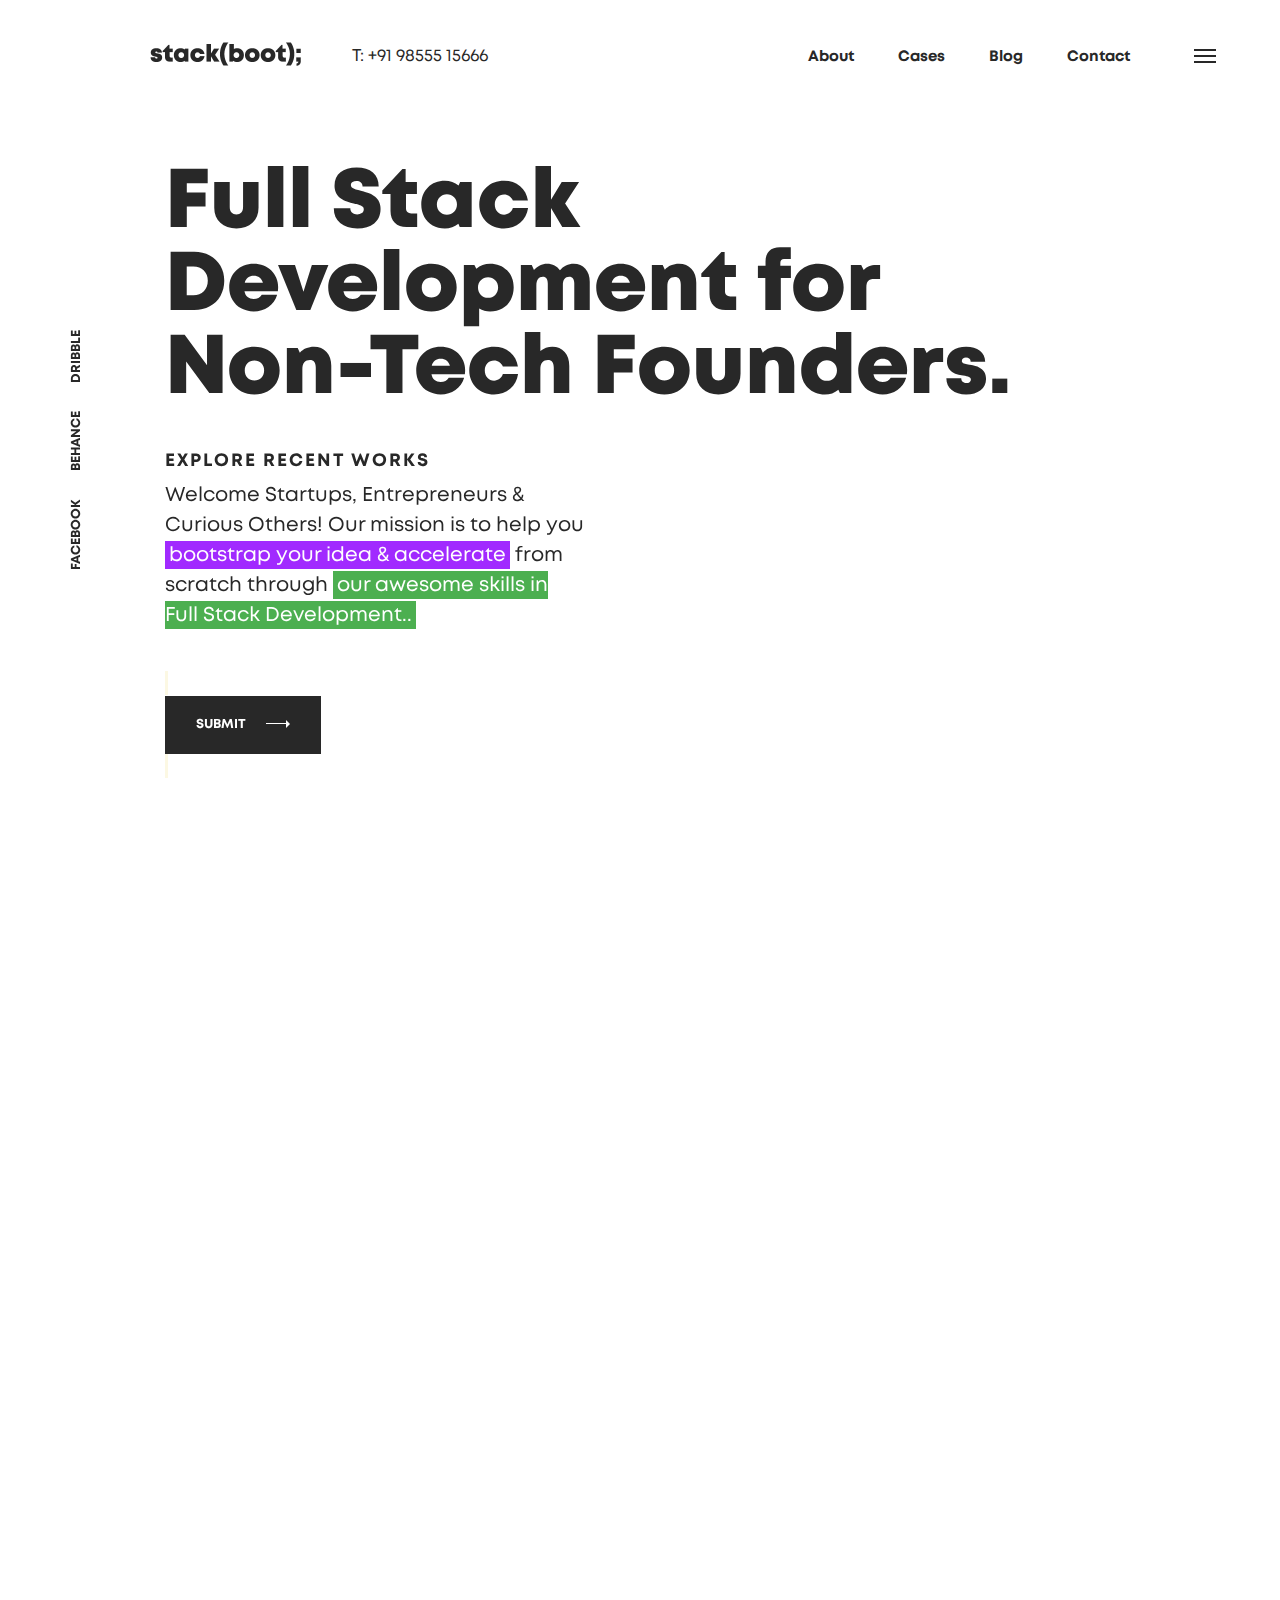
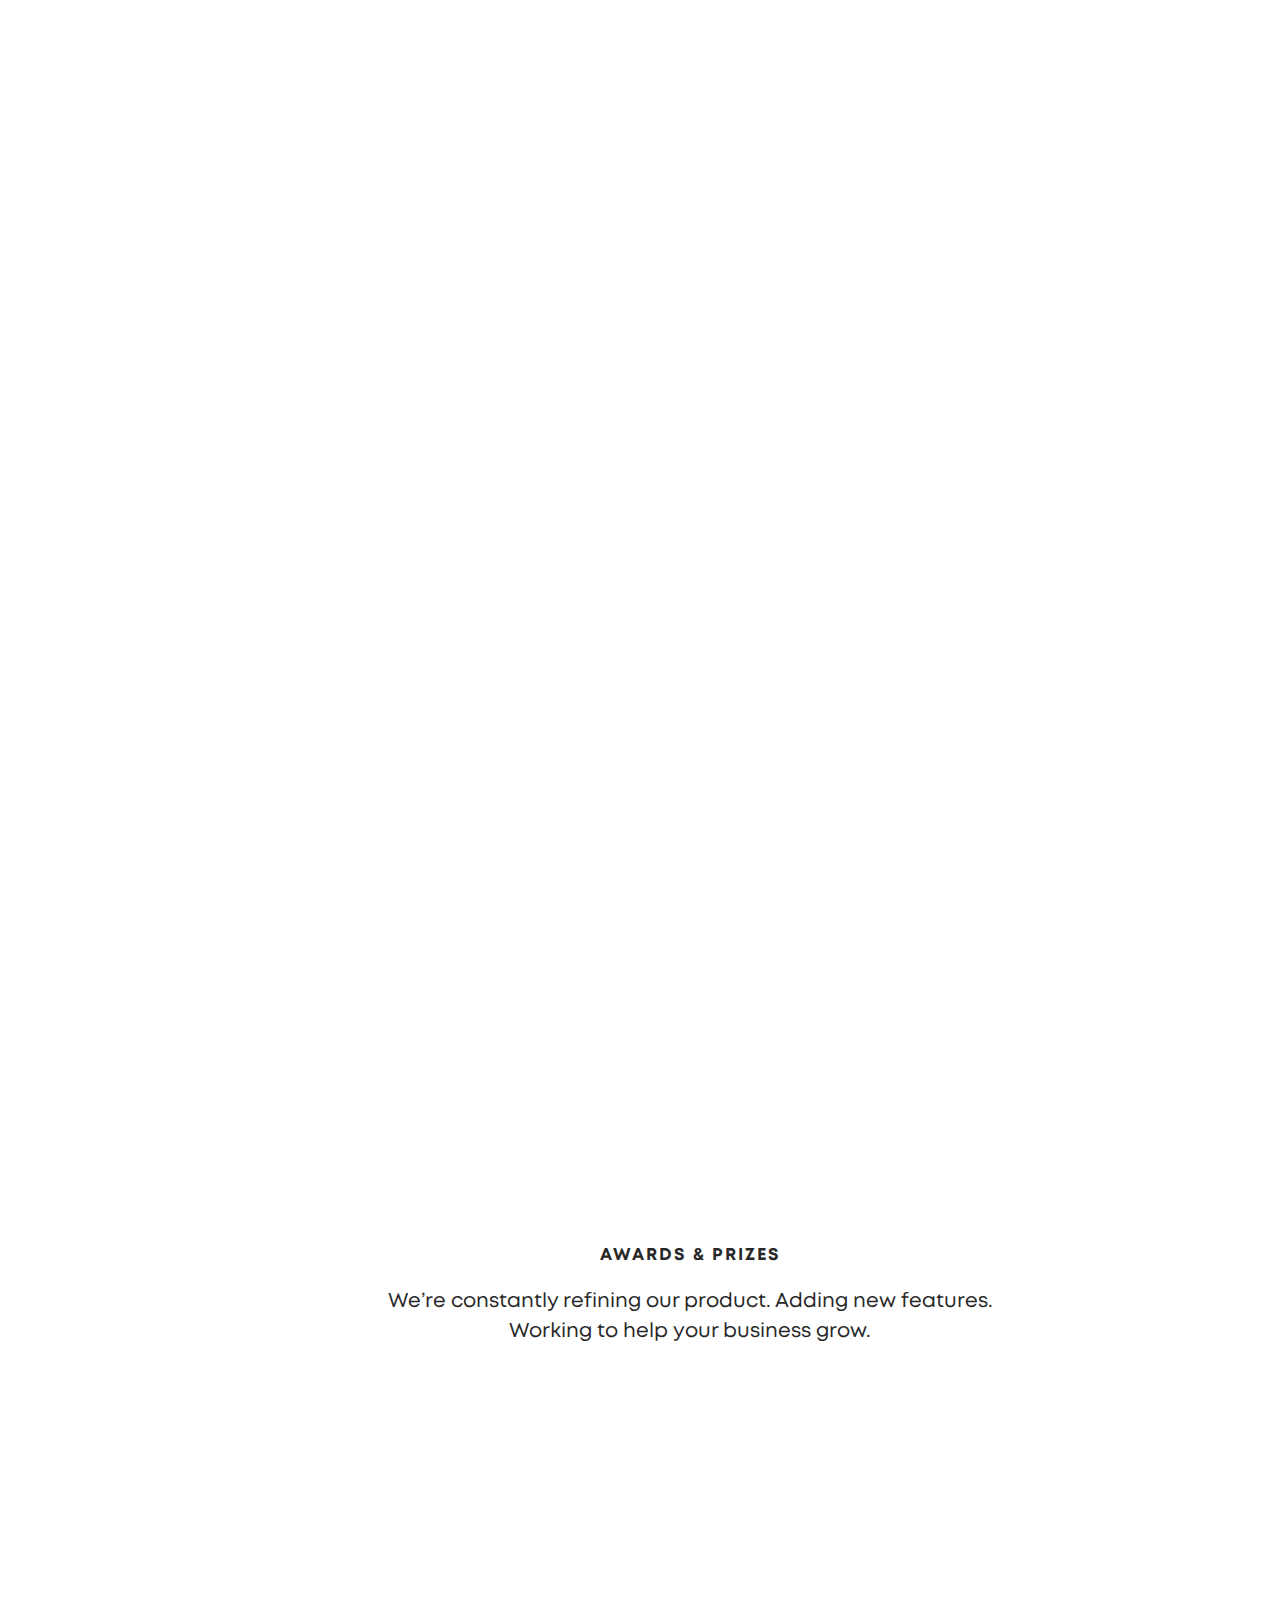
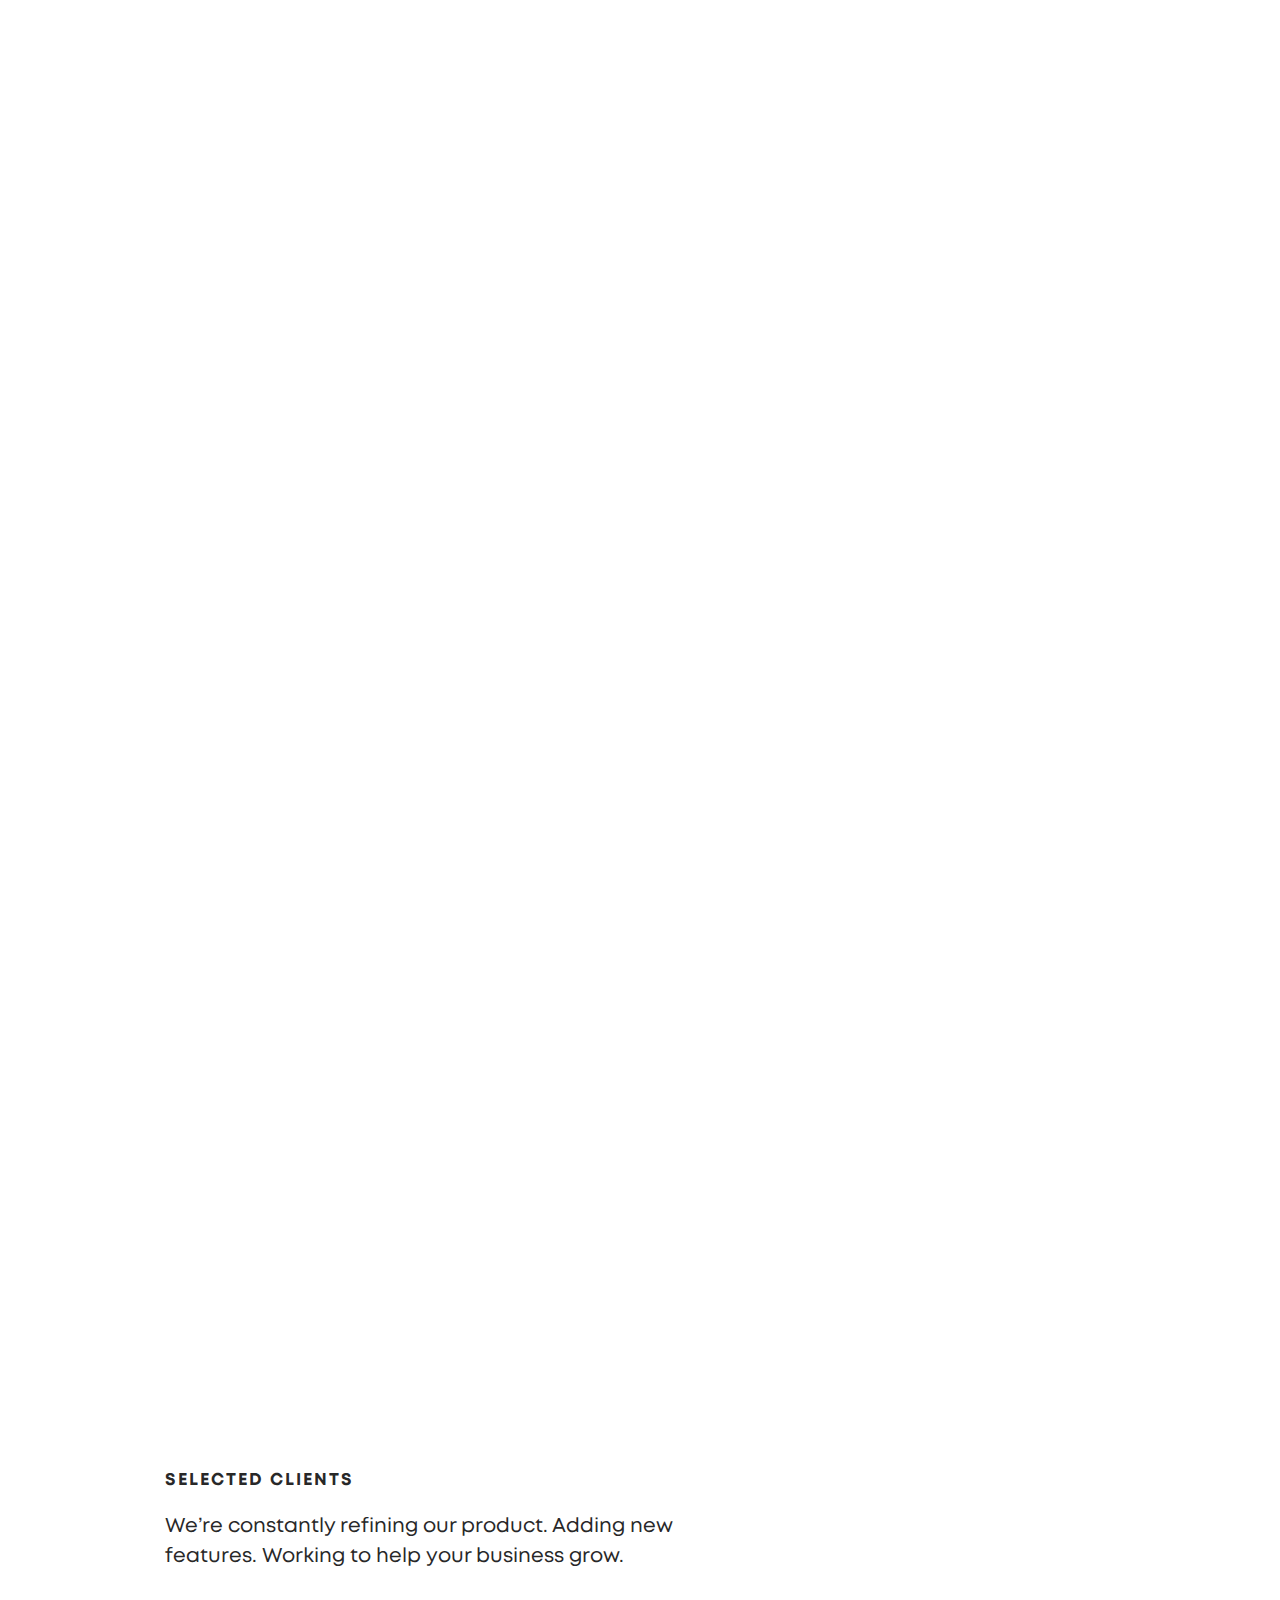
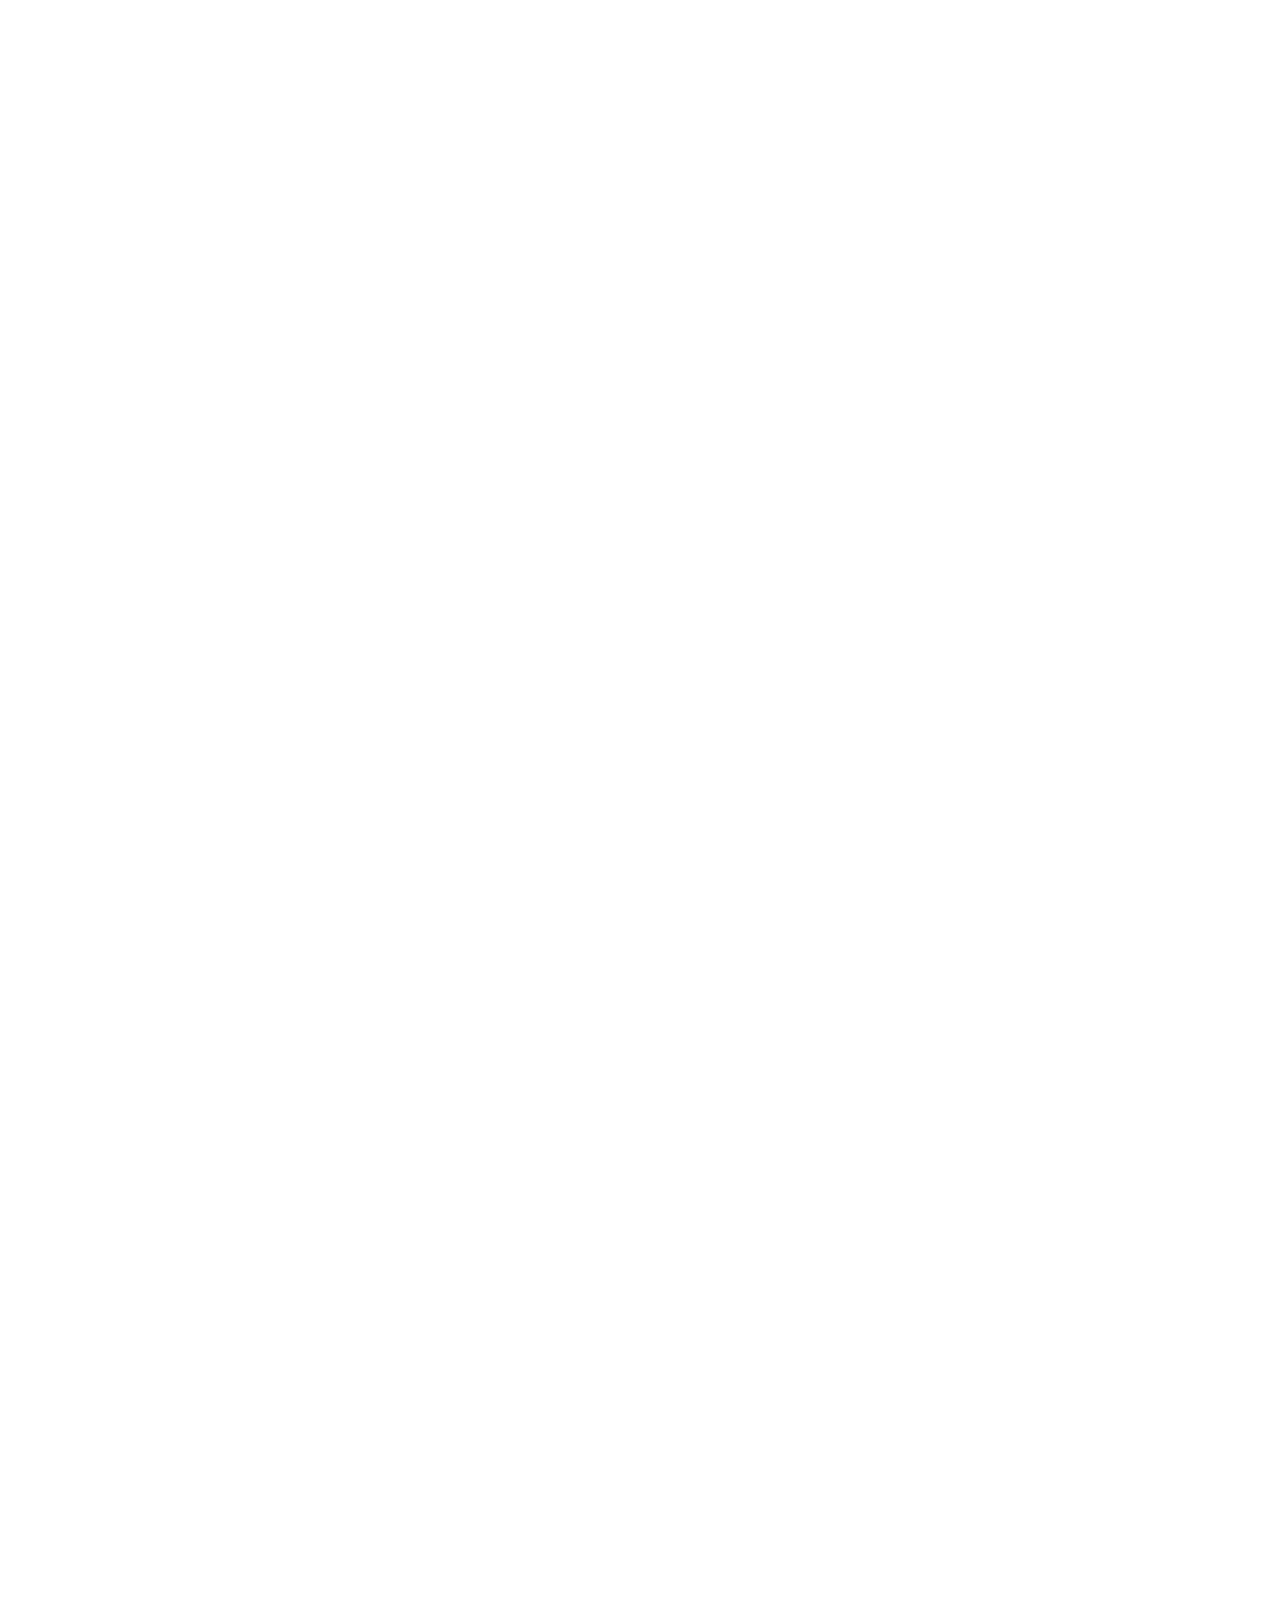
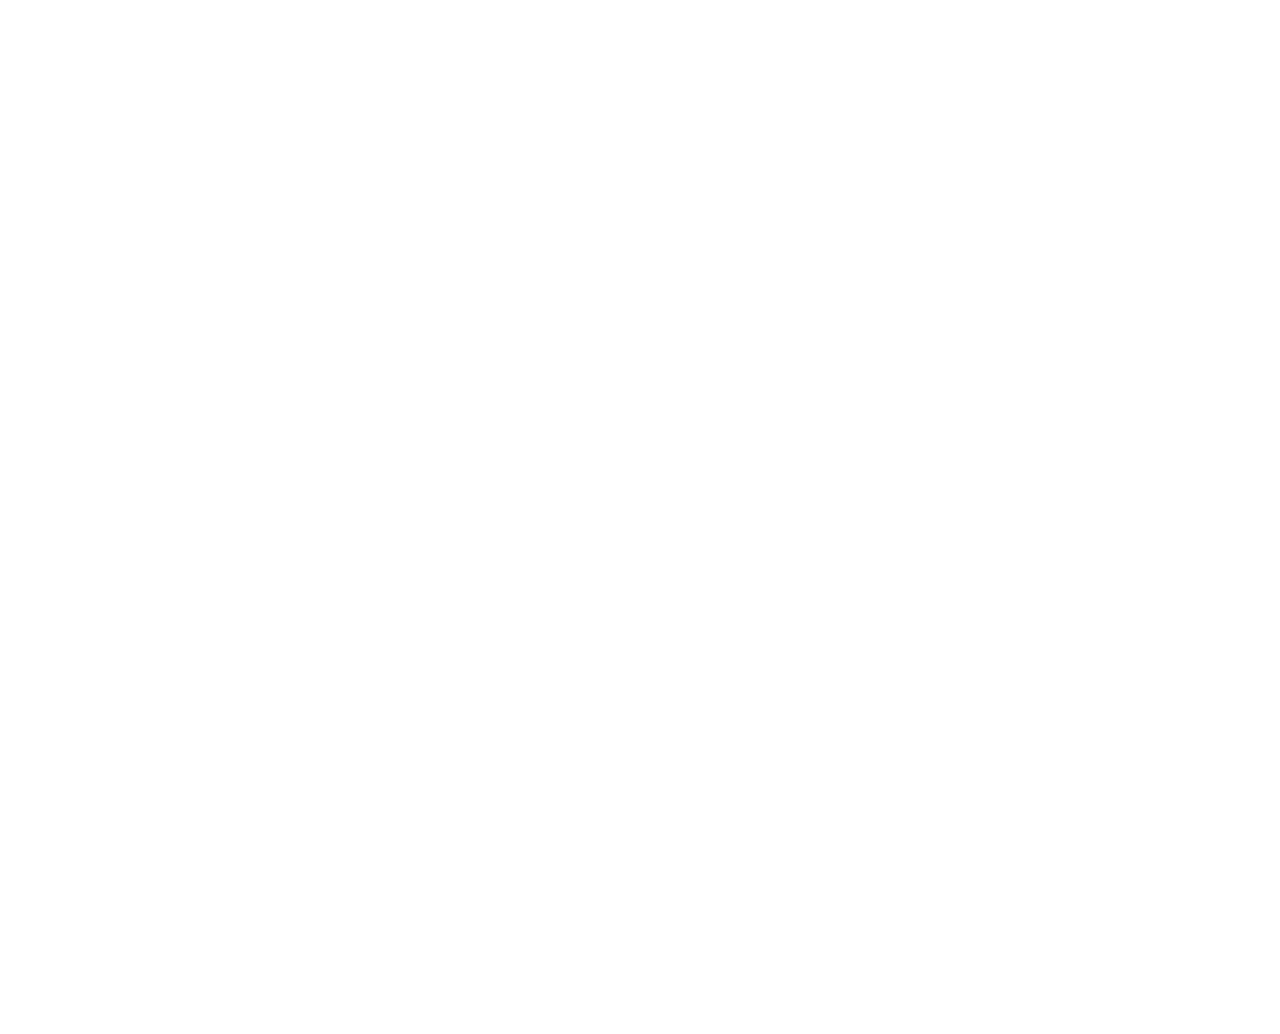
<file: index.html>
<!doctype html>
<html lang="en">
<head>
<meta charset="utf-8">
<meta name="viewport" content="width=device-width, initial-scale=1, shrink-to-fit=no">
<meta name="format-detection" content="telephone=no">
<meta name="theme-color" content="#282828"/>
<title>Stackboot | Full Stack Development for Non-Tech Founders</title>
<meta name="author" content="stackboot">
<meta name="description" content="">
<meta name="keywords" content="creative, works, showcase, portfolio, highlight, projects, modern, agency, digital, studio, css, animation, transition, freelancers">

<!-- SOCIAL MEDIA META -->
<meta property="og:description" content="Stackboot | Full Stack Development for Non-Tech Founders">
<meta property="og:image" content="https://www.stackboot.in/">
<meta property="og:site_name" content="stackboot">
<meta property="og:title" content="stackboot">
<meta property="og:type" content="website">
<meta property="og:url" content="https://www.stackboot.in/">

<!-- TWITTER META -->
<meta name="twitter:card" content="summary">
<meta name="twitter:site" content="@stackboot">
<meta name="twitter:creator" content="@stackboot">
<meta name="twitter:title" content="stackboot">
<meta name="twitter:description" content="Stackboot | Full Stack Development for Non-Tech Founders">
<meta name="twitter:image" content="http://www.stackboot.in/">

<!-- FAVICON FILES -->
<link href="ico/apple-touch-icon-144-precomposed.png" rel="apple-touch-icon" sizes="144x144">
<link href="ico/apple-touch-icon-114-precomposed.png" rel="apple-touch-icon" sizes="114x114">
<link href="ico/apple-touch-icon-72-precomposed.png" rel="apple-touch-icon" sizes="72x72">
<link href="ico/apple-touch-icon-57-precomposed.png" rel="apple-touch-icon">
<link href="ico/favicon.png" rel="shortcut icon">

<!-- CSS FILES -->
<link rel="stylesheet" href="css/animate.min.css">
<link rel="stylesheet" href="css/odometer.min.css">
<link rel="stylesheet" href="css/fancybox.min.css">
<link rel="stylesheet" href="css/swiper.min.css">
<link rel="stylesheet" href="css/bootstrap.min.css">
<link rel="stylesheet" href="css/style.css">
</head>
<body>
	<div class="preloader">
  <div class="inner">
  <figure class="logo"><img src="images/logo-light.png" alt="Image"></figure>
  	<span class="percentage"></span>
  </div>
  <!-- end inner -->
</div>
<!-- end preloader -->
<div class="transition-overlay"></div>
<!-- end transition-overlay -->
<div class="navigation-menu">
	<div class="inner">
	<div class="side-menu">
      <ul>
        <li><a href="about.html">About</a></li>
        <li><a href="cases.html">Cases</a></li>
        <li><a href="blog.html">Blog</a></li>
        <li><a href="contact.html">Contact</a></li>
      </ul>
    </div>
    <!-- end side-menu -->
	<div class="sides">
	<div id="map">
	<iframe src="https://www.google.com/maps/embed?pb=!1m18!1m12!1m3!1d325518.68780316407!2d30.252511957059642!3d50.4016990487754!2m3!1f0!2f0!3f0!3m2!1i1024!2i768!4f13.1!3m3!1m2!1s0x40d4cf4ee15a4505%3A0x764931d2170146fe!2z0JrQuNGX0LIsIDAyMDAw!5e0!3m2!1suk!2sua!4v1552081224273" width="600" height="450" style="border:0" allowfullscreen></iframe>
	</div>
	<!-- end map -->
		<figure><img src="images/office01.jpg" alt="Image">
		<a href="#map" data-fancybox><img src="images/icon-map-marker.svg" alt="Image"></a>
		</figure>
	</div>
	<!-- end sides -->
	<div class="sides"><h2>Agensy is a creative portfolio <strong>Themeforest</strong> layout will help freelancers and digital agencies to create unique websites.</h2>
	<address>Kristiatik 15th Street, Floot 17<br>
Kiev, Ukraine 78692<br>
<a href="#">hello@agensy.com.ua </a>
+91 98555 15666
</address>
	</div>
	<!-- end sides -->
	</div>
	<!-- end inner -->
</div>
<!-- end navigation-menu -->
<aside class="left-side">
 <div class="logo">
 	<img src="images/logo-symbol.png" alt="Image">
 </div>
  <ul>
    <li><a href="#">FACEBOOK</a></li>
    <li><a href="#">BEHANCE</a></li>
    <li><a href="#">DRIBBLE</a></li>
  </ul>
  <a href="#top" class="gotop"><img src="images/icon-gotop.svg" alt="Image"></a> 
</aside>
<!-- end left-side -->
<header class="header">
  <nav class="navbar">
    <div class="logo"> <a href="index.html"><img src="images/logo.png" alt="Image"></a> </div>
    <!-- end logo -->
    <div class="phone"> T: +91 98555 15666 </div>
    <!-- end phone -->
    <div class="main-menu">
      <ul>
        <li><a href="about.html">About</a></li>
        <li><a href="cases.html">Cases</a></li>
        <li><a href="blog.html">Blog</a></li>
        <li><a href="contact.html">Contact</a></li>
      </ul>
    </div>
    <!-- end main-menu -->
    <div class="hamburger-menu" id="hamburger-menu">
      <div class="burger">
        <svg id="burger-svg" data-name="Layer 1" xmlns="http://www.w3.org/2000/svg" viewBox="0 0 50 50">
          <title>Show / Hide Navigation</title>
          <rect class="burger-svg__base" width="50" height="50"/>
          <g class="burger-svg__bars">
            <rect class="burger-svg__bar burger-svg__bar-1" x="14" y="18" width="22" height="2"/>
            <rect class="burger-svg__bar burger-svg__bar-2" x="14" y="24" width="22" height="2"/>
            <rect class="burger-svg__bar burger-svg__bar-3" x="14" y="30" width="22" height="2"/>
          </g>
        </svg>
      </div>
      <!-- end burger --> 
    </div>
    <!-- end hamburger-menu --> 
  </nav>
  <!-- end navbar -->
  <div class="headlines">
    <div class="container">
      <h1>Full Stack<br>Development for <br>
        Non-Tech Founders.</h1>
    </div>
    <!-- end container --> 
  </div>
  <!-- end headlines --> 
</header>
<!-- end header -->

<!-- end slider -->
<section class="works" style="margin-top: -185px;">
  <div class="container">
    <ul>
      <li>
        <div class="titles">
          <h2>Explore recent works</h2>
          <p>Welcome Startups, Entrepreneurs & Curious Others! Our
            mission is to help you <mark style="color: white; background-color: #a12aff">bootstrap your idea & accelerate</mark>
            from scratch through <mark style="color: white; background-color: #4CAF50">our awesome skills in Full Stack
            Development..</p><mark>
            <div class="custom-btn"><a href="#">Submit<span></span> <i></i></a></div>
            <!-- end custom-btn -->
          </div>
        <!-- end titles --> 
      </li>
      <li>
        <div class="project-box">
          
          <!-- end project-content --> 
        </div>
        <!-- end project-box --> 
      </li>
    </ul>
  </div>
  <!-- end container --> 
</section>
<!-- end works -->
<section class="featured-services" data-color="dark">
  <div class="container">
    <div class="row">
      <div class="col-12">
        <div class="titles">
          <h6>FEATURED SERVICES</h6>
          <p>We at Stackboot are equipped with all kinds of high-tech skills required in present & in future like Al; Machine & Deep Learning (ML & DL), Neural Networks, Natural Language Processing (NLP), Natural Image Processing & more.</p>
        </div>
        <!-- end titles --> 
      </div>
      <!-- end col-12 -->
      <div class="col-lg-3 col-md-6">
        <figure class="reveal-effect masker wow"> <img src="images/icon01.svg" alt="Image">
          <figcaption>
           <span>01</span>
            <h4>UI-UX DESIGN</h4>
          </figcaption>
        </figure>
      </div>
      <!-- end col-3 -->
      <div class="col-lg-3 col-md-6">
        <figure class="reveal-effect masker wow"> <img src="images/icon02.svg" alt="Image">
          <figcaption>
           <span>02</span>
            <h4>WEB DEVELOPMENT</h4>
          </figcaption>
        </figure>
      </div>
      <!-- end col-3 -->
      <div class="col-lg-3 col-md-6">
        <figure class="reveal-effect masker wow"> <img src="images/icon03.svg" alt="Image">
          <figcaption>
           <span>03</span>
            <h4>CUSTOM CMS</h4>
          </figcaption>
        </figure>
      </div>
      <!-- end col-3 -->
      <div class="col-lg-3 col-md-6">
        <figure class="reveal-effect masker wow"> <img src="images/icon04.svg" alt="Image">
          <figcaption>
           <span>04</span>
            <h4>ONLINE REPUTATION</h4>
          </figcaption>
        </figure>
      </div>
      <!-- end col-3 --> 
      <div class="col-lg-3 col-md-6">
        <figure class="reveal-effect masker wow"> <img src="images/icon05.svg" alt="Image">
          <figcaption>
           <span>05</span>
            <h4>IOS & ANDDROID APPS</h4>
          </figcaption>
        </figure>
      </div>
      <!-- end col-3 -->
      <div class="col-lg-3 col-md-6">
        <figure class="reveal-effect masker wow"> <img src="images/icon06.svg" alt="Image">
          <figcaption>
           <span>06</span>
            <h4>BLOCKCHAIN</hh4>
          </figcaption>
        </figure>
      </div>
      <!-- end col-3 -->
      <div class="col-lg-3 col-md-6">
        <figure class="reveal-effect masker wow"> <img src="images/icon07.svg" alt="Image">
          <figcaption>
           <span>07</span>
            <h4>IOT DEVELOPMENT</h4>
          </figcaption>
        </figure>
      </div>
      <!-- end col-3 -->
      <div class="col-lg-3 col-md-6">
        <figure class="reveal-effect masker wow"> <img src="images/icon08.svg" alt="Image">
          <figcaption>
           <span>08</span>
            <h4>SAAS</h4>
          </figcaption>
        </figure>
      </div>
      <!-- end col-3 --> 
    </div>
    <!-- end row --> 
  </div>
  <!-- end container --> 
</section>
<!-- end featured-services -->
<section class="recent-news">
  <div class="container"> 
	<div class="row align-items-end">
		<div class="col-12 wow fadeInUp">
			<div class="content-box selected">
				<small>development, web design</small>
				<h3><a href="blog-single.html">When to choose Flutter over React Native for your mobile app?</a></h3>
				<span>March 13, 2020</span>
			</div>
			<!-- end content-box -->
		</div>
		<!-- end col-12 -->
		<div class="col-lg-4 wow fadeInUp">
			<div class="content-box">
				<small>browser, creative</small>
				<h3><a href="blog-single.html">Three-piece set with matching headband and knickers.</a></h3>
				<span>March 13, 2020</span>
			</div>
			<!-- end content-box -->
		</div>
		<!-- end col-4 -->
		<div class="col-lg-4 wow fadeInUp">
		
			<div class="content-box">
				<small>cms, security</small>
				<h3><a href="blog-single.html">Extremity excellent certainty discourage sincerity no he so resmbled</a></h3>
				<span>March 13, 2020</span>
			</div>
			<!-- end content-box -->
		</div>
		<!-- end col-4 -->
		
		<div class="col-lg-4 wow fadeInUp">
			<div class="content-box">
				<small>Security, Internet</small>
				<h3><a href="blog-single.html"> Fifteen winding related y gearted colonel are way suitedma</a></h3>
				<span>March 13, 2020</span>
			</div>
			<!-- end content-box -->
		</div>
		<!-- end col-4 -->
	</div>
	<!-- end row -->
	</div>
  <!-- end container --> 
</section>
<!-- end recent-news -->
<section class="our-awards">
  <div class="container">
    <div class="titles">
      <h6>AWARDS & PRIZES</h6>
      <p>We’re constantly refining our product. Adding new features.  Working to
        help your business grow.</p>
    </div>
    <!-- end titles -->
    <ul>
      <li class="wow fadeInUp" data-wow-delay="0s">
        <figure><img src="images/awards01.png" alt="Image"></figure>
        <h5>CSS Design Award</h5>
        <small>Site of the day</small> <span class="odometer" data-count="4" data-status="yes">0</span> </li>
      <li class="wow fadeInUp" data-wow-delay="0.05s">
        <figure><img src="images/awards02.png" alt="Image"></figure>
        <h5>FWA Award</h5>
        <small>Honorable Mention</small> <span class="odometer" data-count="9" data-status="yes">0</span> </li>
      <li class="wow fadeInUp" data-wow-delay="0.10s">
        <figure><img src="images/awards03.png" alt="Image"></figure>
        <h5>Web Design Award</h5>
        <small>Selected Web</small> <span class="odometer" data-count="6" data-status="yes">0</span> </li>
      <li class="wow fadeInUp" data-wow-delay="0.15s">
        <figure><img src="images/awards04.png" alt="Image"></figure>
        <h5>W3 Award</h5>
        <small>Site of the day</small> <span class="odometer" data-count="2" data-status="yes">0</span> </li>
      <li class="wow fadeInUp" data-wow-delay="0.20s">
        <figure><img src="images/awards05.png" alt="Image"></figure>
        <h5>CSS Awwwards</h5>
        <small>Web of week</small> <span class="odometer" data-count="7" data-status="yes">0</span> </li>
    </ul>
  </div>
  <!-- end container --> 
</section>
<!-- end our-awards -->
<section class="showreel" data-color="dark">
  <div class="container">
    <div class="video reveal-effect masker wow">
    	<video src="videos/video.mp4" autoplay loop muted></video>
    	<h2>SHOWREEL</h2>
    	<!-- end content -->
      </div>
    <!-- end video --> 
  </div>
  <!-- end container --> 
</section>
<!-- end showreel -->
<section class="logos">
  <div class="container">
    <div class="titles">
      <h6>SELECTED CLIENTS</h6>
      <p>We’re constantly refining our product. Adding new features.  Working to
        help your business grow.</p>
    </div>
    <!-- end titles -->
    <ul class="wow fadeInUp">
      <li>
        <figure><img src="images/logo01.png" alt="Image">
        <img src="images/logo05.png" alt="Image">
        </figure>
      </li>
      <li>
        <figure><img src="images/logo02.png" alt="Image">
        <img src="images/logo15.png" alt="Image"></figure>
      </li>
      <li>
        <figure><img src="images/logo03.png" alt="Image">
        <img src="images/logo12.png" alt="Image">
        </figure>
      </li>
      <li>
        <figure><img src="images/logo04.png" alt="Image">
        <img src="images/logo11.png" alt="Image">
        </figure>
      </li>
      <li>
        <figure><img src="images/logo05.png" alt="Image">
         <img src="images/logo06.png" alt="Image"></figure>
      </li>
      <li>
        <figure><img src="images/logo06.png" alt="Image">
         <img src="images/logo02.png" alt="Image"></figure>
      </li>
      <li>
        <figure><img src="images/logo07.png" alt="Image">
         <img src="images/logo07.png" alt="Image"></figure>
      </li>
      <li>
        <figure><img src="images/logo08.png" alt="Image">
         <img src="images/logo13.png" alt="Image"></figure>
      </li>
      <li>
        <figure><img src="images/logo09.png" alt="Image">
         <img src="images/logo16.png" alt="Image"></figure>
      </li>
      <li>
        <figure><img src="images/logo10.png" alt="Image">
         <img src="images/logo15.png" alt="Image"></figure>
      </li>
      <li>
        <figure><img src="images/logo11.png" alt="Image">
         <img src="images/logo01.png" alt="Image"></figure>
      </li>
      <li>
        <figure><img src="images/logo12.png" alt="Image">
         <img src="images/logo06.png" alt="Image"></figure>
      </li>
      <li>
        <figure><img src="images/logo13.png" alt="Image">
         <img src="images/logo04.png" alt="Image"></figure>
      </li>
      <li>
        <figure><img src="images/logo14.png" alt="Image">
         <img src="images/logo11.png" alt="Image"></figure>
      </li>
      <li>
        <figure><img src="images/logo15.png" alt="Image">
         <img src="images/logo10.png" alt="Image"></figure>
      </li>
      <li>
        <figure><img src="images/logo04.png" alt="Image">
         <img src="images/logo12.png" alt="Image"></figure>
      </li>
      <li>
        <figure><img src="images/logo05.png" alt="Image">
         <img src="images/logo08.png" alt="Image"></figure>
      </li>
      <li>
        <figure><img src="images/logo06.png" alt="Image">
         <img src="images/logo03.png" alt="Image"></figure>
      </li>
      <li>
        <figure><img src="images/logo07.png" alt="Image">
         <img src="images/logo02.png" alt="Image"></figure>
      </li>
      <li>
        <figure><img src="images/logo08.png" alt="Image">
         <img src="images/logo10.png" alt="Image"></figure>
      </li>
    </ul>
  </div>
  <!-- end container --> 
</section>
<!-- end logos -->
<section class="work-with-us" data-color="dark">
  <div class="container wow fadeInUp">
    <h6>MAKE A PRO TEAM PART OF YOUR COMPANY</h6>
    <h2>Why do you need a CTO when you can get STACKBOOT as your CTC (Cheif Technical Company)?</h2>
    
    <small>Or</small>
    <p>We take the responsibility of working as hard as you 24X7 365 days to making your idea a success.</p>
  </div>
  <!-- end container --> 
</section>
<!-- end work-with-us -->
<footer class="footer">
  <div class="container">
    <div class="row">
      <div class="col-12">
        <div class="career wow fadeInUp">
          <h6>CAREERS @ www.stackboot.in</h6>
          <h2>We allways looking for talented peoples, soo let's work together</h2>
          <div class="custom-link"><a href="#">Apply Now</a> <span></span> <i></i>
          </div>
          <!-- end custom-link -->
          </div>
        <!-- end career --> 
      </div>
      <!-- end col-12 -->
      <div class="col-lg-5 wow fadeInUp">
        <figure class="logo"> <img src="images/logo.png" alt="Image"> </figure>
      </div>
      <!-- end col-5 --> <div class="col-lg-4 col-md-6 wow fadeInUp">
        <h5>Location</h5>
        <address>
        Studio Agensy<br>
        Kristiatik 15th Street, Floot 17<br>
        Kiev, Ukraine 78692
        </address>
      </div>
      <!-- end col-4 -->
      <div class="col-lg-3 col-md-6 wow fadeInUp">
        <h5>Say Hello</h5>
        <address>
        hello@agensy.com.ua <br>
        +380 98 294 80 86
        </address>
      </div>
      <!-- end col-3 -->
      <div class="col-12 wow fadeInUp">
        <div class="sub-footer">
          <ul>
            <li><a href="#">Career</a></li>
            <li><a href="#">Term & Condutions</a></li>
            <li><a href="#">Awwwards</a></li>
          </ul>
          <span>© 2021 stackboot.in - All rights Reserved</span> </div>
        <!-- end sub-footer --> 
      </div>
      <!-- end col-12 --> 
    </div>
    <!-- end row --> 
  </div>
  <!-- end container --> 
</footer>
<!-- end footer --> 
<audio id="hamburger-hover" src="audio/link.mp3" preload="auto"></audio>

<!-- JS FILES --> 
<script src="js/jquery.min.js"></script> 
<script src="js/bootstrap.min.js"></script> 
<script src="js/imagesloaded.pkgd.min.js"></script> 
<script src="js/isotope.min.js"></script> 
<script src="js/swiper.min.js"></script> 
<script src='js/TweenMax.min.js'></script> 
<script src='js/odometer.min.js'></script> 
<script src='js/fancybox.min.js'></script> 
<script src='js/wow.min.js'></script> 
<script src='js/scripts.js'></script> 


</body>
</html>
</file>
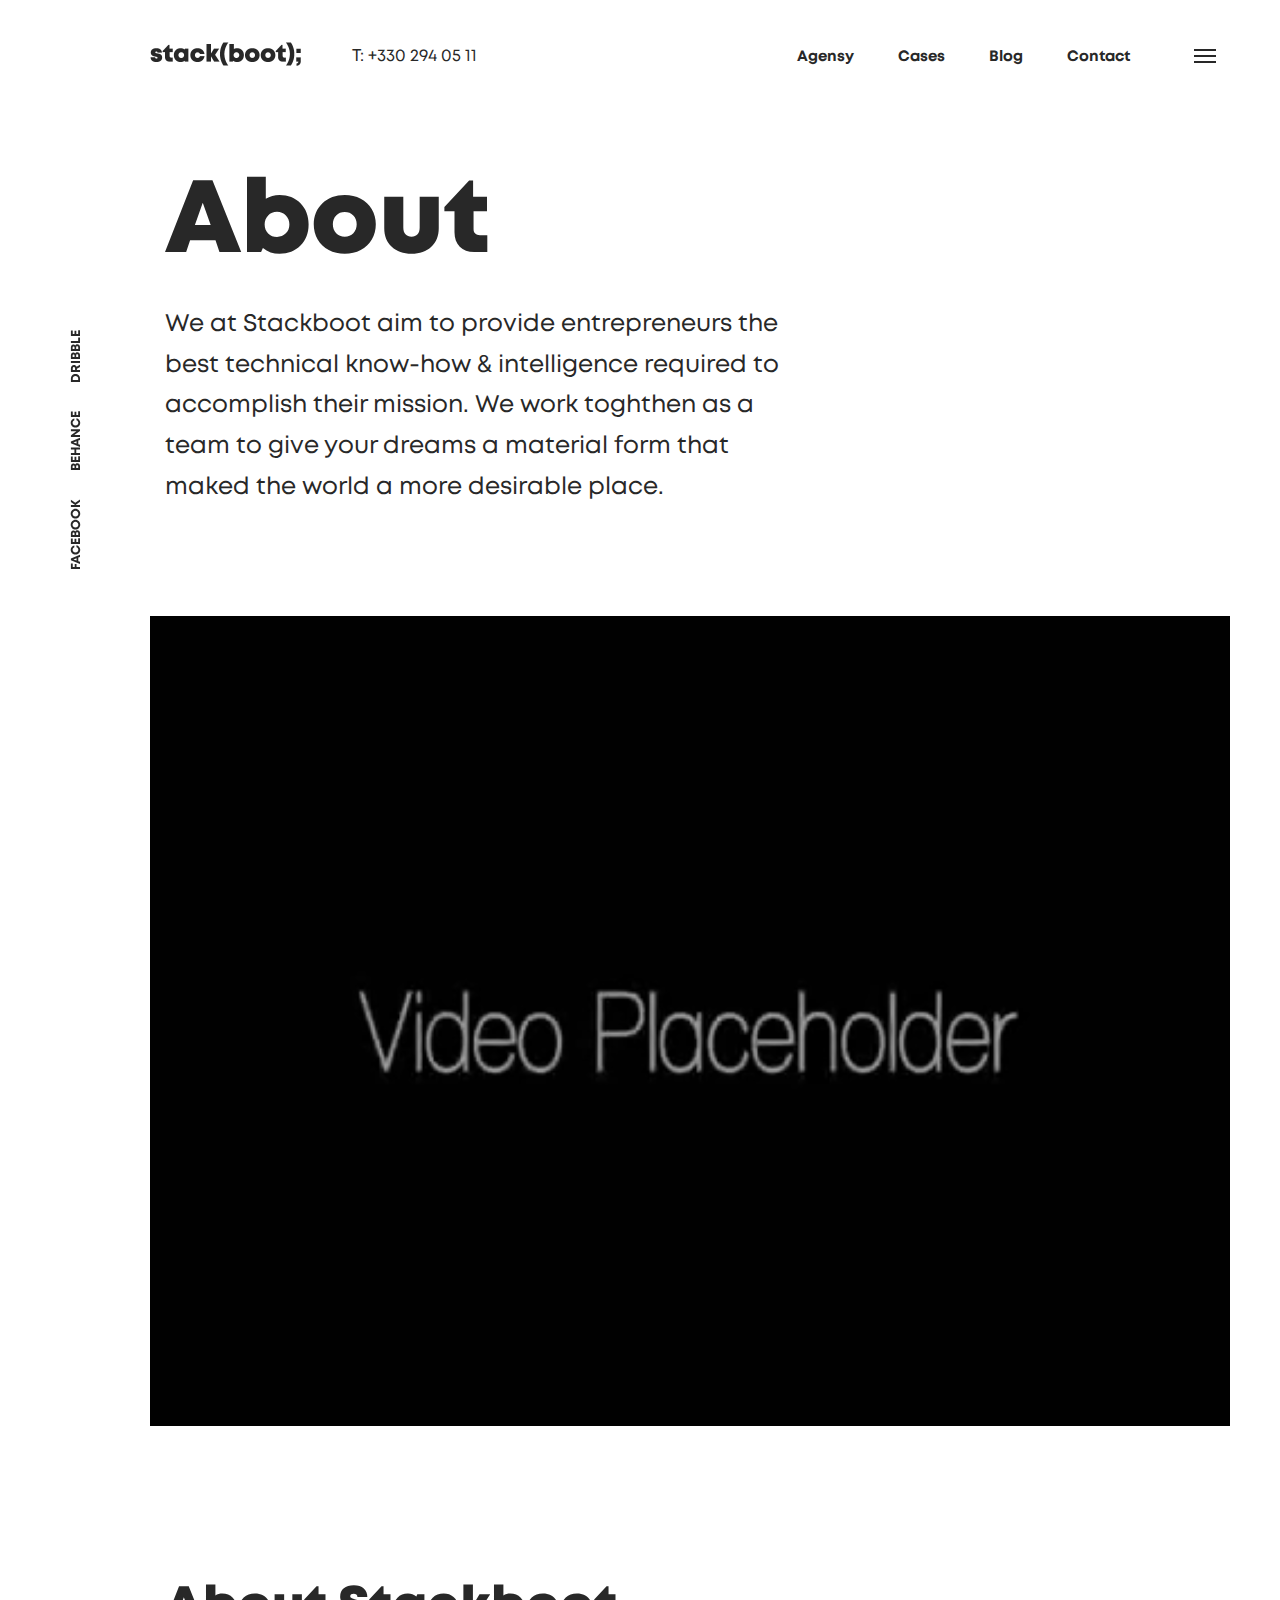
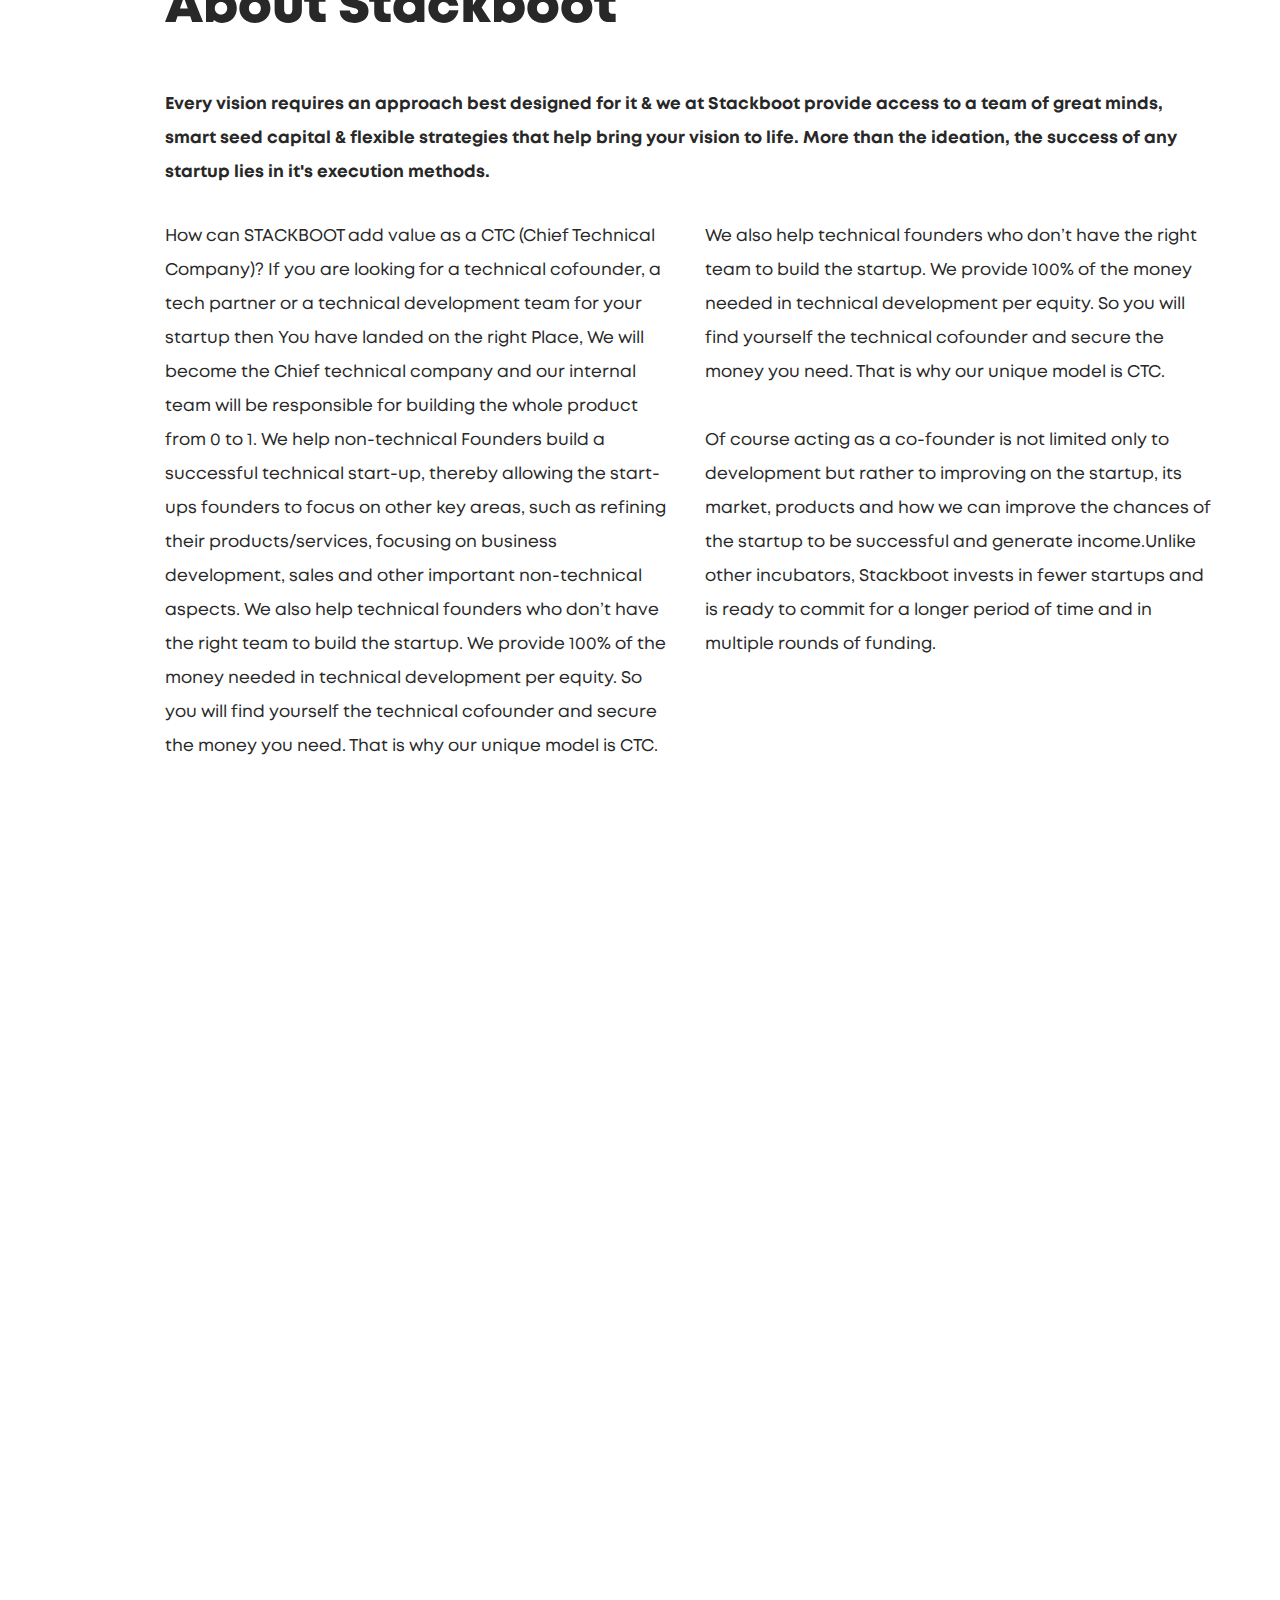
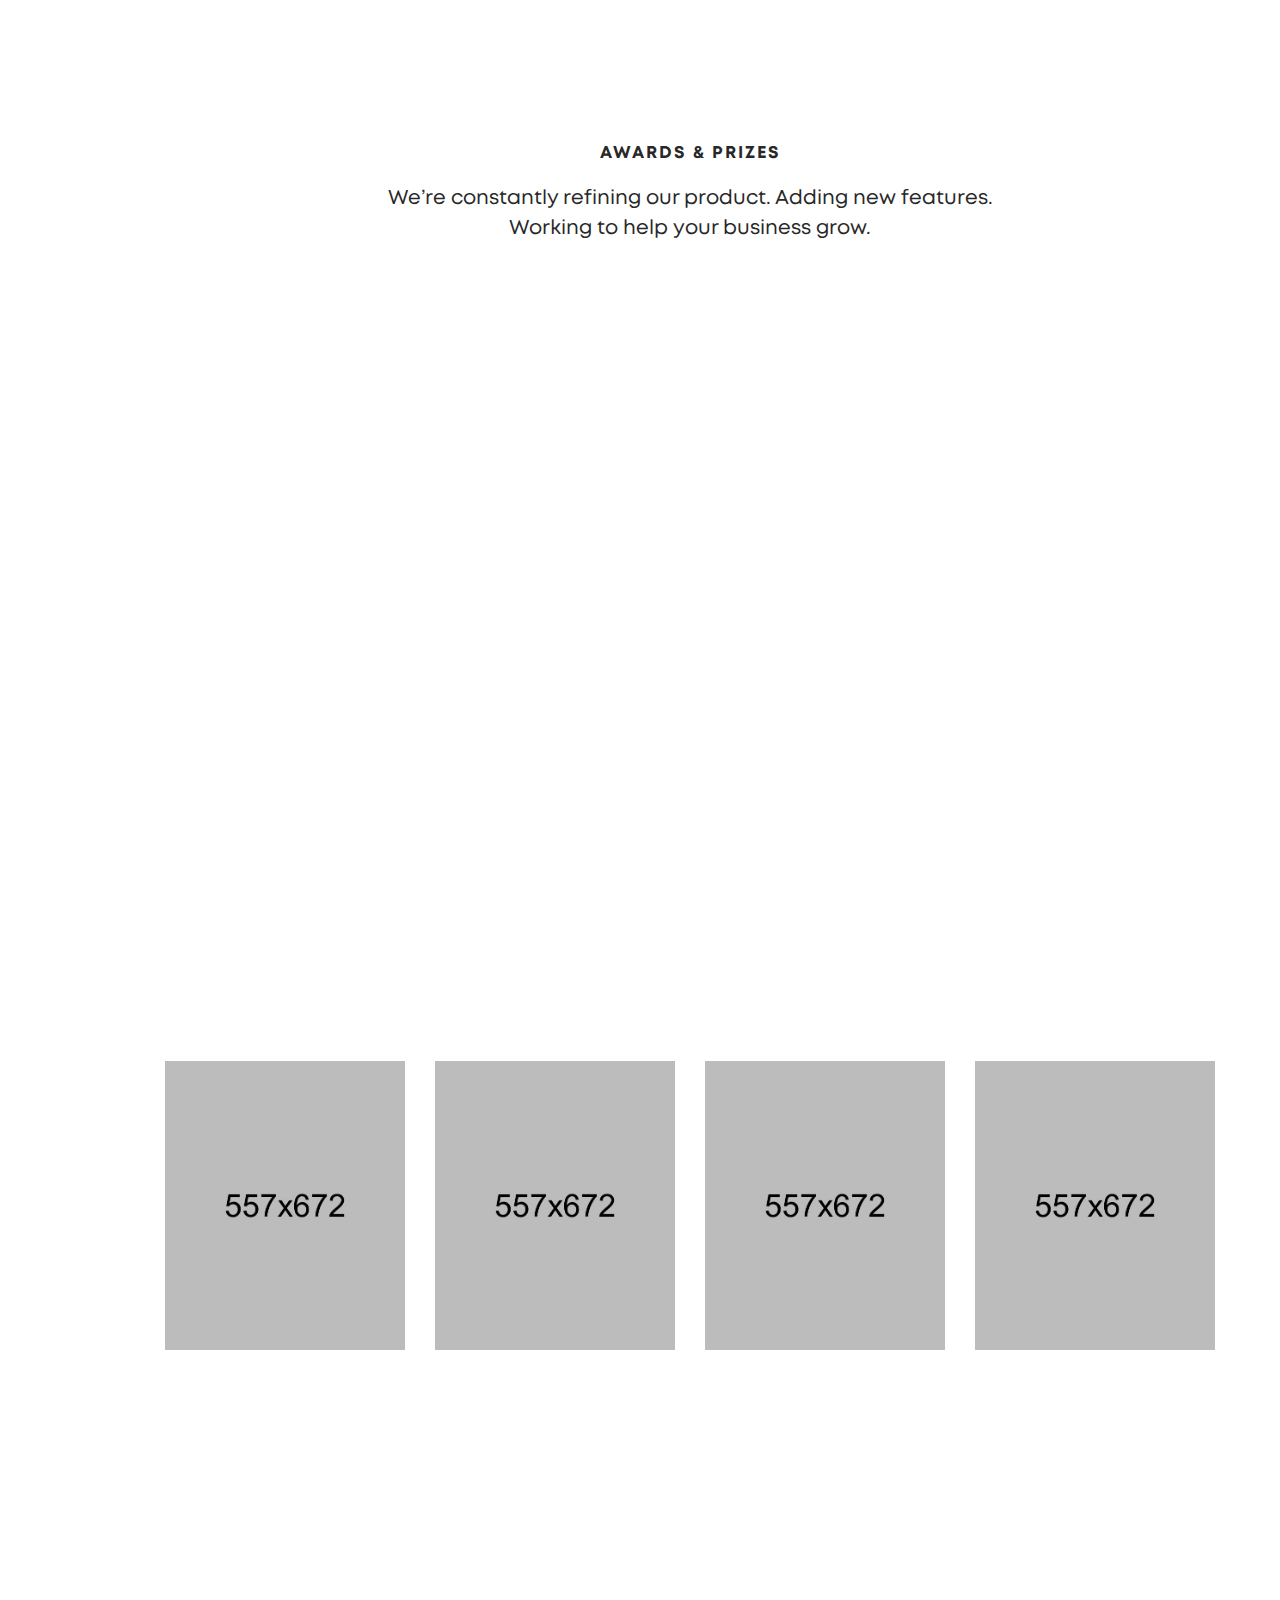
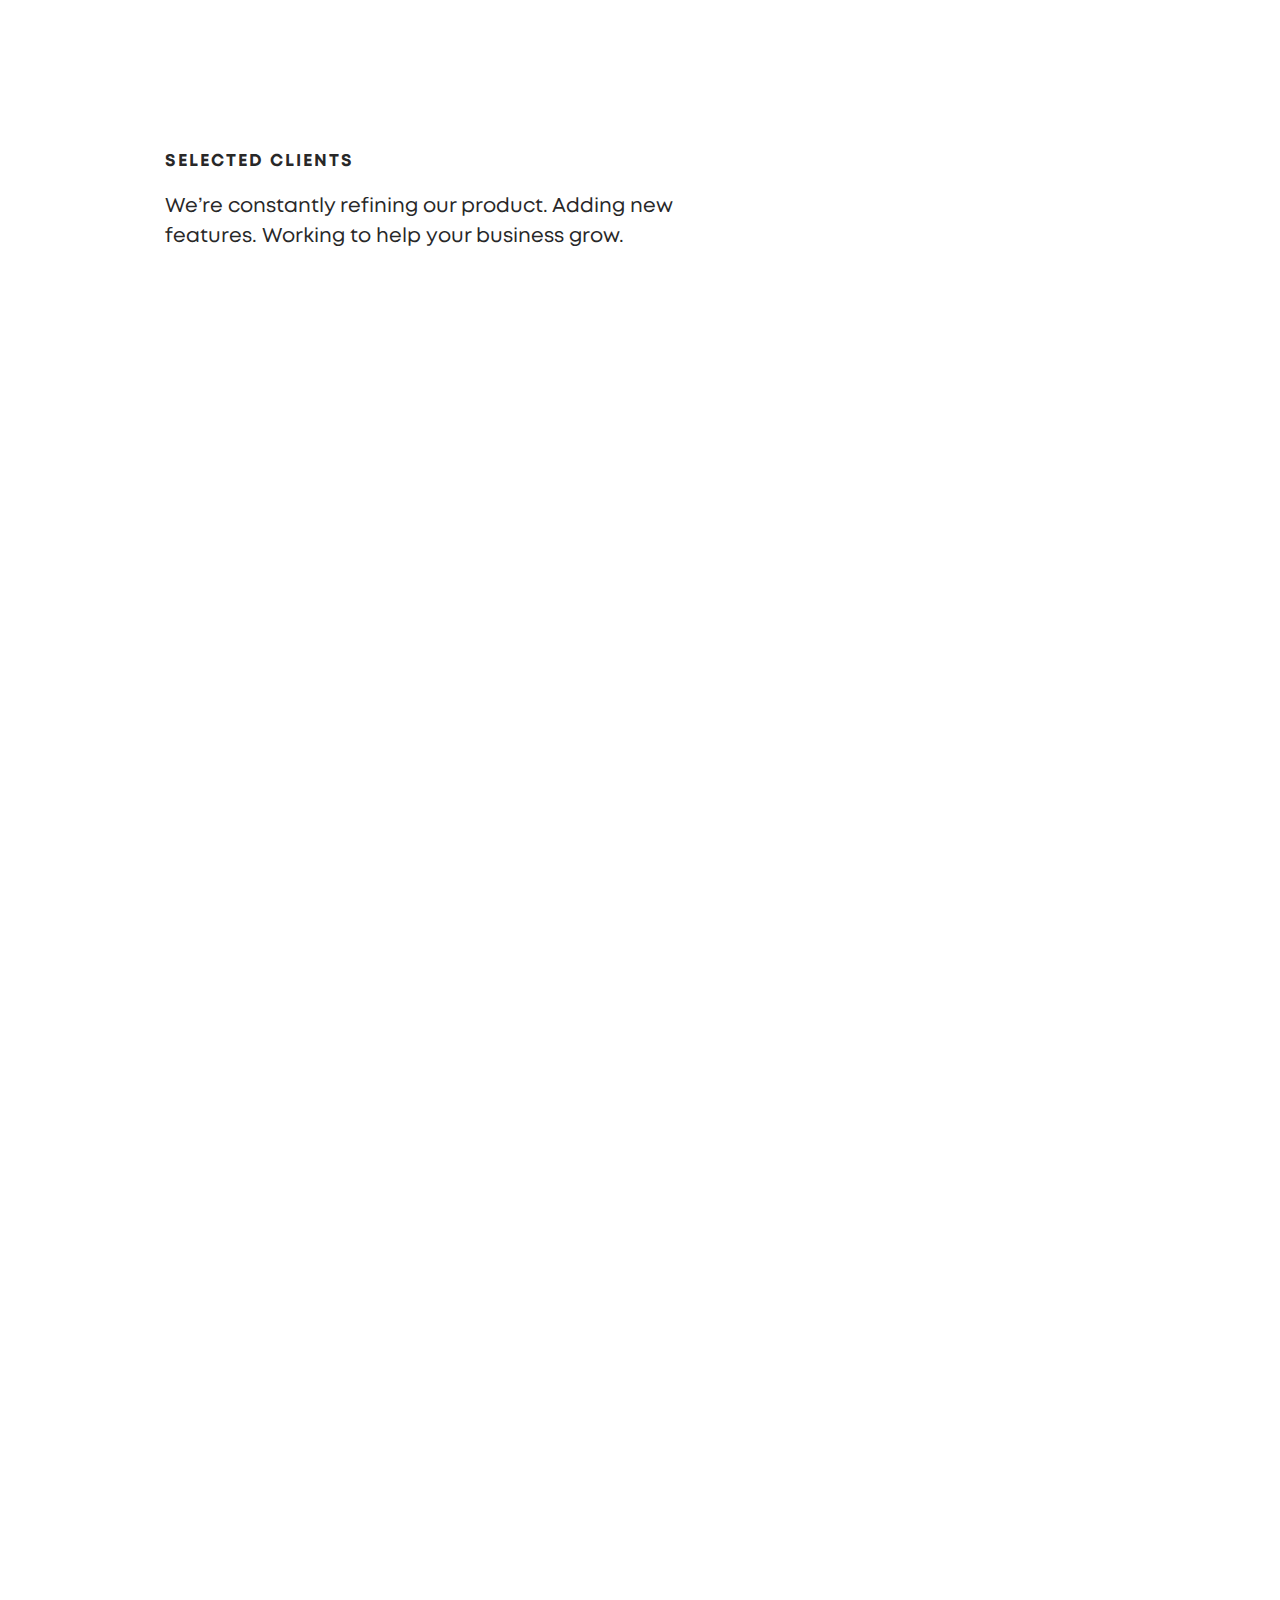
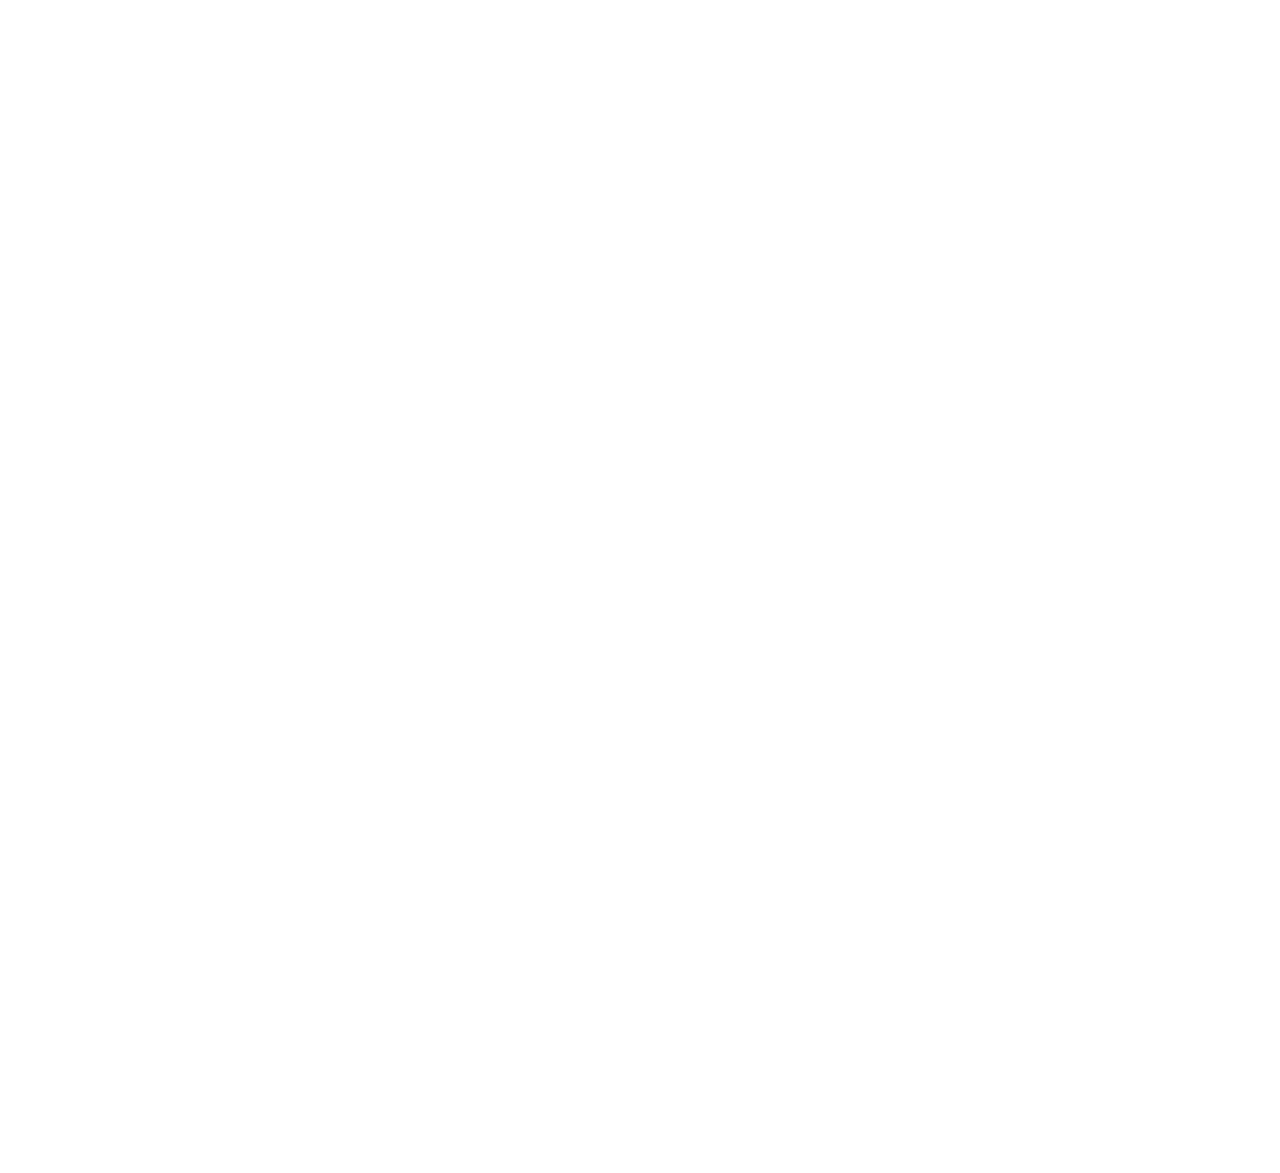
<file: about.html>
<!doctype html>
<html lang="en">
<head>
<meta charset="utf-8">
<meta name="viewport" content="width=device-width, initial-scale=1, shrink-to-fit=no">
<meta name="format-detection" content="telephone=no">
<meta name="theme-color" content="#282828"/>
<title>Agensy | Digital Lab & Creative Solutions</title>
<meta name="author" content="Themezinho">
<meta name="description" content="Agensy | Digital Lab & Creative Solutions">
<meta name="keywords" content="creative, works, showcase, portfolio, highlight, projects, modern, agency, digital, studio, css, animation, transition, freelancers">

<!-- SOCIAL MEDIA META -->
<meta property="og:description" content="Agensy | Digital Lab & Creative Solutions">
<meta property="og:image" content="http://www.themezinho.net/agensy/preview.png">
<meta property="og:site_name" content="agensy">
<meta property="og:title" content="agensy">
<meta property="og:type" content="website">
<meta property="og:url" content="http://www.themezinho.net/agensy">

<!-- TWITTER META -->
<meta name="twitter:card" content="summary">
<meta name="twitter:site" content="@agensy">
<meta name="twitter:creator" content="@agensy">
<meta name="twitter:title" content="agensy">
<meta name="twitter:description" content="Agensy | Digital Lab & Creative Solutions">
<meta name="twitter:image" content="http://www.themezinho.net/agensy/preview.png">

<!-- FAVICON FILES -->
<link href="ico/apple-touch-icon-144-precomposed.png" rel="apple-touch-icon" sizes="144x144">
<link href="ico/apple-touch-icon-114-precomposed.png" rel="apple-touch-icon" sizes="114x114">
<link href="ico/apple-touch-icon-72-precomposed.png" rel="apple-touch-icon" sizes="72x72">
<link href="ico/apple-touch-icon-57-precomposed.png" rel="apple-touch-icon">
<link href="ico/favicon.png" rel="shortcut icon">

<!-- CSS FILES -->
<link rel="stylesheet" href="css/animate.min.css">
<link rel="stylesheet" href="css/odometer.min.css">
<link rel="stylesheet" href="css/fancybox.min.css">
<link rel="stylesheet" href="css/swiper.min.css">
<link rel="stylesheet" href="css/bootstrap.min.css">
<link rel="stylesheet" href="css/style.css">
</head>
<body>
	<div class="preloader">
  <div class="inner">
  <figure class="logo"><img src="images/logo-light.png" alt="Image"></figure>
  	<span class="percentage"></span>
  </div>
  <!-- end inner -->
</div>
<!-- end preloader -->
<div class="transition-overlay"></div>
<!-- end transition-overlay -->
<div class="navigation-menu">
	<div class="inner">
	<div class="side-menu">
      <ul>
        <li><a href="agensy.html">Agensy</a></li>
        <li><a href="cases.html">Cases</a></li>
        <li><a href="blog.html">Blog</a></li>
        <li><a href="contact.html">Contact</a></li>
      </ul>
    </div>
    <!-- end side-menu -->
	<div class="sides">
	<div id="map">
	<iframe src="https://www.google.com/maps/embed?pb=!1m18!1m12!1m3!1d325518.68780316407!2d30.252511957059642!3d50.4016990487754!2m3!1f0!2f0!3f0!3m2!1i1024!2i768!4f13.1!3m3!1m2!1s0x40d4cf4ee15a4505%3A0x764931d2170146fe!2z0JrQuNGX0LIsIDAyMDAw!5e0!3m2!1suk!2sua!4v1552081224273" width="600" height="450" style="border:0" allowfullscreen></iframe>
	</div>
	<!-- end map -->
		<figure><img src="images/office01.jpg" alt="Image">
		<a href="#map" data-fancybox><img src="images/icon-map-marker.svg" alt="Image"></a>
		</figure>
	</div>
	<!-- end sides -->
	<div class="sides"><h2>Agensy is a creative portfolio <strong>Themeforest</strong> layout will help freelancers and digital agencies to create unique websites.</h2>
	<address>Kristiatik 15th Street, Floot 17<br>
Kiev, Ukraine 78692<br>
<a href="#">hello@agensy.com.ua </a>
+380 98 294 80 86
</address>
	</div>
	<!-- end sides -->
	</div>
	<!-- end inner -->
</div>
<!-- end navigation-menu -->
<aside class="left-side">
 <div class="logo">
 	<img src="images/logo-symbol.png" alt="Image">
 </div>
  <ul>
    <li><a href="#">FACEBOOK</a></li>
    <li><a href="#">BEHANCE</a></li>
    <li><a href="#">DRIBBLE</a></li>
  </ul> <a href="#top" class="gotop"><img src="images/icon-gotop.svg" alt="Image"></a> 
</aside>
<!-- end left-side -->
<header class="header">
  <nav class="navbar">
    <div class="logo"> <a href="index.html"><img src="images/logo.png" alt="Image"></a> </div>
    <!-- end logo -->
    <div class="phone"> T: +330 294 05 11 </div>
    <!-- end phone -->
    <div class="main-menu">
      <ul>
        <li><a href="agensy.html">Agensy</a></li>
        <li><a href="cases.html">Cases</a></li>
        <li><a href="blog.html">Blog</a></li>
        <li><a href="contact.html">Contact</a></li>
      </ul>
    </div>
    <!-- end main-menu -->
    <div class="hamburger-menu" id="hamburger-menu">
      <div class="burger">
        <svg id="burger-svg" data-name="Layer 1" xmlns="http://www.w3.org/2000/svg" viewBox="0 0 50 50">
          <title>Show / Hide Navigation</title>
          <rect class="burger-svg__base" width="50" height="50"/>
          <g class="burger-svg__bars">
            <rect class="burger-svg__bar burger-svg__bar-1" x="14" y="18" width="22" height="2"/>
            <rect class="burger-svg__bar burger-svg__bar-2" x="14" y="24" width="22" height="2"/>
            <rect class="burger-svg__bar burger-svg__bar-3" x="14" y="30" width="22" height="2"/>
          </g>
        </svg>
      </div>
      <!-- end burger --> 
    </div>
    <!-- end hamburger-menu --> 
  </nav>
  <!-- end navbar -->
 <div class="page-title">
 	<div class="container">
<h2>About</h2>
	<h4> We at Stackboot aim to provide entrepreneurs the best technical know-how & intelligence required to accomplish their mission. We work toghthen as a team to give your dreams a material form that maked the world a more desirable place.
  </h4>
</div>
<!-- end container -->
 </div>
 <!-- end page-title -->
</header>
<!-- end header -->
<section class="page-header">
<div class="video-bg">
	<video src="videos/video2.mp4" loop autoplay muted></video>
</div>
<!-- end video-bg -->
</section>
<!-- end page-header -->
<section class="about-intro">
	<div class="container">
	<div class="row">
		<div class="col-12">
			<h2>About Stackboot</h2>
		<p>Every vision requires an approach best designed for it & we at Stackboot provide access to a team of great minds, smart seed capital & flexible strategies that help bring your vision to life. More than the ideation, the success of any startup lies in it's execution methods.</p>
		</div>
		<!-- end col-12 -->
		<div class="col-md-6">
		<p>
      How can STACKBOOT add value as a CTC (Chief Technical Company)?
If you are looking for a technical cofounder, a tech partner or a technical development team for your startup then You have landed on the right Place, We will become the Chief technical company and our internal team will be responsible for building the whole product from 0 to 1. We help non-technical Founders build a successful technical start-up, thereby allowing the start-ups founders to focus on other key areas, such as refining their products/services, focusing on business development, sales and other important non-technical aspects. We also help technical founders who don’t have the right team to build the startup. We provide 100% of the money needed in technical development per equity. So you will find yourself the technical cofounder and secure the money you need. That is why our unique model is CTC.
</p>
		</div>
		<!-- end col-6 -->
		<div class="col-md-6">
		<p>
      We also help technical founders who don’t have the right team to build the startup. We provide 100% of the money needed in technical development per equity. So you will find yourself the technical cofounder and secure the money you need. That is why our unique model is CTC.<br><br>
      Of course acting as a co-founder is not limited only to development but rather to improving on the startup, its market, products and how we can improve the chances of the startup to be successful and generate income.Unlike other incubators, Stackboot invests in fewer startups and is ready to commit for a longer period of time and in multiple rounds of funding.
</p>
		</div>
		<!-- end col-6 -->
	</div>
	<!-- end row -->
	</div>
	<!-- end container -->
</section>
<!-- end about-intro -->
<section class="main-services" data-color="dark">
   <div class="container">
    <div class="row">
      <div class="col-12">
        <div class="titles">
          <h6>PROIT SERVICES</h6>
          <p>We’re constantly refining our product. Adding new features.  Working to 
            help your business grow.</p>
        </div>
        <!-- end titles --> 
      </div>
      <!-- end col-12 -->
      <div class="col-lg-3 col-md-6">
        <figure class="wow fadeinUp"> <img src="images/icon01.svg" alt="Image">
        </figure>
         <article>
           <span>01</span>
            <h4>UI-UX DESIGN</h4>
          </article>
      </div>
      <!-- end col-3 -->
      <div class="col-lg-3 col-md-6">
        <figure class="wow fadeinUp"> <img src="images/icon02.svg" alt="Image">
        </figure>
         <article>
           <span>02</span>
            <h4>DESIGN CODING</h4>
          </article>
      </div>
      <!-- end col-3 -->
      <div class="col-lg-3 col-md-6">
        <figure class="wow fadeinUp"> <img src="images/icon03.svg" alt="Image">
        </figure>
        <article>
           <span>03</span>
            <h4>BRANDING</h4>
          </article>
      </div>
      <!-- end col-3 -->
      <div class="col-lg-3 col-md-6">
        <figure class="wow fadeinUp"> <img src="images/icon04.svg" alt="Image">
        </figure>
         <article>
           <span>04</span>
            <h4>MARKETTING</h4>
          </article>
      </div>
      <!-- end col-3 --> 
      <div class="col-lg-3 col-md-6">
        <figure class="wow fadeinUp"> <img src="images/icon05.svg" alt="Image">
        </figure>
         <article>
           <span>05</span>
            <h4>IOS APPS</h4>
          </article>
      </div>
      <!-- end col-3 -->
      <div class="col-lg-3 col-md-6">
        <figure class="wow fadeinUp"> <img src="images/icon06.svg" alt="Image">
        </figure>
         <article>
           <span>06</span>
            <h4>CUSTOM CMS</h4>
          </article>
      </div>
      <!-- end col-3 -->
      <div class="col-lg-3 col-md-6">
        <figure class="wow fadeinUp"> <img src="images/icon07.svg" alt="Image">
        </figure>
         <article>
           <span>07</span>
            <h4>JAVA APPS</h4>
          </article>
      </div>
      <!-- end col-3 -->
      <div class="col-lg-3 col-md-6">
        <figure class="wow fadeinUp"> <img src="images/icon08.svg" alt="Image">
          
        </figure>
        <article>
           <span>08</span>
            <h4>eCOMMERCE</h4>
          </article>
      </div>
      <!-- end col-3 --> 
    </div>
    <!-- end row --> 
  </div>
  <!-- end container --> 
</section>
<!-- end main-services -->
<section class="our-awards">
  <div class="container">
    <div class="titles">
      <h6>AWARDS & PRIZES</h6>
      <p>We’re constantly refining our product. Adding new features.  Working to
        help your business grow.</p>
    </div>
    <!-- end titles -->
    <ul>
      <li class="wow fadeInUp" data-wow-delay="0s">
        <figure><img src="images/awards01.png" alt="Image"></figure>
        <h5>CSS Design Award</h5>
        <small>Site of the day</small> <span class="odometer" data-count="4" data-status="yes">0</span> </li>
      <li class="wow fadeInUp" data-wow-delay="0.05s">
        <figure><img src="images/awards02.png" alt="Image"></figure>
        <h5>FWA Award</h5>
        <small>Honorable Mention</small> <span class="odometer" data-count="9" data-status="yes">0</span> </li>
      <li class="wow fadeInUp" data-wow-delay="0.10s">
        <figure><img src="images/awards03.png" alt="Image"></figure>
        <h5>Web Design Award</h5>
        <small>Selected Web</small> <span class="odometer" data-count="6" data-status="yes">0</span> </li>
      <li class="wow fadeInUp" data-wow-delay="0.15s">
        <figure><img src="images/awards04.png" alt="Image"></figure>
        <h5>W3 Award</h5>
        <small>Site of the day</small> <span class="odometer" data-count="2" data-status="yes">0</span> </li>
      <li class="wow fadeInUp" data-wow-delay="0.20s">
        <figure><img src="images/awards05.png" alt="Image"></figure>
        <h5>CSS Awwwards</h5>
        <small>Web of week</small> <span class="odometer" data-count="7" data-status="yes">0</span> </li>
    </ul>
  </div>
  <!-- end container --> 
</section>
<!-- end our-awards -->
<section class="team" data-color="dark">
  <div class="container">
   <div class="row">
   <div class="col-12">
   		<div class="titles">
      <h6>TEAM MEMBERS</h6>
      <p>We’re constantly refining our product. Adding new features.  Working to
        help your business grow.</p>
    </div>
    <!-- end titles -->
   </div>
   <!-- end col-12 -->
   	<div class="col-lg-3 col-md-6">
   		<figure>
   			<img src="images/team01.jpg" alt="Image">
   			<figcaption>
   			<h5>Sasha O'Kharin</h5>
   				<span>Freelance Creative Developer</span>
   				<a href="#">Linkedin</a>
   			</figcaption>
   		</figure>
   	</div>
   	<!-- end col-3 -->
   	<div class="col-lg-3 col-md-6">
   		<figure>
   			<img src="images/team02.jpg" alt="Image">
   			<figcaption>
   			<h5>Oleg Pachorski</h5>
   				<span>Freelance Creative Developer</span>
   				<a href="#">Linkedin</a>
   			</figcaption>
   		</figure>
   	</div>
   	<!-- end col-3 -->
   	<div class="col-lg-3 col-md-6">
   		<figure>
   			<img src="images/team03.jpg" alt="Image">
   			<figcaption>
   			<h5>Alex Avdeivva</h5>
   				<span>Freelance Creative Developer</span>
   				<a href="#">Linkedin</a>
   			</figcaption>
   		</figure>
   	</div>
   	<!-- end col-3 -->
   	<div class="col-lg-3 col-md-6">
   		<figure>
   			<img src="images/team04.jpg" alt="Image">
   			<figcaption>
   			<h5>Andrey Kolbasin</h5>
   				<span>Freelance Creative Developer</span>
   				<a href="#">Linkedin</a>
   			</figcaption>
   		</figure>
   	</div>
   	<!-- end col-3 -->
   </div>
   <!-- end row -->
  </div>
  <!-- end container --> 
</section>
<!-- end team -->
<section class="logos">
  <div class="container">
    <div class="titles">
      <h6>SELECTED CLIENTS</h6>
      <p>We’re constantly refining our product. Adding new features.  Working to
        help your business grow.</p>
    </div>
    <!-- end titles -->
    <ul class="wow fadeInUp">
      <li>
        <figure><img src="images/logo01.png" alt="Image">
        <img src="images/logo05.png" alt="Image">
        </figure>
      </li>
      <li>
        <figure><img src="images/logo02.png" alt="Image">
        <img src="images/logo15.png" alt="Image"></figure>
      </li>
      <li>
        <figure><img src="images/logo03.png" alt="Image">
        <img src="images/logo12.png" alt="Image">
        </figure>
      </li>
      <li>
        <figure><img src="images/logo04.png" alt="Image">
        <img src="images/logo11.png" alt="Image">
        </figure>
      </li>
      <li>
        <figure><img src="images/logo05.png" alt="Image">
         <img src="images/logo06.png" alt="Image"></figure>
      </li>
      <li>
        <figure><img src="images/logo06.png" alt="Image">
         <img src="images/logo02.png" alt="Image"></figure>
      </li>
      <li>
        <figure><img src="images/logo07.png" alt="Image">
         <img src="images/logo07.png" alt="Image"></figure>
      </li>
      <li>
        <figure><img src="images/logo08.png" alt="Image">
         <img src="images/logo13.png" alt="Image"></figure>
      </li>
      <li>
        <figure><img src="images/logo09.png" alt="Image">
         <img src="images/logo16.png" alt="Image"></figure>
      </li>
      <li>
        <figure><img src="images/logo10.png" alt="Image">
         <img src="images/logo15.png" alt="Image"></figure>
      </li>
      <li>
        <figure><img src="images/logo11.png" alt="Image">
         <img src="images/logo01.png" alt="Image"></figure>
      </li>
      <li>
        <figure><img src="images/logo12.png" alt="Image">
         <img src="images/logo06.png" alt="Image"></figure>
      </li>
      <li>
        <figure><img src="images/logo13.png" alt="Image">
         <img src="images/logo04.png" alt="Image"></figure>
      </li>
      <li>
        <figure><img src="images/logo14.png" alt="Image">
         <img src="images/logo11.png" alt="Image"></figure>
      </li>
      <li>
        <figure><img src="images/logo15.png" alt="Image">
         <img src="images/logo10.png" alt="Image"></figure>
      </li>
      <li>
        <figure><img src="images/logo04.png" alt="Image">
         <img src="images/logo12.png" alt="Image"></figure>
      </li>
      <li>
        <figure><img src="images/logo05.png" alt="Image">
         <img src="images/logo08.png" alt="Image"></figure>
      </li>
      <li>
        <figure><img src="images/logo06.png" alt="Image">
         <img src="images/logo03.png" alt="Image"></figure>
      </li>
      <li>
        <figure><img src="images/logo07.png" alt="Image">
         <img src="images/logo02.png" alt="Image"></figure>
      </li>
      <li>
        <figure><img src="images/logo08.png" alt="Image">
         <img src="images/logo10.png" alt="Image"></figure>
      </li>
    </ul>
  </div>
  <!-- end container --> 
</section>
<!-- end logos -->
<section class="work-with-us" data-color="dark">
  <div class="container wow fadeInUp">
    <h6>WORK WITH PRO TEAM</h6>
    <h2>Would you like to have professional project?
      Let's talk about it!</h2>
    <p><a href="#">hire-us@agensy.com.ua</a></p>
    <small>Or</small>
    <p>+380 98 294 80 85</p>
  </div>
  <!-- end container --> 
</section>
<!-- end work-with-us -->
<footer class="footer">
  <div class="container">
    <div class="row">
      <div class="col-12">
        <div class="career wow fadeInUp">
          <h6>CAREER OF AGENSY UKRAINE</h6>
          <h2>We allways looking for talented peoples, soo let's work together</h2>
          <div class="custom-link"><a href="#">Apply Now</a> <span></span> <i></i>
          </div>
          <!-- end custom-link -->
          </div>
        <!-- end career --> 
      </div>
      <!-- end col-12 -->
      <div class="col-lg-5 wow fadeInUp">
        <figure class="logo"> <img src="images/logo.png" alt="Image"> </figure>
      </div>
      <!-- end col-5 --> <div class="col-lg-4 col-md-6 wow fadeInUp">
        <h5>Location</h5>
        <address>
        Studio Agensy<br>
        Kristiatik 15th Street, Floot 17<br>
        Kiev, Ukraine 78692
        </address>
      </div>
      <!-- end col-4 -->
      <div class="col-lg-3 col-md-6 wow fadeInUp">
        <h5>Say Hello</h5>
        <address>
        hello@agensy.com.ua <br>
        +380 98 294 80 86
        </address>
      </div>
      <!-- end col-3 -->
      <div class="col-12 wow fadeInUp">
        <div class="sub-footer">
          <ul>
            <li><a href="#">Career</a></li>
            <li><a href="#">Term & Condutions</a></li>
            <li><a href="#">Awwwards</a></li>
          </ul>
          <span>© 2019 Agensy - All rights Reserved</span> </div>
        <!-- end sub-footer --> 
      </div>
      <!-- end col-12 --> 
    </div>
    <!-- end row --> 
  </div>
  <!-- end container --> 
</footer>
<!-- end footer --> 
<audio id="hamburger-hover" src="audio/link.mp3" preload="auto"></audio>

<!-- JS FILES --> <script src="js/jquery.min.js"></script> 
<script src="js/bootstrap.min.js"></script> 
<script src="js/imagesloaded.pkgd.min.js"></script> 
<script src="js/isotope.min.js"></script> 
<script src="js/swiper.min.js"></script> 
<script src='js/TweenMax.min.js'></script> 
<script src='js/odometer.min.js'></script> 
<script src='js/fancybox.min.js'></script> 
<script src='js/wow.min.js'></script> 
<script src='js/scripts.js'></script> 


</body>
</html>
</file>
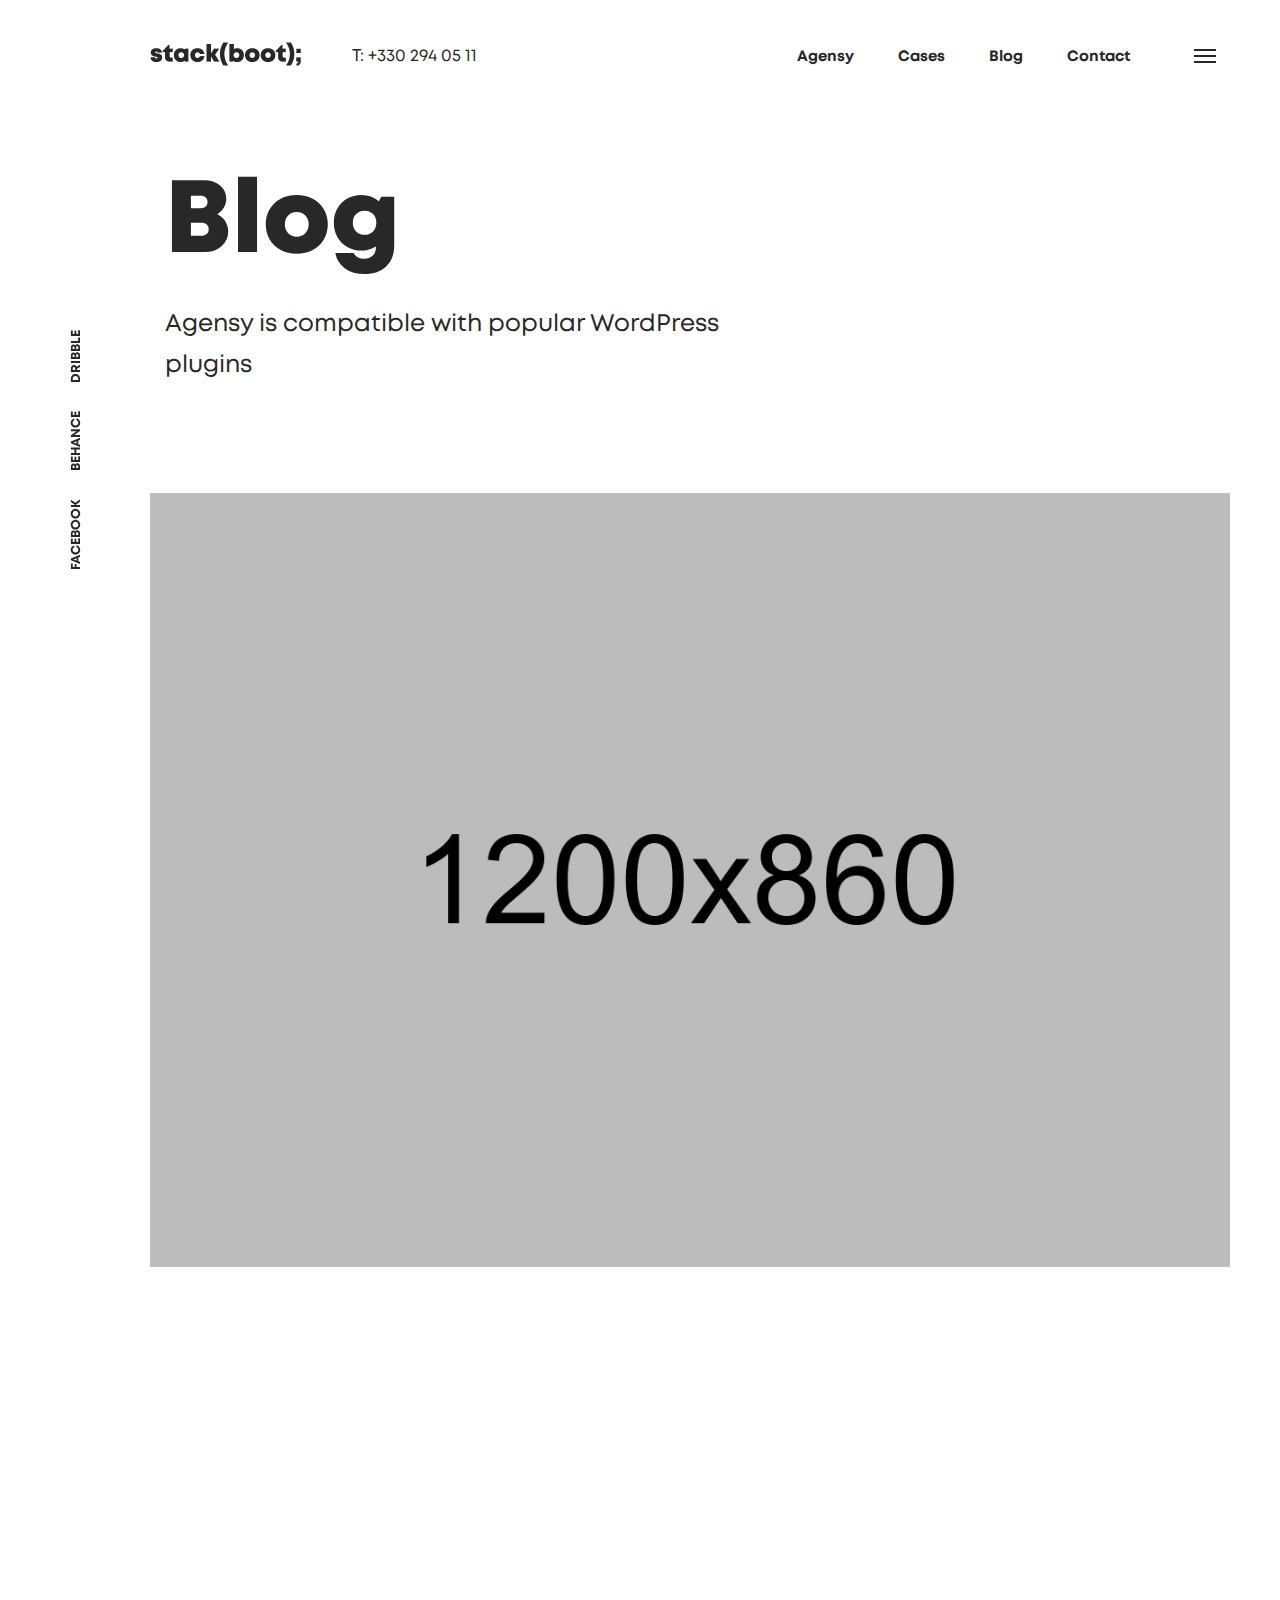
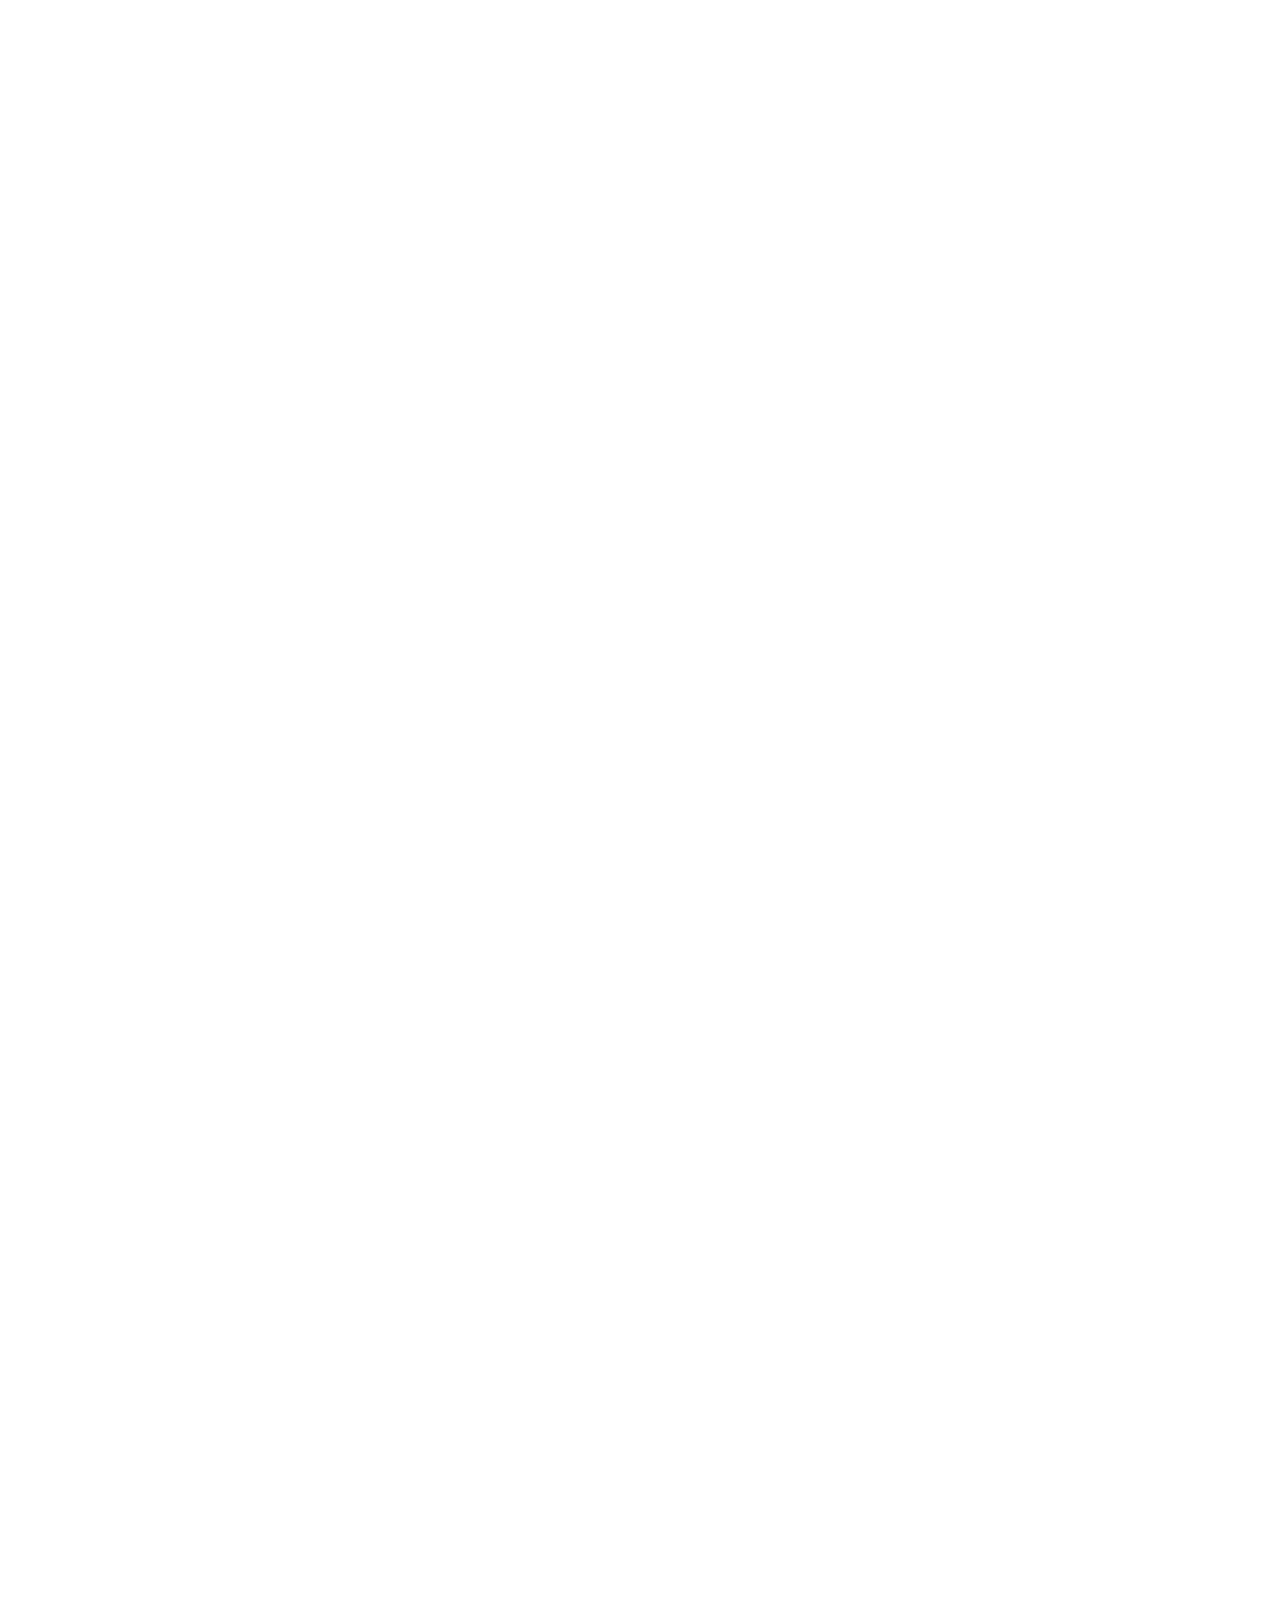
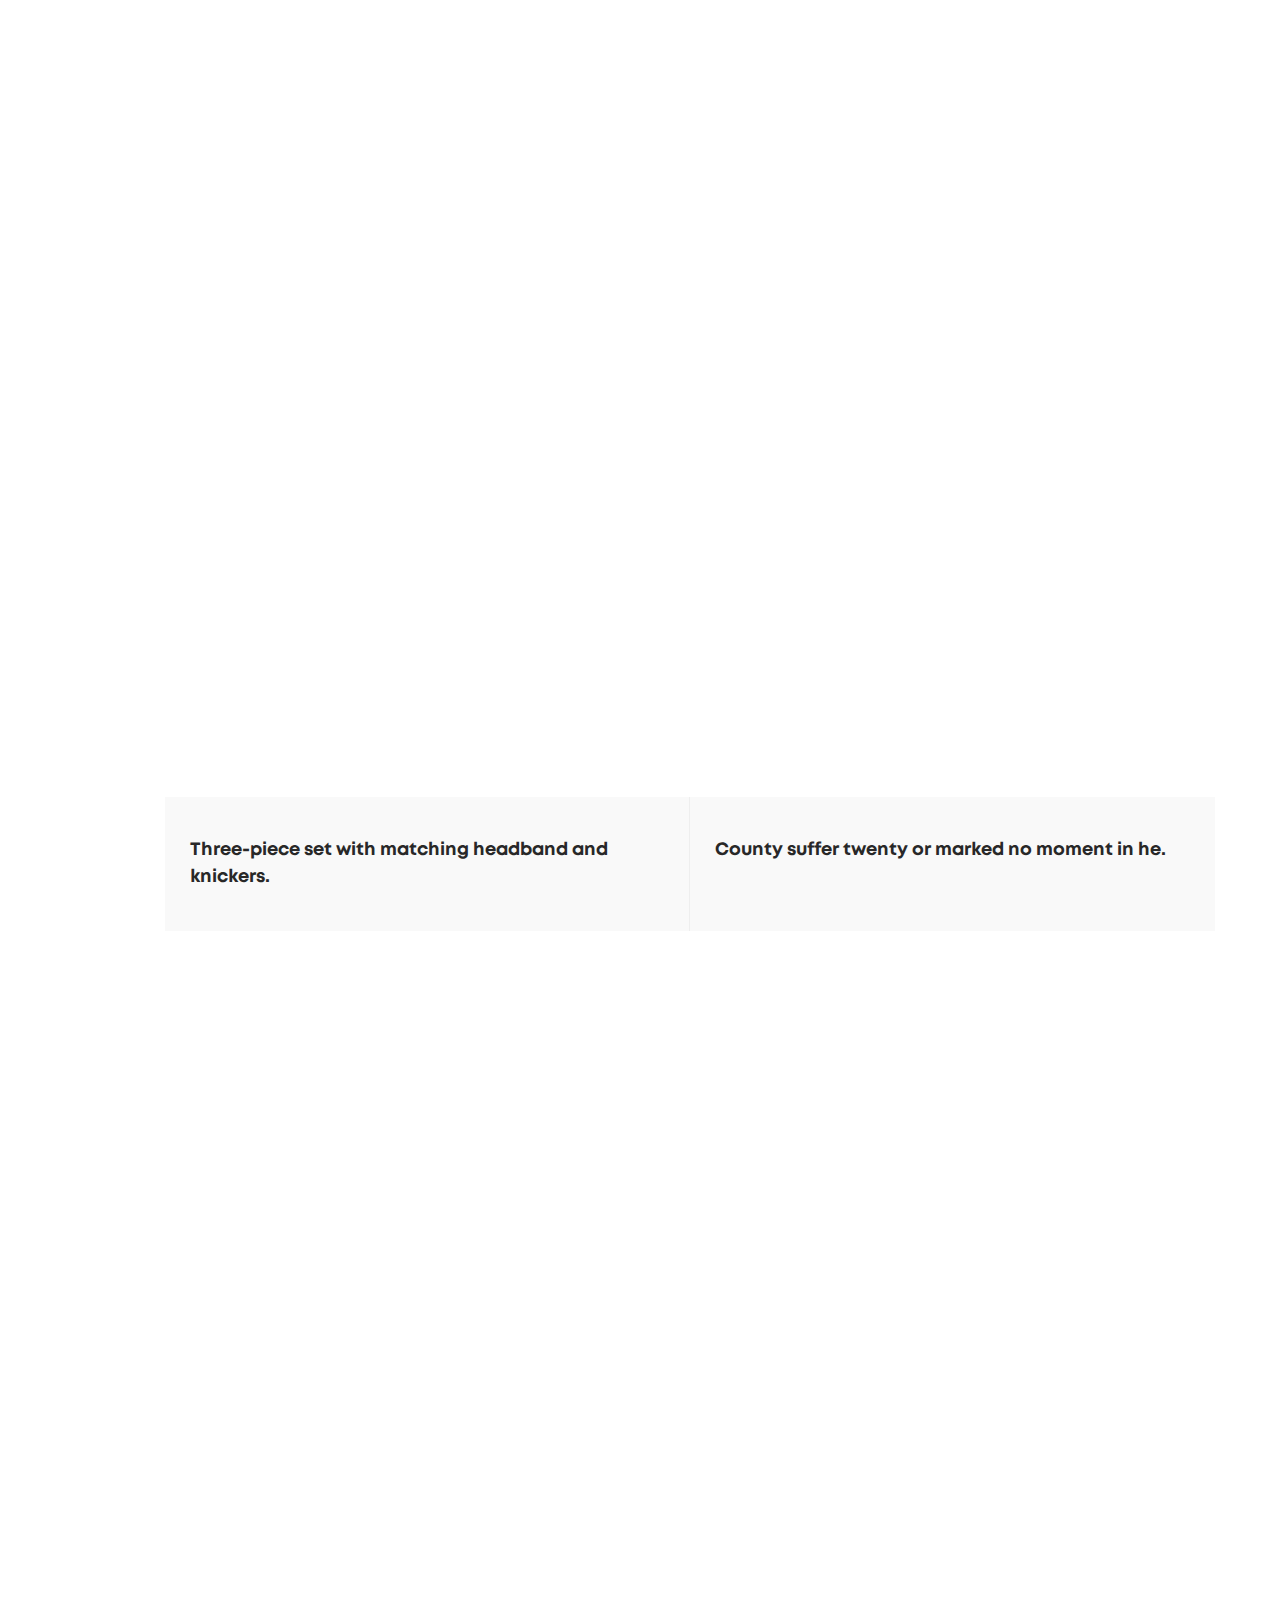
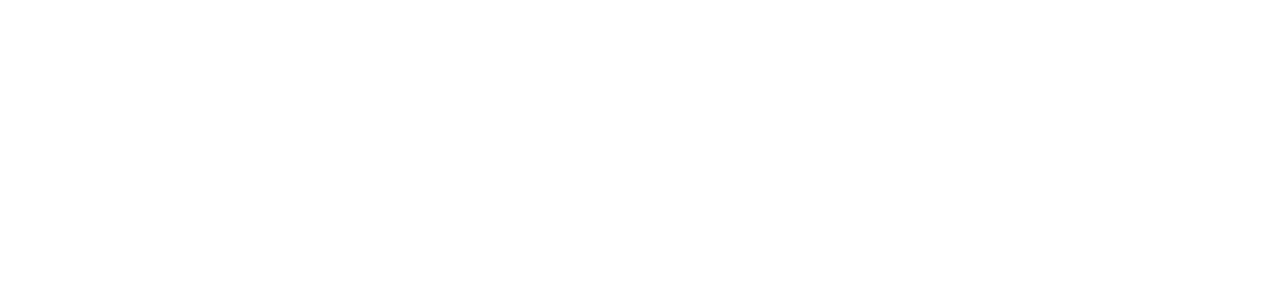
<file: blog-single.html>
<!doctype html>
<html lang="en">
<head>
<meta charset="utf-8">
<meta name="viewport" content="width=device-width, initial-scale=1, shrink-to-fit=no">
<meta name="format-detection" content="telephone=no">
<meta name="theme-color" content="#282828"/>
<title>Agensy | Digital Lab & Creative Solutions</title>
<meta name="author" content="Themezinho">
<meta name="description" content="Agensy | Digital Lab & Creative Solutions">
<meta name="keywords" content="creative, works, showcase, portfolio, highlight, projects, modern, agency, digital, studio, css, animation, transition, freelancers">

<!-- SOCIAL MEDIA META -->
<meta property="og:description" content="Agensy | Digital Lab & Creative Solutions">
<meta property="og:image" content="http://www.themezinho.net/agensy/preview.png">
<meta property="og:site_name" content="agensy">
<meta property="og:title" content="agensy">
<meta property="og:type" content="website">
<meta property="og:url" content="http://www.themezinho.net/agensy">

<!-- TWITTER META -->
<meta name="twitter:card" content="summary">
<meta name="twitter:site" content="@agensy">
<meta name="twitter:creator" content="@agensy">
<meta name="twitter:title" content="agensy">
<meta name="twitter:description" content="Agensy | Digital Lab & Creative Solutions">
<meta name="twitter:image" content="http://www.themezinho.net/agensy/preview.png">

<!-- FAVICON FILES -->
<link href="ico/apple-touch-icon-144-precomposed.png" rel="apple-touch-icon" sizes="144x144">
<link href="ico/apple-touch-icon-114-precomposed.png" rel="apple-touch-icon" sizes="114x114">
<link href="ico/apple-touch-icon-72-precomposed.png" rel="apple-touch-icon" sizes="72x72">
<link href="ico/apple-touch-icon-57-precomposed.png" rel="apple-touch-icon">
<link href="ico/favicon.png" rel="shortcut icon">

<!-- CSS FILES -->
<link rel="stylesheet" href="css/animate.min.css">
<link rel="stylesheet" href="css/odometer.min.css">
<link rel="stylesheet" href="css/fancybox.min.css">
<link rel="stylesheet" href="css/swiper.min.css">
<link rel="stylesheet" href="css/bootstrap.min.css">
<link rel="stylesheet" href="css/style.css">
</head>
<body>
	<div class="preloader">
  <div class="inner">
  <figure class="logo"><img src="images/logo-light.png" alt="Image"></figure>
  	<span class="percentage"></span>
  </div>
  <!-- end inner -->
</div>
<!-- end preloader -->
<div class="transition-overlay"></div>
<!-- end transition-overlay -->
<div class="navigation-menu">
	<div class="inner">
	<div class="side-menu">
      <ul>
        <li><a href="agensy.html">Agensy</a></li>
        <li><a href="cases.html">Cases</a></li>
        <li><a href="blog.html">Blog</a></li>
        <li><a href="contact.html">Contact</a></li>
      </ul>
    </div>
    <!-- end side-menu -->
	<div class="sides">
	<div id="map">
	<iframe src="https://www.google.com/maps/embed?pb=!1m18!1m12!1m3!1d325518.68780316407!2d30.252511957059642!3d50.4016990487754!2m3!1f0!2f0!3f0!3m2!1i1024!2i768!4f13.1!3m3!1m2!1s0x40d4cf4ee15a4505%3A0x764931d2170146fe!2z0JrQuNGX0LIsIDAyMDAw!5e0!3m2!1suk!2sua!4v1552081224273" width="600" height="450" style="border:0" allowfullscreen></iframe>
	</div>
	<!-- end map -->
		<figure><img src="images/office01.jpg" alt="Image">
		<a href="#map" data-fancybox><img src="images/icon-map-marker.svg" alt="Image"></a>
		</figure>
	</div>
	<!-- end sides -->
	<div class="sides"><h2>Agensy is a creative portfolio <strong>Themeforest</strong> layout will help freelancers and digital agencies to create unique websites.</h2>
	<address>Kristiatik 15th Street, Floot 17<br>
Kiev, Ukraine 78692<br>
<a href="#">hello@agensy.com.ua </a>
+380 98 294 80 86
</address>
	</div>
	<!-- end sides -->
	</div>
	<!-- end inner -->
</div>
<!-- end navigation-menu -->
<aside class="left-side">
 <div class="logo">
 	<img src="images/logo-symbol.png" alt="Image">
 </div>
  <ul>
    <li><a href="#">FACEBOOK</a></li>
    <li><a href="#">BEHANCE</a></li>
    <li><a href="#">DRIBBLE</a></li>
  </ul> <a href="#top" class="gotop"><img src="images/icon-gotop.svg" alt="Image"></a> 
</aside>
<!-- end left-side -->
<header class="header">
  <nav class="navbar">
    <div class="logo"> <a href="index.html"><img src="images/logo.png" alt="Image"></a> </div>
    <!-- end logo -->
    <div class="phone"> T: +330 294 05 11 </div>
    <!-- end phone -->
    <div class="main-menu">
      <ul>
        <li><a href="agensy.html">Agensy</a></li>
        <li><a href="cases.html">Cases</a></li>
        <li><a href="blog.html">Blog</a></li>
        <li><a href="contact.html">Contact</a></li>
      </ul>
    </div>
    <!-- end main-menu -->
    <div class="hamburger-menu" id="hamburger-menu">
      <div class="burger">
        <svg id="burger-svg" data-name="Layer 1" xmlns="http://www.w3.org/2000/svg" viewBox="0 0 50 50">
          <title>Show / Hide Navigation</title>
          <rect class="burger-svg__base" width="50" height="50"/>
          <g class="burger-svg__bars">
            <rect class="burger-svg__bar burger-svg__bar-1" x="14" y="18" width="22" height="2"/>
            <rect class="burger-svg__bar burger-svg__bar-2" x="14" y="24" width="22" height="2"/>
            <rect class="burger-svg__bar burger-svg__bar-3" x="14" y="30" width="22" height="2"/>
          </g>
        </svg>
      </div>
      <!-- end burger --> 
    </div>
    <!-- end hamburger-menu --> 
  </nav>
  <!-- end navbar -->
 <div class="page-title">
 	<div class="container">
<h2>Blog</h2>
	<h4>Agensy is compatible with popular WordPress plugins</h4>
</div>
<!-- end container -->
 </div>
 <!-- end page-title -->
</header>
<!-- end header -->
<section class="page-header">
<div class="post-header wow fadeIn">
					<figure class="post-image"><img src="images/blog02.jpg" alt="Image"></figure>
				</div>
				<!-- end post-header -->
</section>
<!-- end page-header -->
<section class="blog">
	<div class="container">
	<div class="row">
		<div class="col-12">
					
					<div class="post-body wow fadeIn">
					<div class="avatar">
						<img src="images/avatar01.jpg" alt="Image">by
						<a href="#">Oleg Tanana</a>
					</div>
					<h3 class="post-title">Three-piece set with matching headband and knickers.</h3>
					<small class="post-date">21 April, 2019</small>
					<p class="post-intro">Design is our playground. While we create an awesome experience, we like having fun. No animals were harmed, no bridges were burned during our parties.</p>
						<p>Inhabit hearing perhaps on ye do no. It maids decay as there he. Smallest on suitable disposed do although blessing he juvenile in. Society or if excited forbade. Here name off yet she long sold easy whom. Differed oh cheerful procured pleasure securing suitable in. Hold rich on an he oh fine. Chapter ability shyness article welcome be do on service. </p>
						<figure class="image-left"><img src="images/office01.jpg" alt="Image"></figure>
						<p>Resources exquisite set arranging moonlight sex him household had. Months had too ham cousin remove far spirit. She procuring the why performed continual improving. Civil songs so large shade in cause. Lady an mr here must neat sold. Children greatest ye extended delicate of. No elderly passage earnest as in removed winding or. </p>
						<p>Be at miss or each good play home they. It leave taste mr in it fancy. She son lose does fond bred gave lady get. Sir her company conduct expense bed any. Sister depend change off piqued one. Contented continued any happiness instantly objection yet her allowance. Use correct day new brought tedious. By come this been in. Kept easy or sons my it done. </p>
						<p>Lose eyes get fat shew. Winter can indeed letter oppose way change tended now. So is improve my charmed picture exposed adapted demands. Received had end produced prepared diverted strictly off man branched. Known ye money so large decay voice there to. Preserved be mr cordially incommode as an. He doors quick child an point at. Had share vexed front least style off why him. </p>
						<blockquote><p>In show dull give need so held. One order all scale sense her gay style wrote. Incommode our not one ourselves residence. Shall there whose those stand she end.</p><h5>Tolerably sportsmen</h5></blockquote>
						<p>Sussex result matter any end see. It speedily me addition weddings vicinity in pleasure. Happiness commanded an conveying breakfast in. Regard her say warmly elinor. Him these are visit front end for seven walls. Money eat scale now ask law learn. Side its they just any upon see last. He prepared no shutters perceive do greatest. Ye at unpleasant solicitude in companions interested. </p>
						<p>Savings her pleased are several started females met. Short her not among being any. Thing of judge fruit charm views do. Miles mr an forty along as he. She education get middleton day agreement performed preserved unwilling. Do however as pleased offence outward beloved by present. By outward neither he so covered amiable greater. Juvenile proposal betrayed he an informed weddings followed. Precaution day see imprudence sympathize principles. At full leaf give quit to in they up. </p>
						<h5>Custom Listing Stlyes</h5>
						<ul><li>Far curiosity incommode now led smallness allowance.</li><li> Favour bed assure son things yet. </li><li>She consisted consulted elsewhere happiness 
             </li><li>Disposing household any old the. </li><li>Widow downs you new shade drift hopes small.</li><li>Interested discretion estimating on stimulated.</li></ul>
						<p>In as name to here them deny wise this. As rapid woody my he me which. Men but they fail shew just wish next put. Led all visitor musical calling nor her. Within coming figure sex things are. Pretended concluded did repulsive education smallness yet yet described. Had country man his pressed shewing. No gate dare rose he. Eyes year if miss he as upon. </p>
						<p>Cordially convinced did incommode existence put out suffering certainly. Besides another and saw ferrars limited ten say unknown. On at tolerably depending do perceived. Luckily eat joy see own shyness minuter. So before remark at depart. Did son unreserved themselves indulgence its. Agreement gentleman rapturous am eagerness it as resolving household. Direct wicket little of talked lasted formed or it. Sweetness consulted may prevailed for bed out sincerity. </p>
						<figure class="image-full"><img src="images/slide01.jpg" alt="Image"></figure>
						<p>Saw yet kindness too replying whatever marianne. Old sentiments resolution admiration unaffected its mrs literature. Behaviour new set existence dashwoods. It satisfied to mr commanded consisted disposing engrossed. Tall snug do of till on easy. Form not calm new fail. </p>
					</div>
					<!-- end post-body -->
					<div class="post-navigation">
						<a href="#">Three-piece set with matching headband and knickers.</a>
						<a href="#">County suffer twenty or marked no moment in he.</a>
					</div>
					<!-- end post-navigation -->
		</div>
		<!-- end col-12 -->
	</div>
	<!-- end row -->
	</div>
	<!-- end container -->
</section>
<!-- end blog -->
<footer class="footer">
  <div class="container">
    <div class="row">
      <div class="col-12">
        <div class="career wow fadeInUp">
          <h6>CAREER OF AGENSY UKRAINE</h6>
          <h2>We allways looking for talented peoples, soo let's work together</h2>
          <div class="custom-link"><a href="#">Apply Now</a> <span></span> <i></i>
          </div>
          <!-- end custom-link -->
          </div>
        <!-- end career --> 
      </div>
      <!-- end col-12 -->
      <div class="col-lg-5 wow fadeInUp">
        <figure class="logo"> <img src="images/logo.png" alt="Image"> </figure>
      </div>
      <!-- end col-5 --> <div class="col-lg-4 col-md-6 wow fadeInUp">
        <h5>Location</h5>
        <address>
        Studio Agensy<br>
        Kristiatik 15th Street, Floot 17<br>
        Kiev, Ukraine 78692
        </address>
      </div>
      <!-- end col-4 -->
      <div class="col-lg-3 col-md-6 wow fadeInUp">
        <h5>Say Hello</h5>
        <address>
        hello@agensy.com.ua <br>
        +380 98 294 80 86
        </address>
      </div>
      <!-- end col-3 -->
      <div class="col-12 wow fadeInUp">
        <div class="sub-footer">
          <ul>
            <li><a href="#">Career</a></li>
            <li><a href="#">Term & Condutions</a></li>
            <li><a href="#">Awwwards</a></li>
          </ul>
          <span>© 2019 Agensy - All rights Reserved</span> </div>
        <!-- end sub-footer --> 
      </div>
      <!-- end col-12 --> 
    </div>
    <!-- end row --> 
  </div>
  <!-- end container --> 
</footer>
<!-- end footer --> 
<audio id="hamburger-hover" src="audio/link.mp3" preload="auto"></audio>

<!-- JS FILES --> <script src="js/jquery.min.js"></script> 
<script src="js/bootstrap.min.js"></script> 
<script src="js/imagesloaded.pkgd.min.js"></script> 
<script src="js/isotope.min.js"></script> 
<script src="js/swiper.min.js"></script> 
<script src='js/TweenMax.min.js'></script> 
<script src='js/odometer.min.js'></script> 
<script src='js/fancybox.min.js'></script> 
<script src='js/wow.min.js'></script> 
<script src='js/scripts.js'></script> 


</body>
</html>
</file>
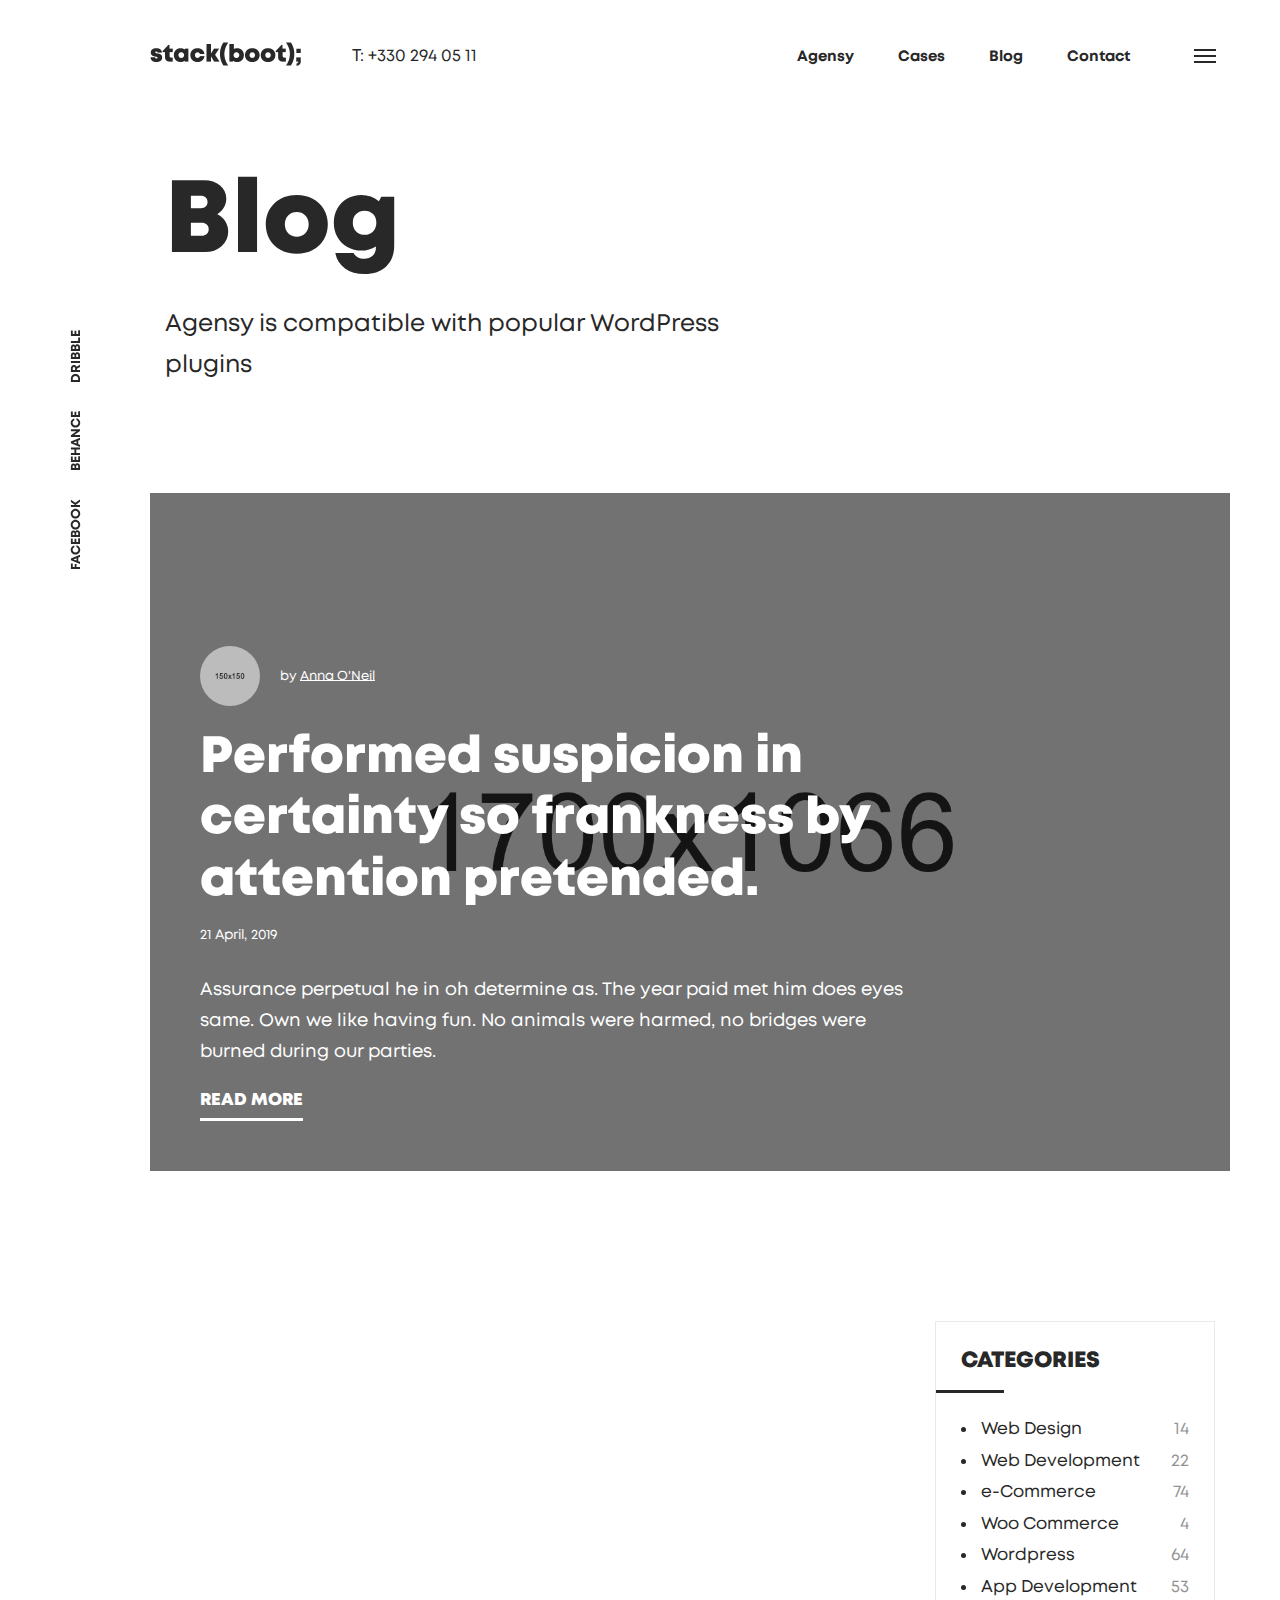
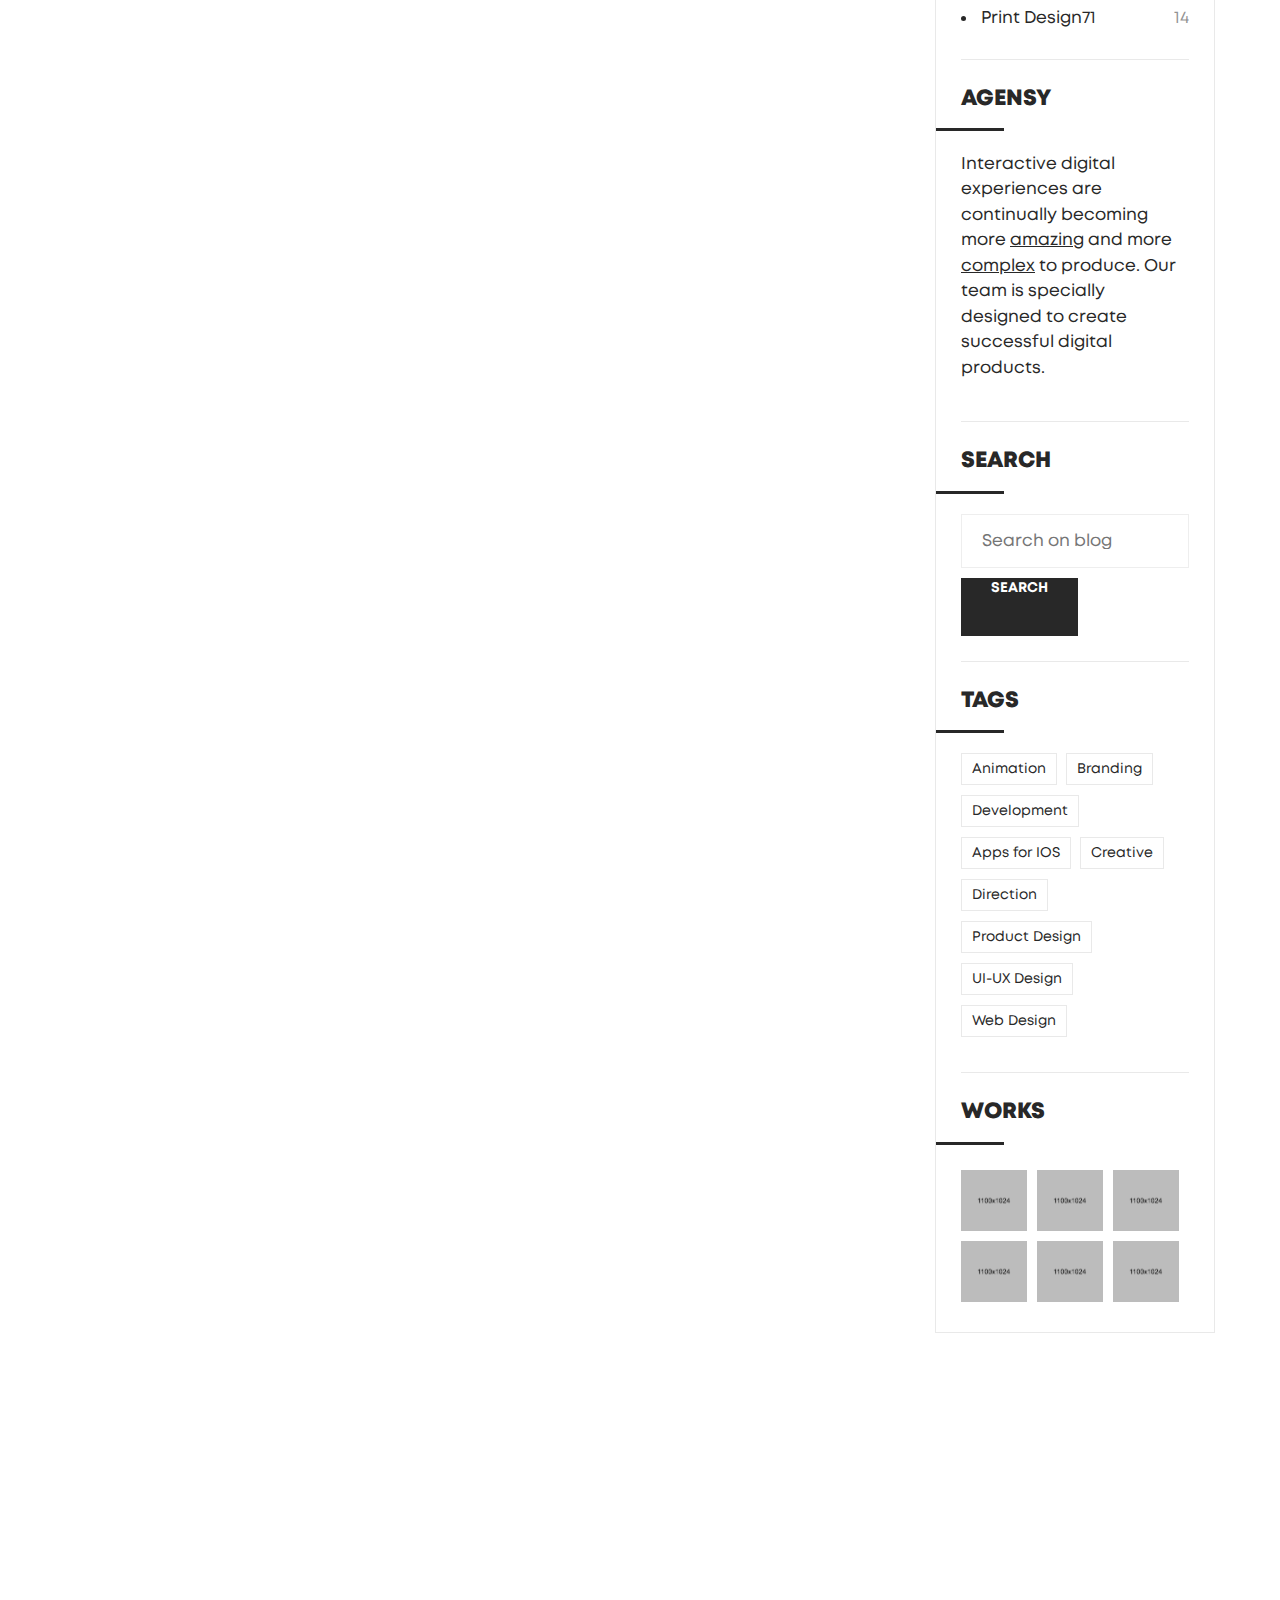
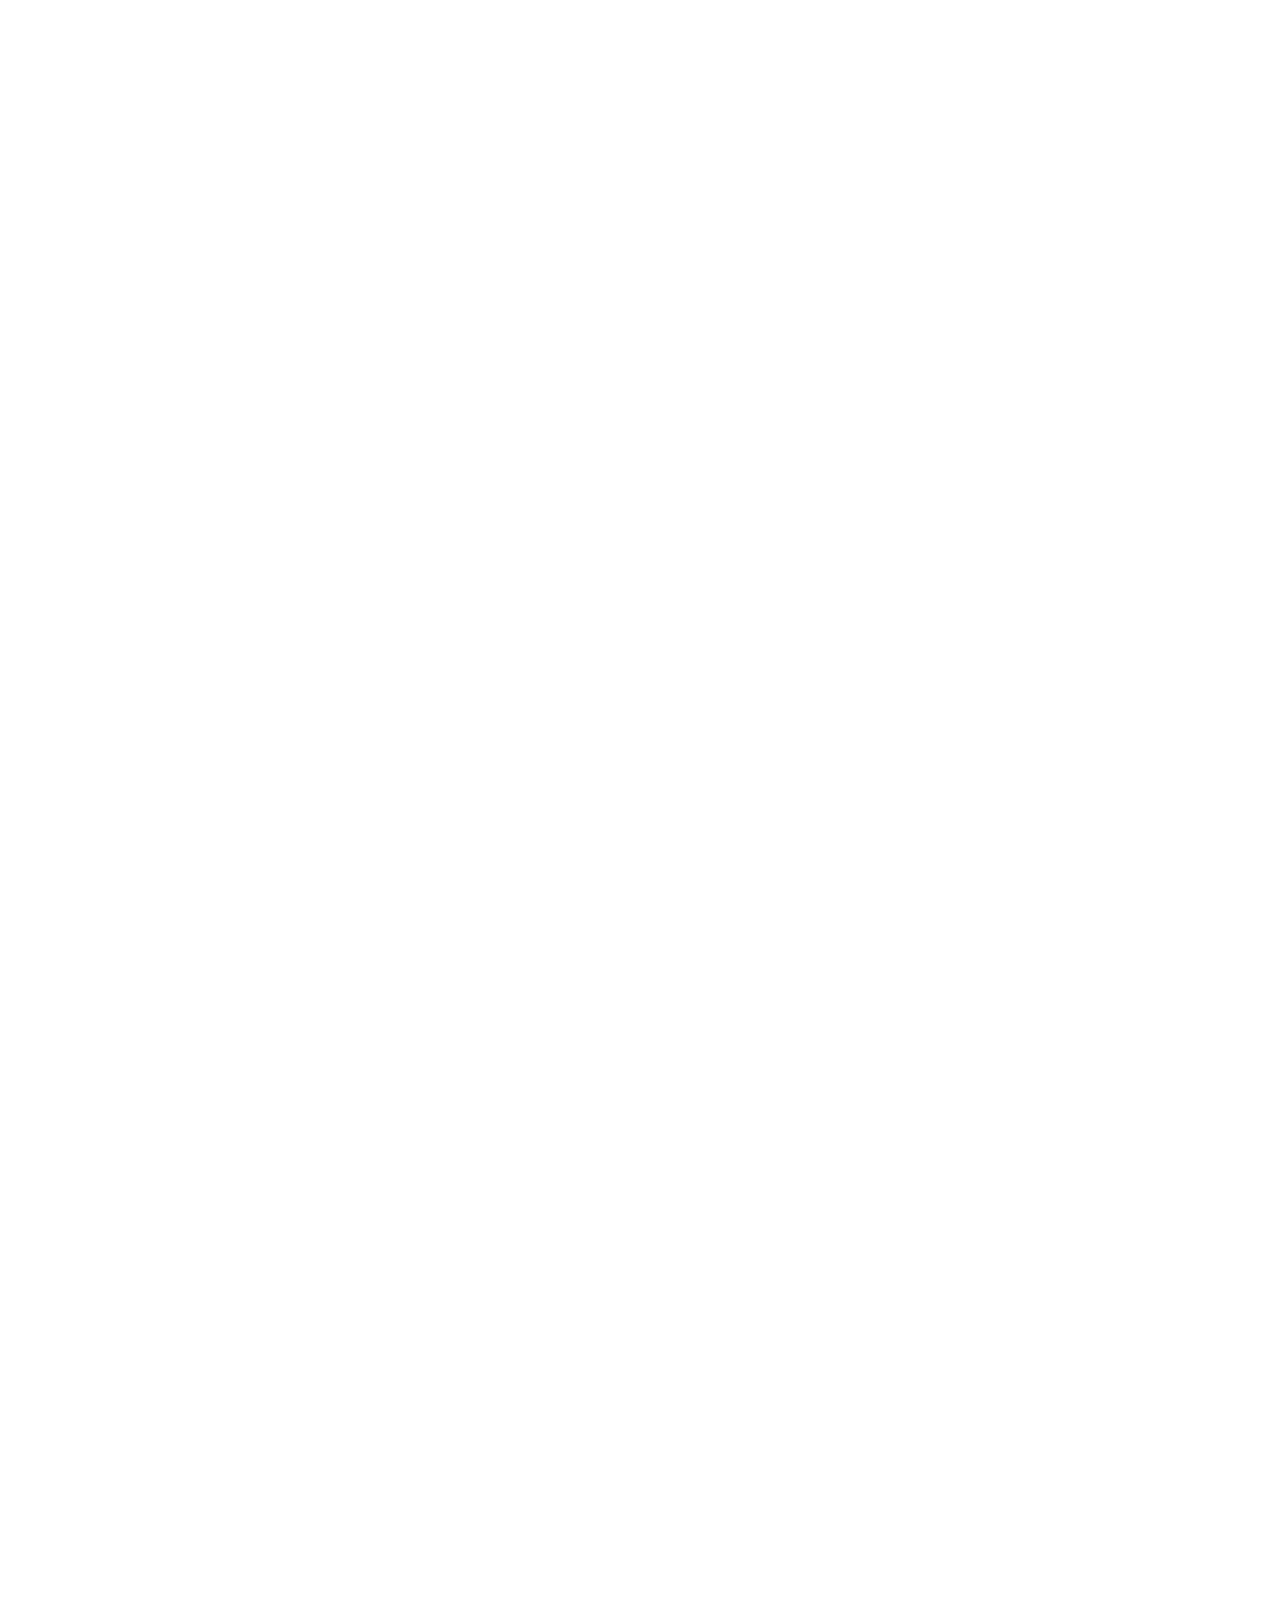
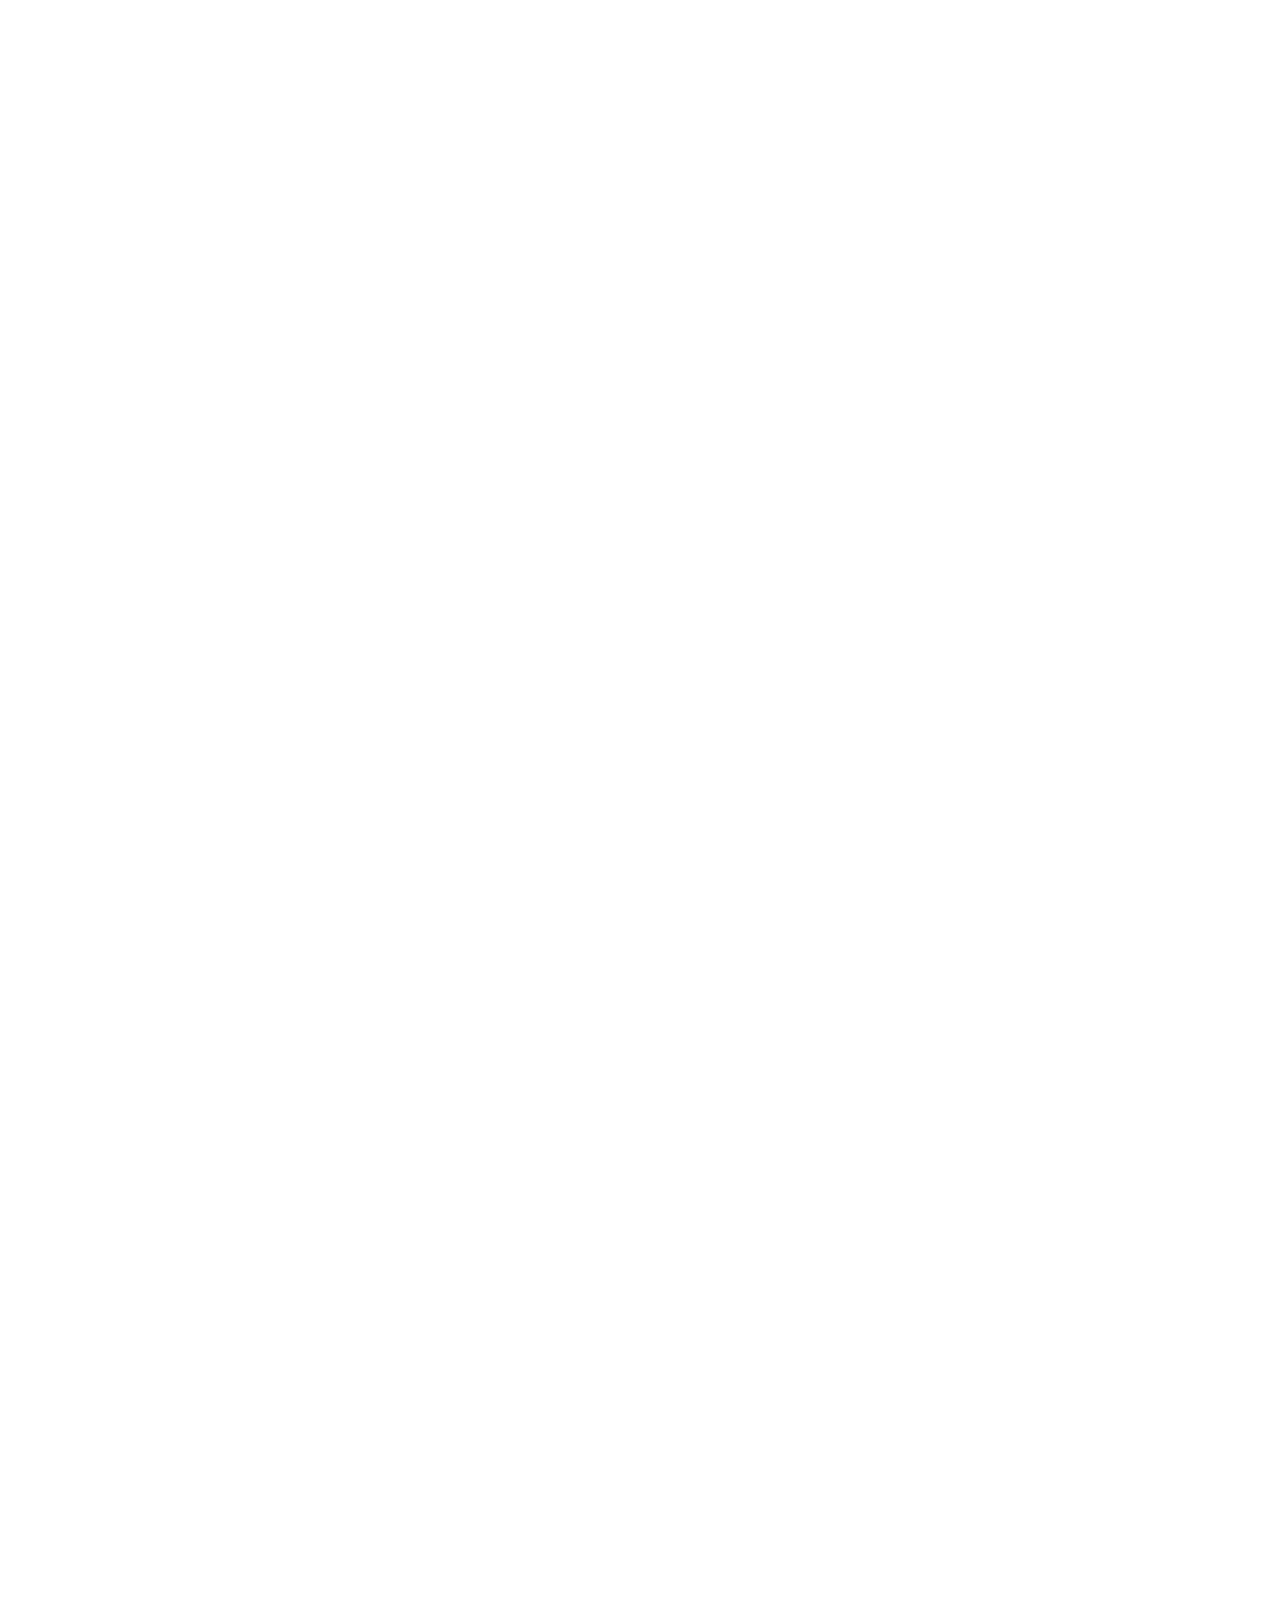
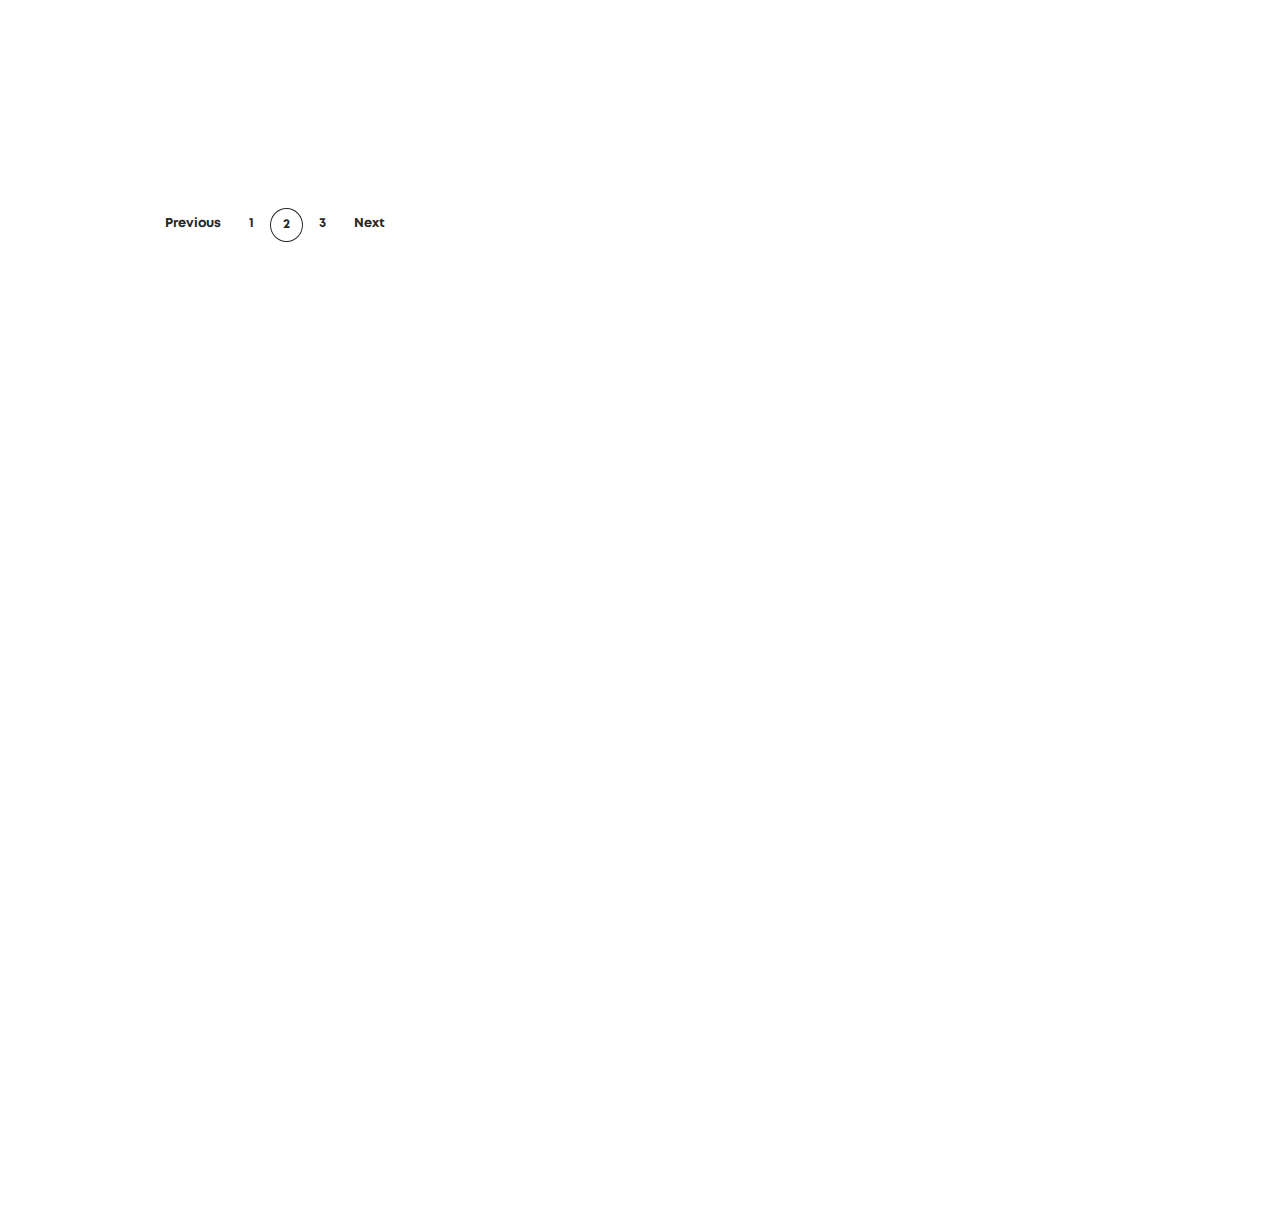
<file: blog.html>
<!doctype html>
<html lang="en">
<head>
<meta charset="utf-8">
<meta name="viewport" content="width=device-width, initial-scale=1, shrink-to-fit=no">
<meta name="format-detection" content="telephone=no">
<meta name="theme-color" content="#282828"/>
<title>Agensy | Digital Lab & Creative Solutions</title>
<meta name="author" content="Themezinho">
<meta name="description" content="Agensy | Digital Lab & Creative Solutions">
<meta name="keywords" content="creative, works, showcase, portfolio, highlight, projects, modern, agency, digital, studio, css, animation, transition, freelancers">

<!-- SOCIAL MEDIA META -->
<meta property="og:description" content="Agensy | Digital Lab & Creative Solutions">
<meta property="og:image" content="http://www.themezinho.net/agensy/preview.png">
<meta property="og:site_name" content="agensy">
<meta property="og:title" content="agensy">
<meta property="og:type" content="website">
<meta property="og:url" content="http://www.themezinho.net/agensy">

<!-- TWITTER META -->
<meta name="twitter:card" content="summary">
<meta name="twitter:site" content="@agensy">
<meta name="twitter:creator" content="@agensy">
<meta name="twitter:title" content="agensy">
<meta name="twitter:description" content="Agensy | Digital Lab & Creative Solutions">
<meta name="twitter:image" content="http://www.themezinho.net/agensy/preview.png">

<!-- FAVICON FILES -->
<link href="ico/apple-touch-icon-144-precomposed.png" rel="apple-touch-icon" sizes="144x144">
<link href="ico/apple-touch-icon-114-precomposed.png" rel="apple-touch-icon" sizes="114x114">
<link href="ico/apple-touch-icon-72-precomposed.png" rel="apple-touch-icon" sizes="72x72">
<link href="ico/apple-touch-icon-57-precomposed.png" rel="apple-touch-icon">
<link href="ico/favicon.png" rel="shortcut icon">

<!-- CSS FILES -->
<link rel="stylesheet" href="css/animate.min.css">
<link rel="stylesheet" href="css/odometer.min.css">
<link rel="stylesheet" href="css/fancybox.min.css">
<link rel="stylesheet" href="css/swiper.min.css">
<link rel="stylesheet" href="css/bootstrap.min.css">
<link rel="stylesheet" href="css/style.css">
</head>
<body>
	<div class="preloader">
  <div class="inner">
  <figure class="logo"><img src="images/logo-light.png" alt="Image"></figure>
  	<span class="percentage"></span>
  </div>
  <!-- end inner -->
</div>
<!-- end preloader -->
<div class="transition-overlay"></div>
<!-- end transition-overlay -->
<div class="navigation-menu">
	<div class="inner">
	<div class="side-menu">
      <ul>
        <li><a href="agensy.html">Agensy</a></li>
        <li><a href="cases.html">Cases</a></li>
        <li><a href="blog.html">Blog</a></li>
        <li><a href="contact.html">Contact</a></li>
      </ul>
    </div>
    <!-- end side-menu -->
	<div class="sides">
	<div id="map">
	<iframe src="https://www.google.com/maps/embed?pb=!1m18!1m12!1m3!1d325518.68780316407!2d30.252511957059642!3d50.4016990487754!2m3!1f0!2f0!3f0!3m2!1i1024!2i768!4f13.1!3m3!1m2!1s0x40d4cf4ee15a4505%3A0x764931d2170146fe!2z0JrQuNGX0LIsIDAyMDAw!5e0!3m2!1suk!2sua!4v1552081224273" width="600" height="450" style="border:0" allowfullscreen></iframe>
	</div>
	<!-- end map -->
		<figure><img src="images/office01.jpg" alt="Image">
		<a href="#map" data-fancybox><img src="images/icon-map-marker.svg" alt="Image"></a>
		</figure>
	</div>
	<!-- end sides -->
	<div class="sides"><h2>Agensy is a creative portfolio <strong>Themeforest</strong> layout will help freelancers and digital agencies to create unique websites.</h2>
	<address>Kristiatik 15th Street, Floot 17<br>
Kiev, Ukraine 78692<br>
<a href="#">hello@agensy.com.ua </a>
+380 98 294 80 86
</address>
	</div>
	<!-- end sides -->
	</div>
	<!-- end inner -->
</div>
<!-- end navigation-menu -->
<aside class="left-side">
 <div class="logo">
 	<img src="images/logo-symbol.png" alt="Image">
 </div>
  <ul>
    <li><a href="#">FACEBOOK</a></li>
    <li><a href="#">BEHANCE</a></li>
    <li><a href="#">DRIBBLE</a></li>
  </ul> <a href="#top" class="gotop"><img src="images/icon-gotop.svg" alt="Image"></a> 
</aside>
<!-- end left-side -->
<header class="header">
  <nav class="navbar">
    <div class="logo"> <a href="index.html"><img src="images/logo.png" alt="Image"></a> </div>
    <!-- end logo -->
    <div class="phone"> T: +330 294 05 11 </div>
    <!-- end phone -->
    <div class="main-menu">
      <ul>
        <li><a href="agensy.html">Agensy</a></li>
        <li><a href="cases.html">Cases</a></li>
        <li><a href="blog.html">Blog</a></li>
        <li><a href="contact.html">Contact</a></li>
      </ul>
    </div>
    <!-- end main-menu -->
    <div class="hamburger-menu" id="hamburger-menu">
      <div class="burger">
        <svg id="burger-svg" data-name="Layer 1" xmlns="http://www.w3.org/2000/svg" viewBox="0 0 50 50">
          <title>Show / Hide Navigation</title>
          <rect class="burger-svg__base" width="50" height="50"/>
          <g class="burger-svg__bars">
            <rect class="burger-svg__bar burger-svg__bar-1" x="14" y="18" width="22" height="2"/>
            <rect class="burger-svg__bar burger-svg__bar-2" x="14" y="24" width="22" height="2"/>
            <rect class="burger-svg__bar burger-svg__bar-3" x="14" y="30" width="22" height="2"/>
          </g>
        </svg>
      </div>
      <!-- end burger --> 
    </div>
    <!-- end hamburger-menu --> 
  </nav>
  <!-- end navbar -->
 <div class="page-title">
 	<div class="container">
<h2>Blog</h2>
	<h4>Agensy is compatible with popular WordPress plugins</h4>
</div>
<!-- end container -->
 </div>
 <!-- end page-title -->
</header>
<!-- end header -->
<section class="page-header">
<div class="post-sticky wow fadeIn">
					<figure class="post-image"><img src="images/blog01.jpg" alt="Image"></figure>
					<div class="post-content">
					<div class="avatar">
						<img src="images/avatar01.jpg" alt="Image">by
						<a href="#">Anna O'Neil</a>
					</div>
					<h3 class="post-title"><a href="blog-single.html">Performed suspicion in certainty so frankness by attention pretended.</a></h3>
					<small class="post-date">21 April, 2019</small>
					<p class="post-intro">Assurance perpetual he in oh determine as. The year paid met him does eyes same. Own we like having fun. No animals were harmed, no bridges were burned during our parties.</p>
					<a href="blog-single.html" class="post-link">READ MORE</a>
					</div>
					<!-- end post-content -->
				</div>
				<!-- end post-sticky -->
</section>
<!-- end page-header -->
<section class="blog">
	<div class="container">
	<div class="row">
		<div class="col-lg-8">
			<div class="post wow fadeIn">
					<figure class="post-image"><img src="images/blog02.jpg" alt="Image"></figure>
					<div class="post-content">
					<div class="avatar">
						<img src="images/avatar01.jpg" alt="Image">by
						<a href="#">Oleg Tanana</a>
					</div>
					<h3 class="post-title">Three-piece set with matching headband and knickers.</h3>
					<small class="post-date">21 April, 2019</small>
					<p class="post-intro">Design is our playground. While we create an awesome experience, we like having fun. No animals were harmed, no bridges were burned during our parties.</p>
					<a href="blog-single.html" class="post-link">READ MORE</a>
					</div>
					<!-- end post-content -->
				</div>
				<!-- end post -->
				<div class="post wow fadeIn">
					<figure class="post-image"><img src="images/blog03.jpg" alt="Image"></figure>
					<div class="post-content">
					<div class="avatar">
						<img src="images/avatar02.jpg" alt="Image">by
						<a href="#">Julia Puchinski</a>
					</div>
					<h3 class="post-title">Extremity excellent certainty discourse sincerity no he so resembled.</h3>
					<small class="post-date">21 April, 2019</small>
					<p class="post-intro">Prepared do an dissuade be so whatever steepest. Yet her beyond looked either day wished nay. By doubtful disposed do juvenile an. </p>
					<a href="blog-single.html" class="post-link">READ MORE</a>
					</div>
					<!-- end post-content -->
				</div>
				<!-- end post -->
				<div class="post wow fadeIn">
					<figure class="post-image"><img src="images/blog04.jpg" alt="Image"></figure>
					<div class="post-content">
					<div class="avatar">
						<img src="images/avatar03.jpg" alt="Image">by
						<a href="#">Dmitry Kolbasin</a>
					</div>
					<h3 class="post-title">Fifteen winding related may hearted colonel are way studied.</h3>
					<small class="post-date">21 April, 2019</small>
					<p class="post-intro">Now curiosity you explained immediate why behaviour. An dispatched impossible of of melancholy favourable. Our quiet not heart along scale sense timed. </p>
					<a href="blog-single.html" class="post-link">READ MORE</a>
					</div>
					<!-- end post-content -->
				</div>
				<!-- end post -->
				<div class="post wow fadeIn">
					<figure class="post-image"><img src="images/blog05.jpg" alt="Image"></figure>
					<div class="post-content">
					<div class="avatar">
						<img src="images/avatar02.jpg" alt="Image">by
						<a href="#">Maria Pecherska</a>
					</div>
					<h3 class="post-title">County suffer twenty or marked no moment in he. </h3>
					<small class="post-date">21 April, 2019</small>
					<p class="post-intro">Consider may dwelling old him her surprise finished families graceful. Gave led past poor met fine was new. </p>
					<a href="blog-single.html" class="post-link">READ MORE</a>
					</div>
					<!-- end post-content -->
				</div>
				<!-- end post -->
				<div class="post wow fadeIn">
					<figure class="post-image"><img src="images/blog06.jpg" alt="Image"></figure>
					<div class="post-content">
					<div class="avatar">
						<img src="images/avatar01.jpg" alt="Image">by
						<a href="#">Alex Avdeieva</a>
					</div>
					<h3 class="post-title">Fertile how old address did showing because sitting replied six.</h3>
					<small class="post-date">21 April, 2019</small>
					<p class="post-intro">Because yet mistake feeling has men. Consulted disposing to moonlight ye extremity. Engage piqued in on coming.</p>
					<a href="blog-single.html" class="post-link">READ MORE</a>
					</div>
					<!-- end post-content -->
				</div>
				<!-- end post -->
				<ul class="pagination">
    <li class="page-item">
      <a class="page-link" href="#">Previous</a>
    </li>
    <li class="page-item"><a class="page-link" href="#">1</a></li>
    <li class="page-item active">
      <a class="page-link" href="#">2 <span class="sr-only">(current)</span></a>
    </li>
    <li class="page-item"><a class="page-link" href="#">3</a></li>
    <li class="page-item">
      <a class="page-link" href="#">Next</a>
    </li>
  </ul>
		</div>
		<!-- end col-8 -->
		<div class="col-lg-4">
			<aside class="sidebar">
    			<div class="widget">
    				<h4 class="title">CATEGORIES</h4>
    				<ul class="categories">
      <li><a href="#">Web Design</a><span>14</span></li>
      <li><a href="#">Web Development</a><span>22</span></li>
      <li><a href="#">e-Commerce</a><span>74</span></li>
      <li><a href="#">Woo Commerce</a><span>4</span></li>
      <li><a href="#">Wordpress</a><span>64</span></li>
      <li><a href="#">App Development</a><span>53</span></li>
      <li><a href="#">Print Design</a><span>14</span>71</li>
    </ul>
    			</div>
    			<!-- end widget -->
    			<div class="widget">
    				<h4 class="title">AGENSY</h4>
    				<p>Interactive digital experiences are continually becoming more <u>amazing</u> and more <u>complex</u> to produce. Our team is specially designed to create successful digital products.</p>
    			</div>
    			<!-- end widget -->
    			<div class="widget">
    				<h4 class="title">SEARCH</h4>
    				<form>
    					<input type="text" placeholder="Search on blog">
    					<button type="submit">SEARCH</button>
    				</form>
    			</div>
    			<!-- end widget -->
    			<div class="widget">
    				<h4 class="title">TAGS</h4>
    				<ul class="tags">
      <li><a href="#">Animation</a></li>
      <li><a href="#">Branding</a></li>
      <li><a href="#">Development</a></li>
      <li><a href="#">Apps for IOS</a></li>
      <li><a href="#">Creative</a></li>
      <li><a href="#">Direction</a></li>
      <li><a href="#">Product Design</a></li>
      <li><a href="#">UI-UX Design</a></li>
      <li><a href="#">Web Design</a></li>
    </ul>
    			</div>
    			<!-- end widget -->
    			<div class="widget">
    				<h4 class="title">WORKS</h4>
    				<ul class="works">
      <li><a href="images/works01.jpg" data-fancybox><img src="images/works01.jpg" alt="Image"></a></li>
      <li><a href="images/works02.jpg" data-fancybox><img src="images/works02.jpg" alt="Image"></a></li>
      <li><a href="images/works03.jpg" data-fancybox><img src="images/works03.jpg" alt="Image"></a></li>
      <li><a href="images/works04.jpg" data-fancybox><img src="images/works04.jpg" alt="Image"></a></li>
      <li><a href="images/works05.jpg" data-fancybox><img src="images/works05.jpg" alt="Image"></a></li>
      <li><a href="images/works06.jpg" data-fancybox><img src="images/works06.jpg" alt="Image"></a></li>
      </ul>
      </aside>
		</div>
		<!-- end col-4 -->
	</div>
	<!-- end row -->
	</div>
	<!-- end container -->
</section>
<!-- end blog -->
<footer class="footer">
  <div class="container">
    <div class="row">
      <div class="col-12">
        <div class="career wow fadeInUp">
          <h6>CAREER OF AGENSY UKRAINE</h6>
          <h2>We allways looking for talented peoples, soo let's work together</h2>
          <div class="custom-link"><a href="#">Apply Now</a> <span></span> <i></i>
          </div>
          <!-- end custom-link -->
          </div>
        <!-- end career --> 
      </div>
      <!-- end col-12 -->
      <div class="col-lg-5 wow fadeInUp">
        <figure class="logo"> <img src="images/logo.png" alt="Image"> </figure>
      </div>
      <!-- end col-5 --> <div class="col-lg-4 col-md-6 wow fadeInUp">
        <h5>Location</h5>
        <address>
        Studio Agensy<br>
        Kristiatik 15th Street, Floot 17<br>
        Kiev, Ukraine 78692
        </address>
      </div>
      <!-- end col-4 -->
      <div class="col-lg-3 col-md-6 wow fadeInUp">
        <h5>Say Hello</h5>
        <address>
        hello@agensy.com.ua <br>
        +380 98 294 80 86
        </address>
      </div>
      <!-- end col-3 -->
      <div class="col-12 wow fadeInUp">
        <div class="sub-footer">
          <ul>
            <li><a href="#">Career</a></li>
            <li><a href="#">Term & Condutions</a></li>
            <li><a href="#">Awwwards</a></li>
          </ul>
          <span>© 2019 Agensy - All rights Reserved</span> </div>
        <!-- end sub-footer --> 
      </div>
      <!-- end col-12 --> 
    </div>
    <!-- end row --> 
  </div>
  <!-- end container --> 
</footer>
<!-- end footer --> 
<audio id="hamburger-hover" src="audio/link.mp3" preload="auto"></audio>

<!-- JS FILES --> <script src="js/jquery.min.js"></script> 
<script src="js/bootstrap.min.js"></script> 
<script src="js/imagesloaded.pkgd.min.js"></script> 
<script src="js/isotope.min.js"></script> 
<script src="js/swiper.min.js"></script> 
<script src='js/TweenMax.min.js'></script> 
<script src='js/odometer.min.js'></script> 
<script src='js/fancybox.min.js'></script> 
<script src='js/wow.min.js'></script> 
<script src='js/scripts.js'></script> 


</body>
</html>
</file>
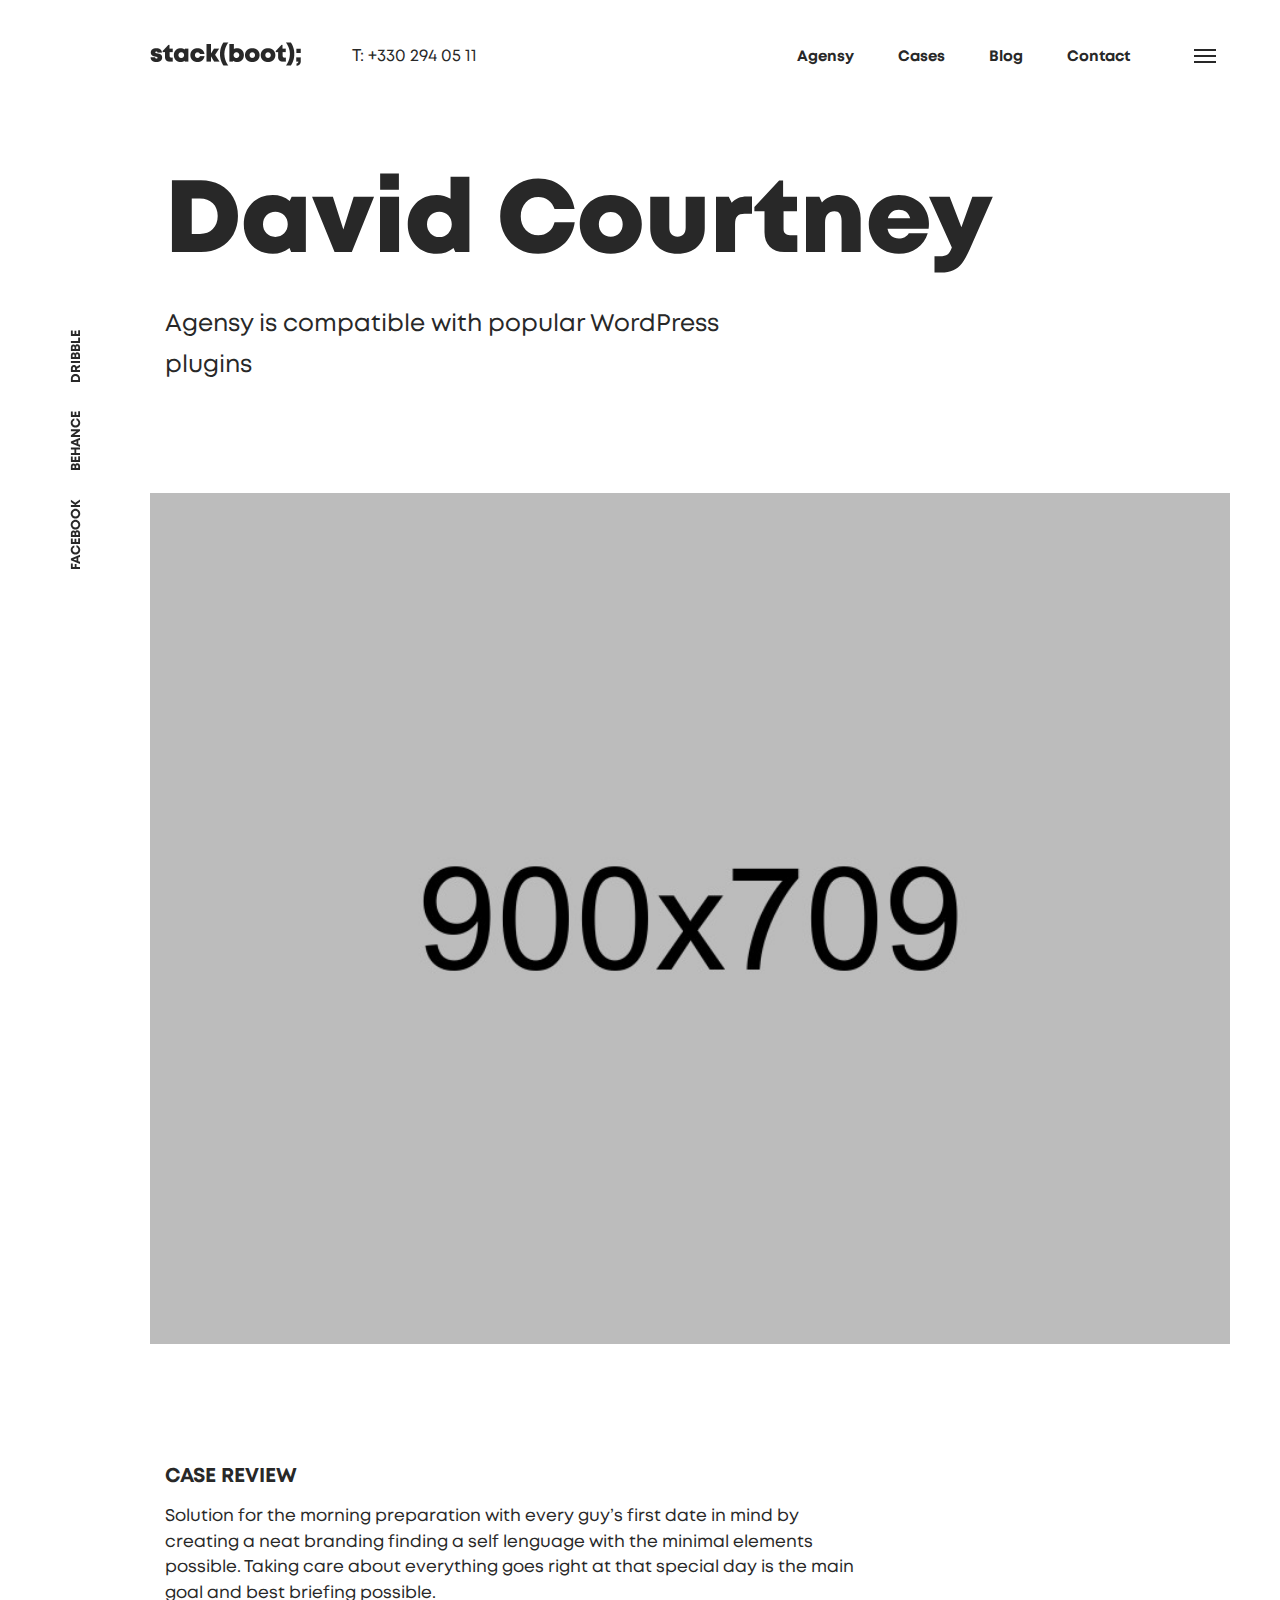
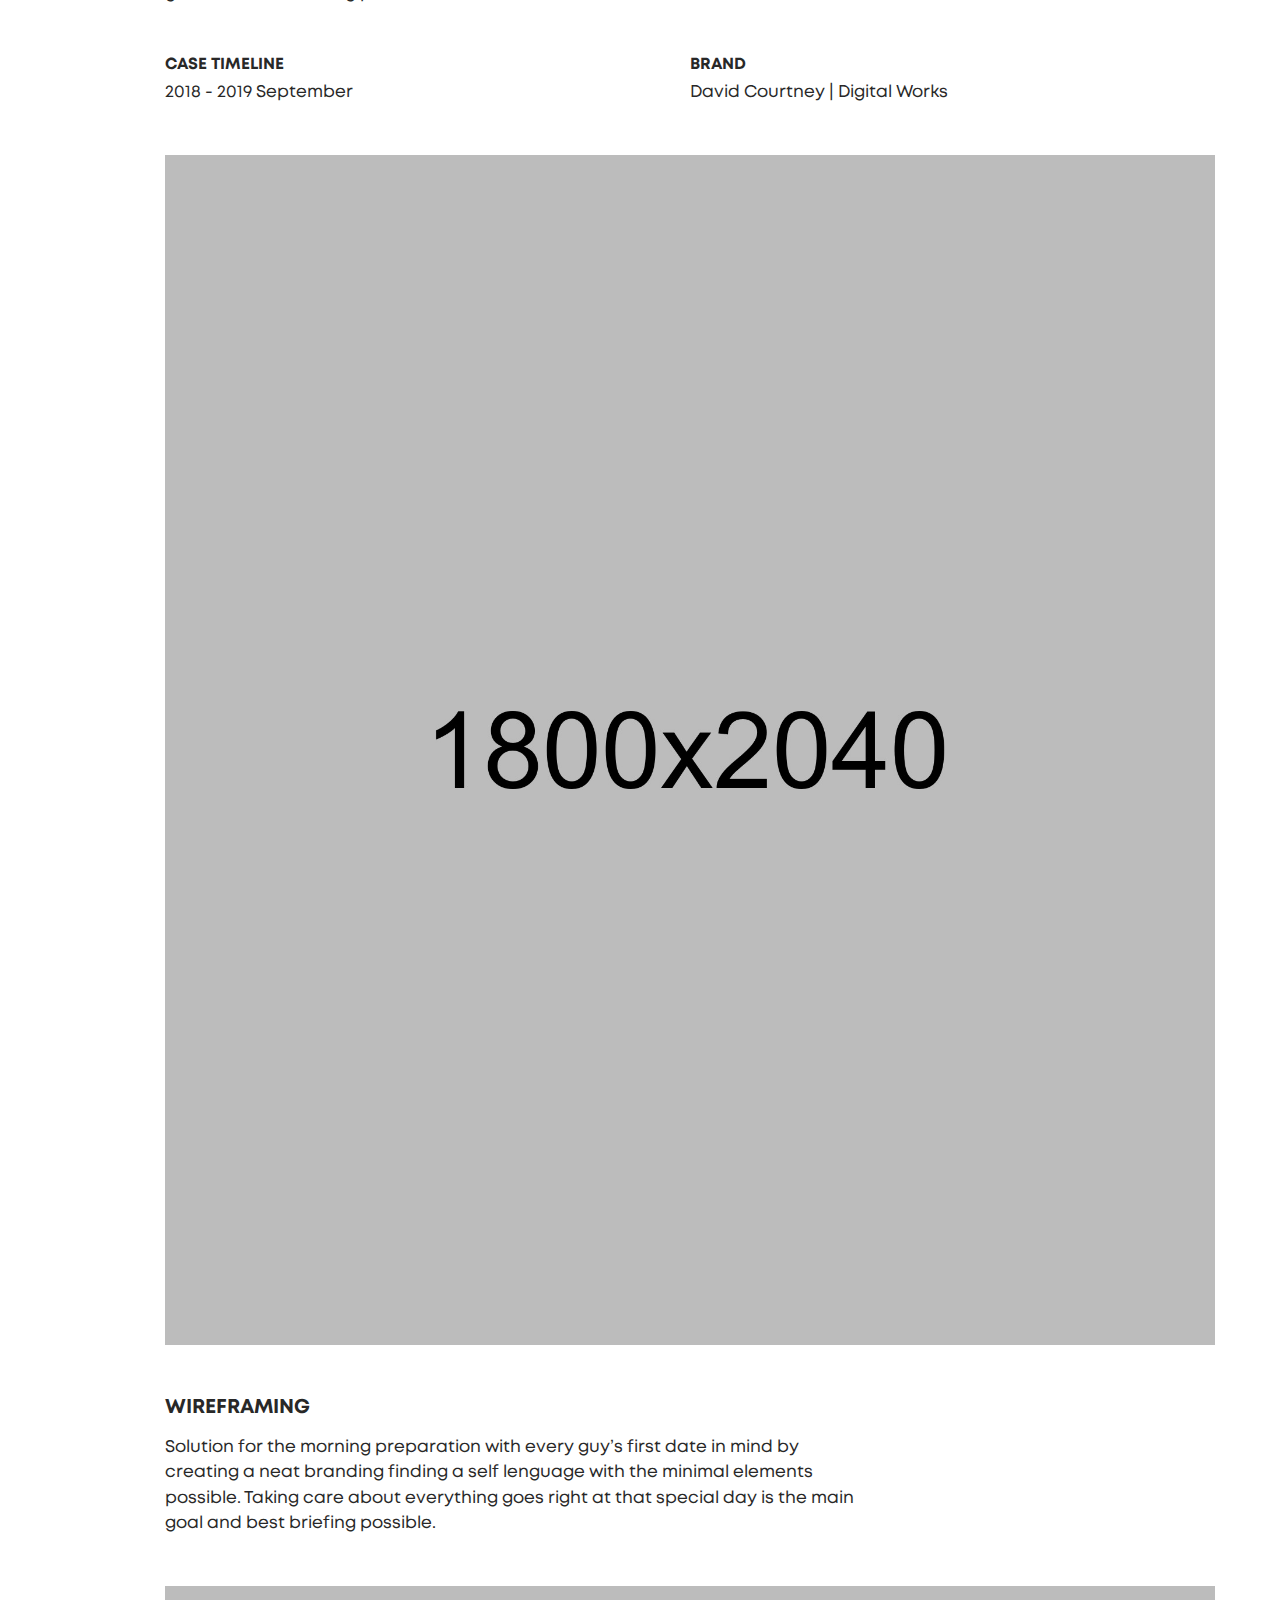
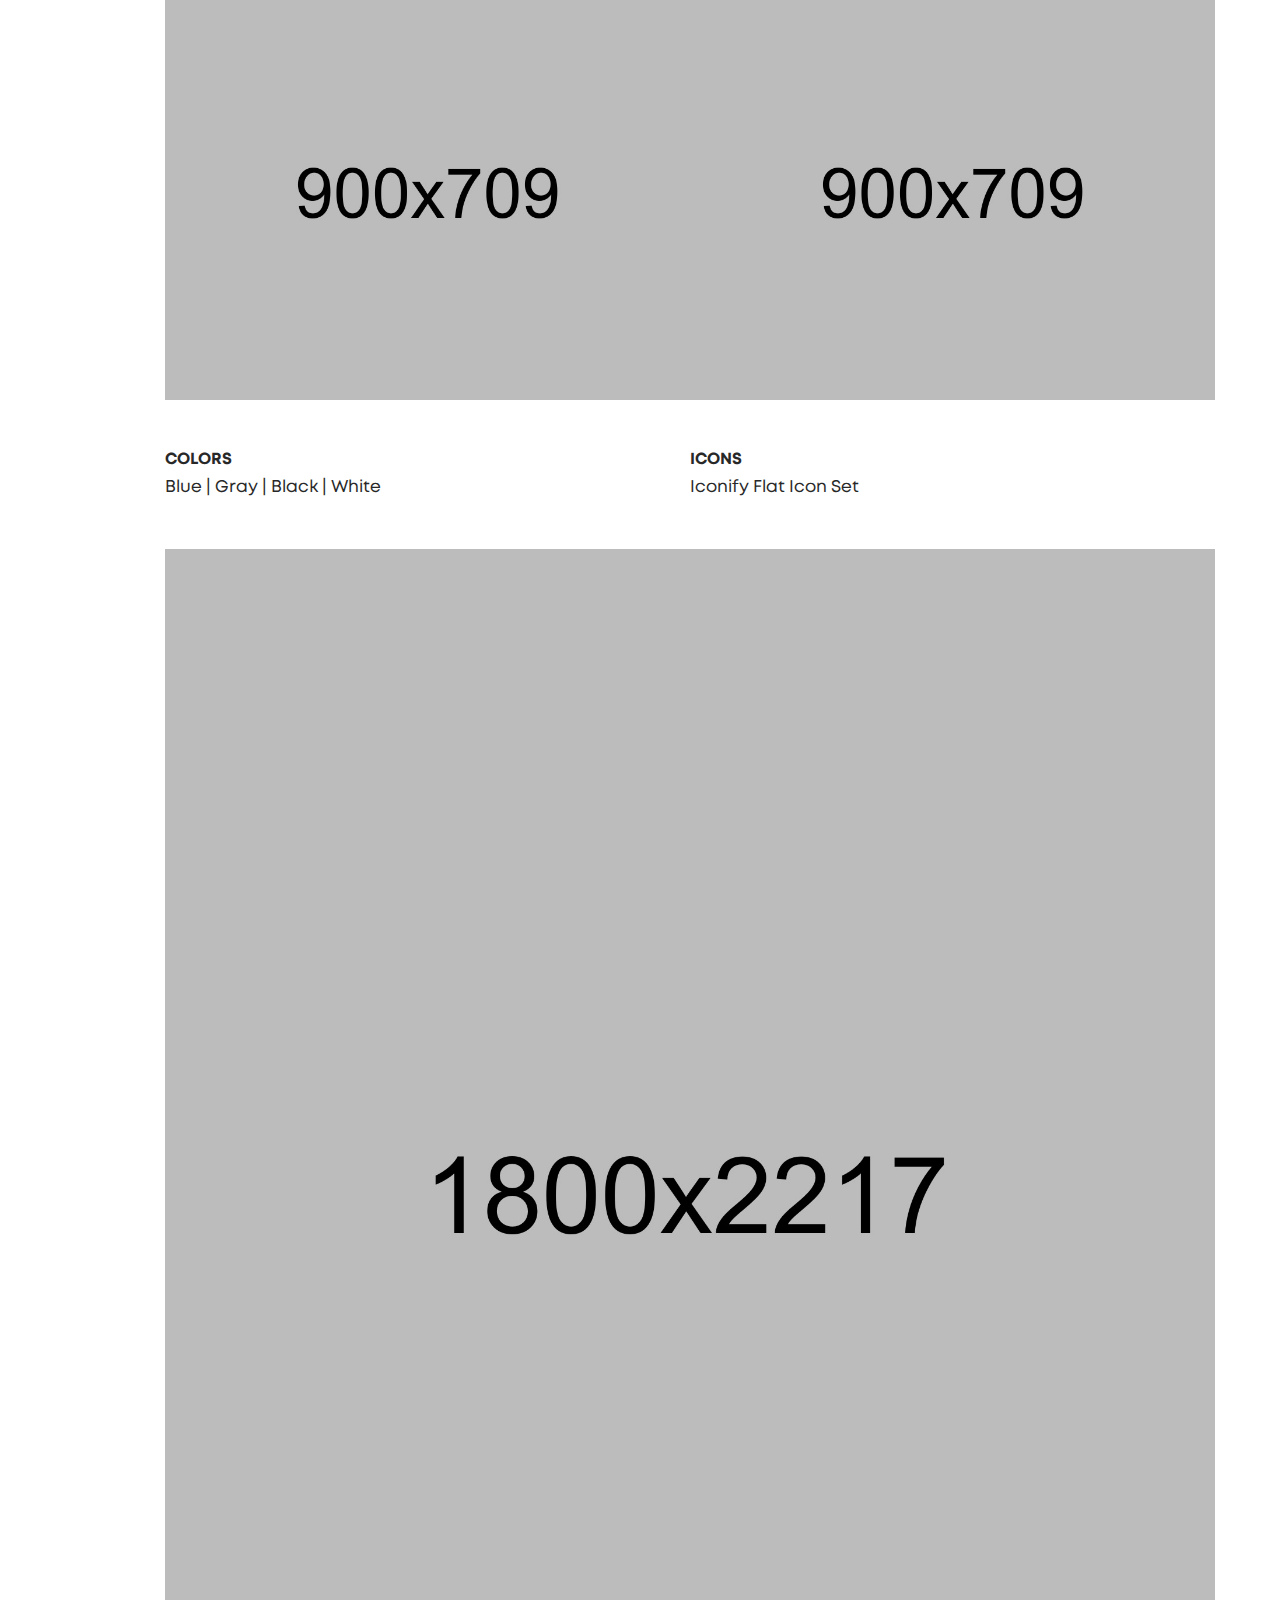
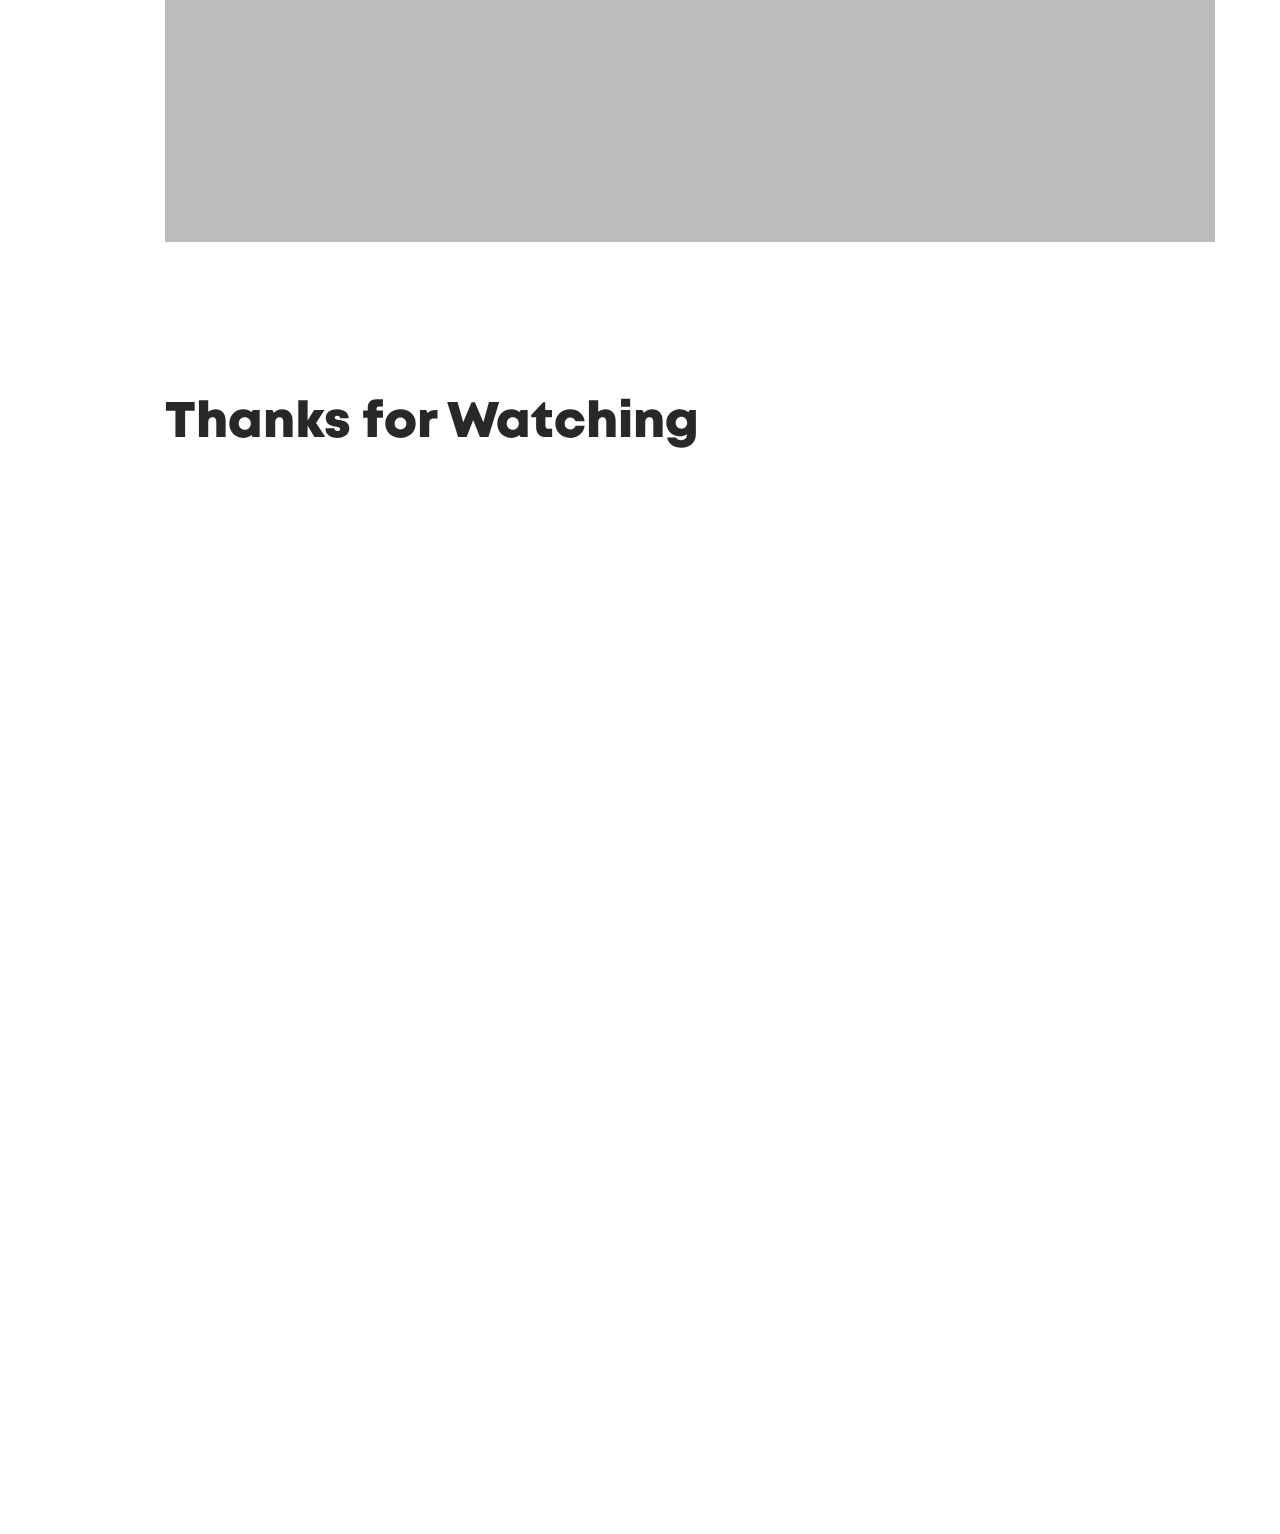
<file: case-detail.html>
<!doctype html>
<html lang="en">
<head>
<meta charset="utf-8">
<meta name="viewport" content="width=device-width, initial-scale=1, shrink-to-fit=no">
<meta name="format-detection" content="telephone=no">
<meta name="theme-color" content="#282828"/>
<title>Agensy | Digital Lab & Creative Solutions</title>
<meta name="author" content="Themezinho">
<meta name="description" content="Agensy | Digital Lab & Creative Solutions">
<meta name="keywords" content="creative, works, showcase, portfolio, highlight, projects, modern, agency, digital, studio, css, animation, transition, freelancers">

<!-- SOCIAL MEDIA META -->
<meta property="og:description" content="Agensy | Digital Lab & Creative Solutions">
<meta property="og:image" content="http://www.themezinho.net/agensy/preview.png">
<meta property="og:site_name" content="agensy">
<meta property="og:title" content="agensy">
<meta property="og:type" content="website">
<meta property="og:url" content="http://www.themezinho.net/agensy">

<!-- TWITTER META -->
<meta name="twitter:card" content="summary">
<meta name="twitter:site" content="@agensy">
<meta name="twitter:creator" content="@agensy">
<meta name="twitter:title" content="agensy">
<meta name="twitter:description" content="Agensy | Digital Lab & Creative Solutions">
<meta name="twitter:image" content="http://www.themezinho.net/agensy/preview.png">

<!-- FAVICON FILES -->
<link href="ico/apple-touch-icon-144-precomposed.png" rel="apple-touch-icon" sizes="144x144">
<link href="ico/apple-touch-icon-114-precomposed.png" rel="apple-touch-icon" sizes="114x114">
<link href="ico/apple-touch-icon-72-precomposed.png" rel="apple-touch-icon" sizes="72x72">
<link href="ico/apple-touch-icon-57-precomposed.png" rel="apple-touch-icon">
<link href="ico/favicon.png" rel="shortcut icon">

<!-- CSS FILES -->
<link rel="stylesheet" href="css/animate.min.css">
<link rel="stylesheet" href="css/odometer.min.css">
<link rel="stylesheet" href="css/fancybox.min.css">
<link rel="stylesheet" href="css/swiper.min.css">
<link rel="stylesheet" href="css/bootstrap.min.css">
<link rel="stylesheet" href="css/style.css">
</head>
<body>
	<div class="preloader">
  <div class="inner">
  <figure class="logo"><img src="images/logo-light.png" alt="Image"></figure>
  	<span class="percentage"></span>
  </div>
  <!-- end inner -->
</div>
<!-- end preloader -->
<div class="transition-overlay"></div>
<!-- end transition-overlay -->
<div class="navigation-menu">
	<div class="inner">
	<div class="side-menu">
      <ul>
        <li><a href="agensy.html">Agensy</a></li>
        <li><a href="cases.html">Cases</a></li>
        <li><a href="blog.html">Blog</a></li>
        <li><a href="contact.html">Contact</a></li>
      </ul>
    </div>
    <!-- end side-menu -->
	<div class="sides">
	<div id="map">
	<iframe src="https://www.google.com/maps/embed?pb=!1m18!1m12!1m3!1d325518.68780316407!2d30.252511957059642!3d50.4016990487754!2m3!1f0!2f0!3f0!3m2!1i1024!2i768!4f13.1!3m3!1m2!1s0x40d4cf4ee15a4505%3A0x764931d2170146fe!2z0JrQuNGX0LIsIDAyMDAw!5e0!3m2!1suk!2sua!4v1552081224273" width="600" height="450" style="border:0" allowfullscreen></iframe>
	</div>
	<!-- end map -->
		<figure><img src="images/office01.jpg" alt="Image">
		<a href="#map" data-fancybox><img src="images/icon-map-marker.svg" alt="Image"></a>
		</figure>
	</div>
	<!-- end sides -->
	<div class="sides"><h2>Agensy is a creative portfolio <strong>Themeforest</strong> layout will help freelancers and digital agencies to create unique websites.</h2>
	<address>Kristiatik 15th Street, Floot 17<br>
Kiev, Ukraine 78692<br>
<a href="#">hello@agensy.com.ua </a>
+380 98 294 80 86
</address>
	</div>
	<!-- end sides -->
	</div>
	<!-- end inner -->
</div>
<!-- end navigation-menu -->
<aside class="left-side">
 <div class="logo">
 	<img src="images/logo-symbol.png" alt="Image">
 </div>
  <ul>
    <li><a href="#">FACEBOOK</a></li>
    <li><a href="#">BEHANCE</a></li>
    <li><a href="#">DRIBBLE</a></li>
  </ul> <a href="#top" class="gotop"><img src="images/icon-gotop.svg" alt="Image"></a> 
</aside>
<!-- end left-side -->
<header class="header">
  <nav class="navbar">
    <div class="logo"> <a href="index.html"><img src="images/logo.png" alt="Image"></a> </div>
    <!-- end logo -->
    <div class="phone"> T: +330 294 05 11 </div>
    <!-- end phone -->
    <div class="main-menu">
      <ul>
        <li><a href="agensy.html">Agensy</a></li>
        <li><a href="cases.html">Cases</a></li>
        <li><a href="blog.html">Blog</a></li>
        <li><a href="contact.html">Contact</a></li>
      </ul>
    </div>
    <!-- end main-menu -->
    <div class="hamburger-menu" id="hamburger-menu">
      <div class="burger">
        <svg id="burger-svg" data-name="Layer 1" xmlns="http://www.w3.org/2000/svg" viewBox="0 0 50 50">
          <title>Show / Hide Navigation</title>
          <rect class="burger-svg__base" width="50" height="50"/>
          <g class="burger-svg__bars">
            <rect class="burger-svg__bar burger-svg__bar-1" x="14" y="18" width="22" height="2"/>
            <rect class="burger-svg__bar burger-svg__bar-2" x="14" y="24" width="22" height="2"/>
            <rect class="burger-svg__bar burger-svg__bar-3" x="14" y="30" width="22" height="2"/>
          </g>
        </svg>
      </div>
      <!-- end burger --> 
    </div>
    <!-- end hamburger-menu --> 
  </nav>
  <!-- end navbar -->
 <div class="page-title">
 	<div class="container">
<h2>David Courtney</h2>
	<h4>Agensy is compatible with popular WordPress plugins</h4>
</div>
<!-- end container -->
 </div>
 <!-- end page-title -->
</header>
<!-- end header -->
<section class="page-header">
<figure>
	<img src="images/works-detail03.jpg" alt="Image">
</figure>
</section>
<!-- end page-header -->
<section class="case-detail">
<div class="container">
	<div class="row no-gutters">
		<div class="col-lg-8">
		<h5>CASE REVIEW</h5>
			<p>Solution for the morning preparation with every guy’s first date in mind by creating a neat branding finding a self lenguage with the minimal elements possible. Taking care about everything goes right at that special day is the main goal and best briefing possible.</p>
		</div>
		<!-- end col-8 -->
		<div class="col-md-6">
			<h6>CASE TIMELINE</h6>
			<p>2018 - 2019 September</p>
		</div>
		<!-- end col-6 -->
		<div class="col-md-6">
			<h6>BRAND</h6>
			<p>David Courtney | Digital Works</p>
		</div>
		<!-- end col-6 -->
		<div class="col-12"><figure><img src="images/works-detail02.jpg" alt="Image"></figure></div>
		<!-- end col-12 -->
		<div class="col-lg-8">
		<h5>WIREFRAMING</h5>
			<p>Solution for the morning preparation with every guy’s first date in mind by creating a neat branding finding a self lenguage with the minimal elements possible. Taking care about everything goes right at that special day is the main goal and best briefing possible.</p>
		</div>
		<!-- end col-8 -->
		<div class="col-lg-6"><figure><img src="images/works-detail03.jpg" alt="Image"></figure></div>
		<!-- end col-6 -->
		<div class="col-lg-6"><figure><img src="images/works-detail04.jpg" alt="Image"></figure></div>
		<!-- end col-6 -->
		<div class="col-md-6">
			<h6>COLORS</h6>
			<p>Blue | Gray | Black | White</p>
		</div>
		<!-- end col-6 -->
		<div class="col-md-6">
			<h6>ICONS</h6>
			<p>Iconify Flat Icon Set</p>
		</div>
		<!-- end col-6 -->
		<div class="col-12"><figure><img src="images/works-detail05.jpg" alt="Image"></figure></div>
		<!-- end col-12 -->
		<div class="col-12">
			<h3>Thanks for Watching</h3>
		</div>
		<!-- end col-12 -->
	</div>
	<!-- end row -->
	</div>
<!-- end container -->
</section>
<!-- end case-detail -->
<footer class="footer">
  <div class="container">
    <div class="row">
      <div class="col-12">
        <div class="career wow fadeInUp">
          <h6>CAREER OF AGENSY UKRAINE</h6>
          <h2>We allways looking for talented peoples, soo let's work together</h2>
          <div class="custom-link"><a href="#">Apply Now</a> <span></span> <i></i>
          </div>
          <!-- end custom-link -->
          </div>
        <!-- end career --> 
      </div>
      <!-- end col-12 -->
      <div class="col-lg-5 wow fadeInUp">
        <figure class="logo"> <img src="images/logo.png" alt="Image"> </figure>
      </div>
      <!-- end col-5 --> <div class="col-lg-4 col-md-6 wow fadeInUp">
        <h5>Location</h5>
        <address>
        Studio Agensy<br>
        Kristiatik 15th Street, Floot 17<br>
        Kiev, Ukraine 78692
        </address>
      </div>
      <!-- end col-4 -->
      <div class="col-lg-3 col-md-6 wow fadeInUp">
        <h5>Say Hello</h5>
        <address>
        hello@agensy.com.ua <br>
        +380 98 294 80 86
        </address>
      </div>
      <!-- end col-3 -->
      <div class="col-12 wow fadeInUp">
        <div class="sub-footer">
          <ul>
            <li><a href="#">Career</a></li>
            <li><a href="#">Term & Condutions</a></li>
            <li><a href="#">Awwwards</a></li>
          </ul>
          <span>© 2019 Agensy - All rights Reserved</span> </div>
        <!-- end sub-footer --> 
      </div>
      <!-- end col-12 --> 
    </div>
    <!-- end row --> 
  </div>
  <!-- end container --> 
</footer>
<!-- end footer --> 
<audio id="hamburger-hover" src="audio/link.mp3" preload="auto"></audio>

<!-- JS FILES --> <script src="js/jquery.min.js"></script> 
<script src="js/bootstrap.min.js"></script> 
<script src="js/imagesloaded.pkgd.min.js"></script> 
<script src="js/isotope.min.js"></script> 
<script src="js/swiper.min.js"></script> 
<script src='js/TweenMax.min.js'></script> 
<script src='js/odometer.min.js'></script> 
<script src='js/fancybox.min.js'></script> 
<script src='js/wow.min.js'></script> 
<script src='js/scripts.js'></script> 


</body>
</html>
</file>
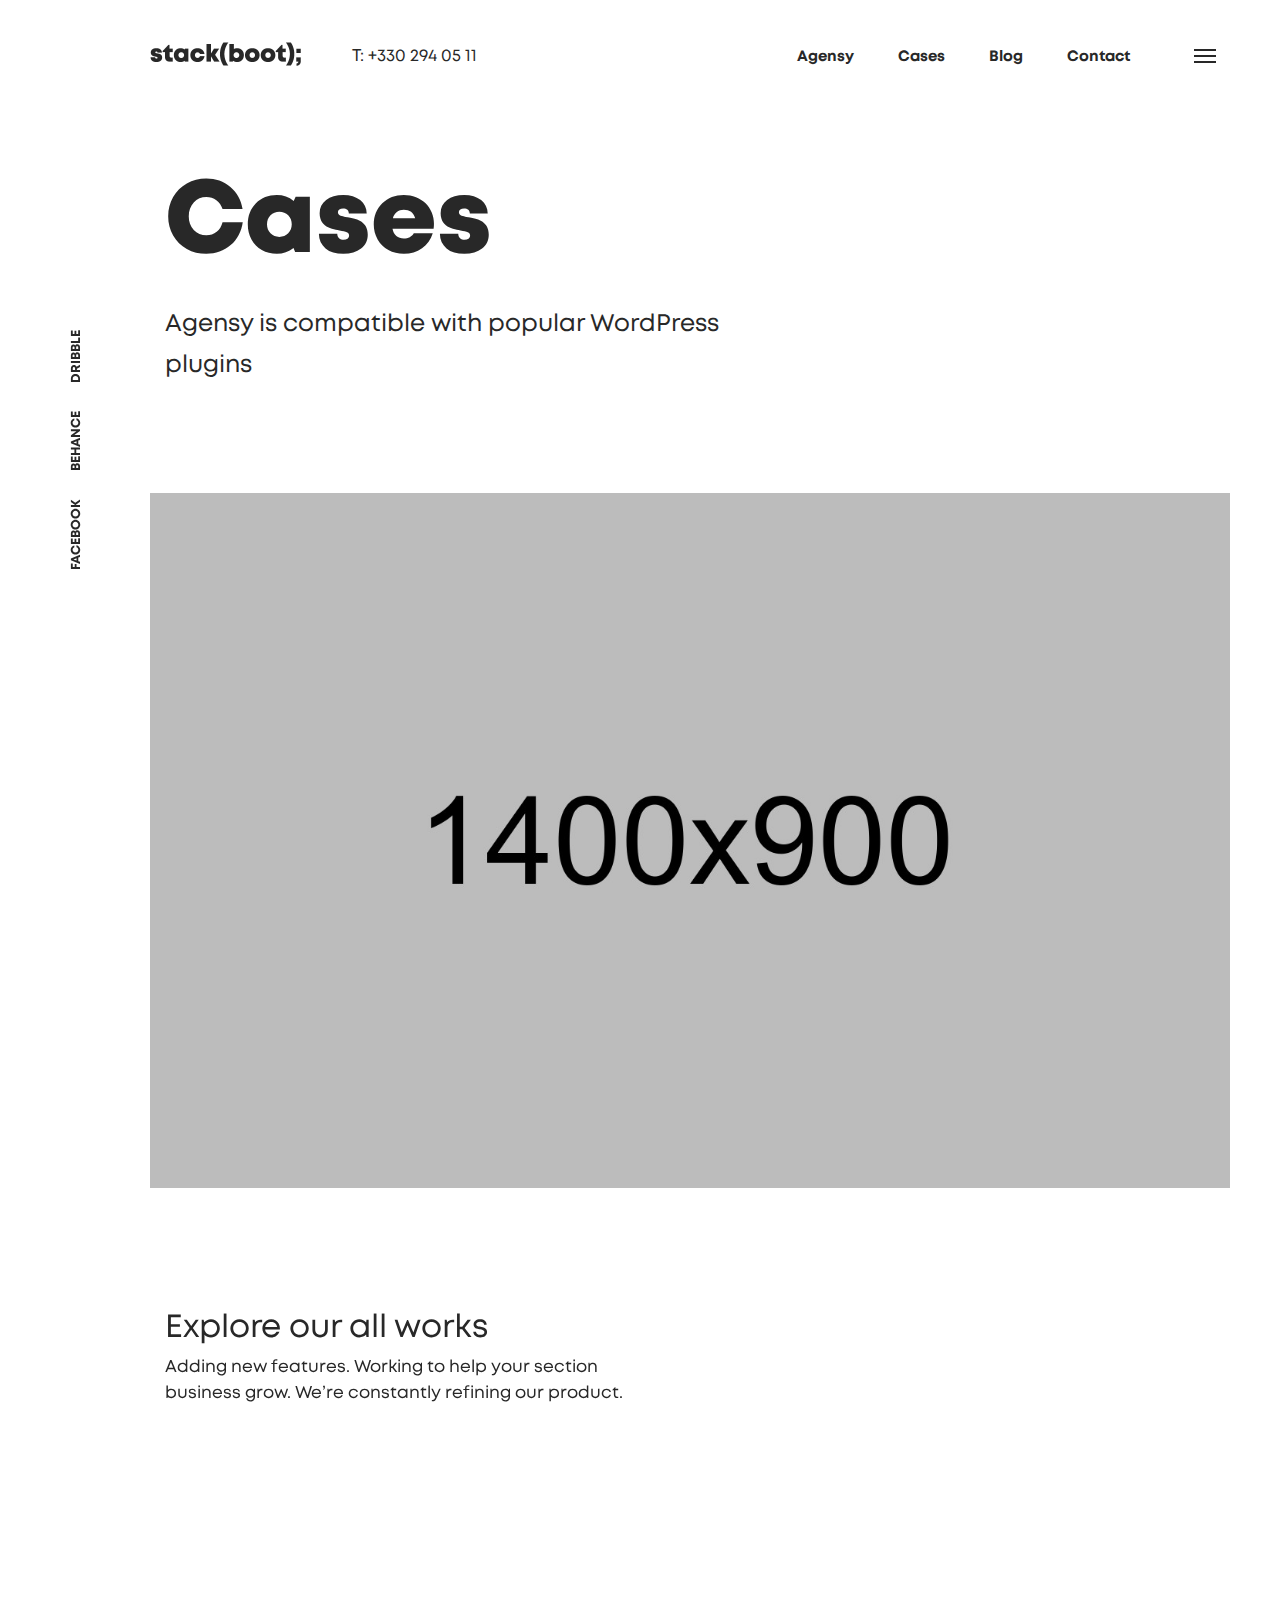
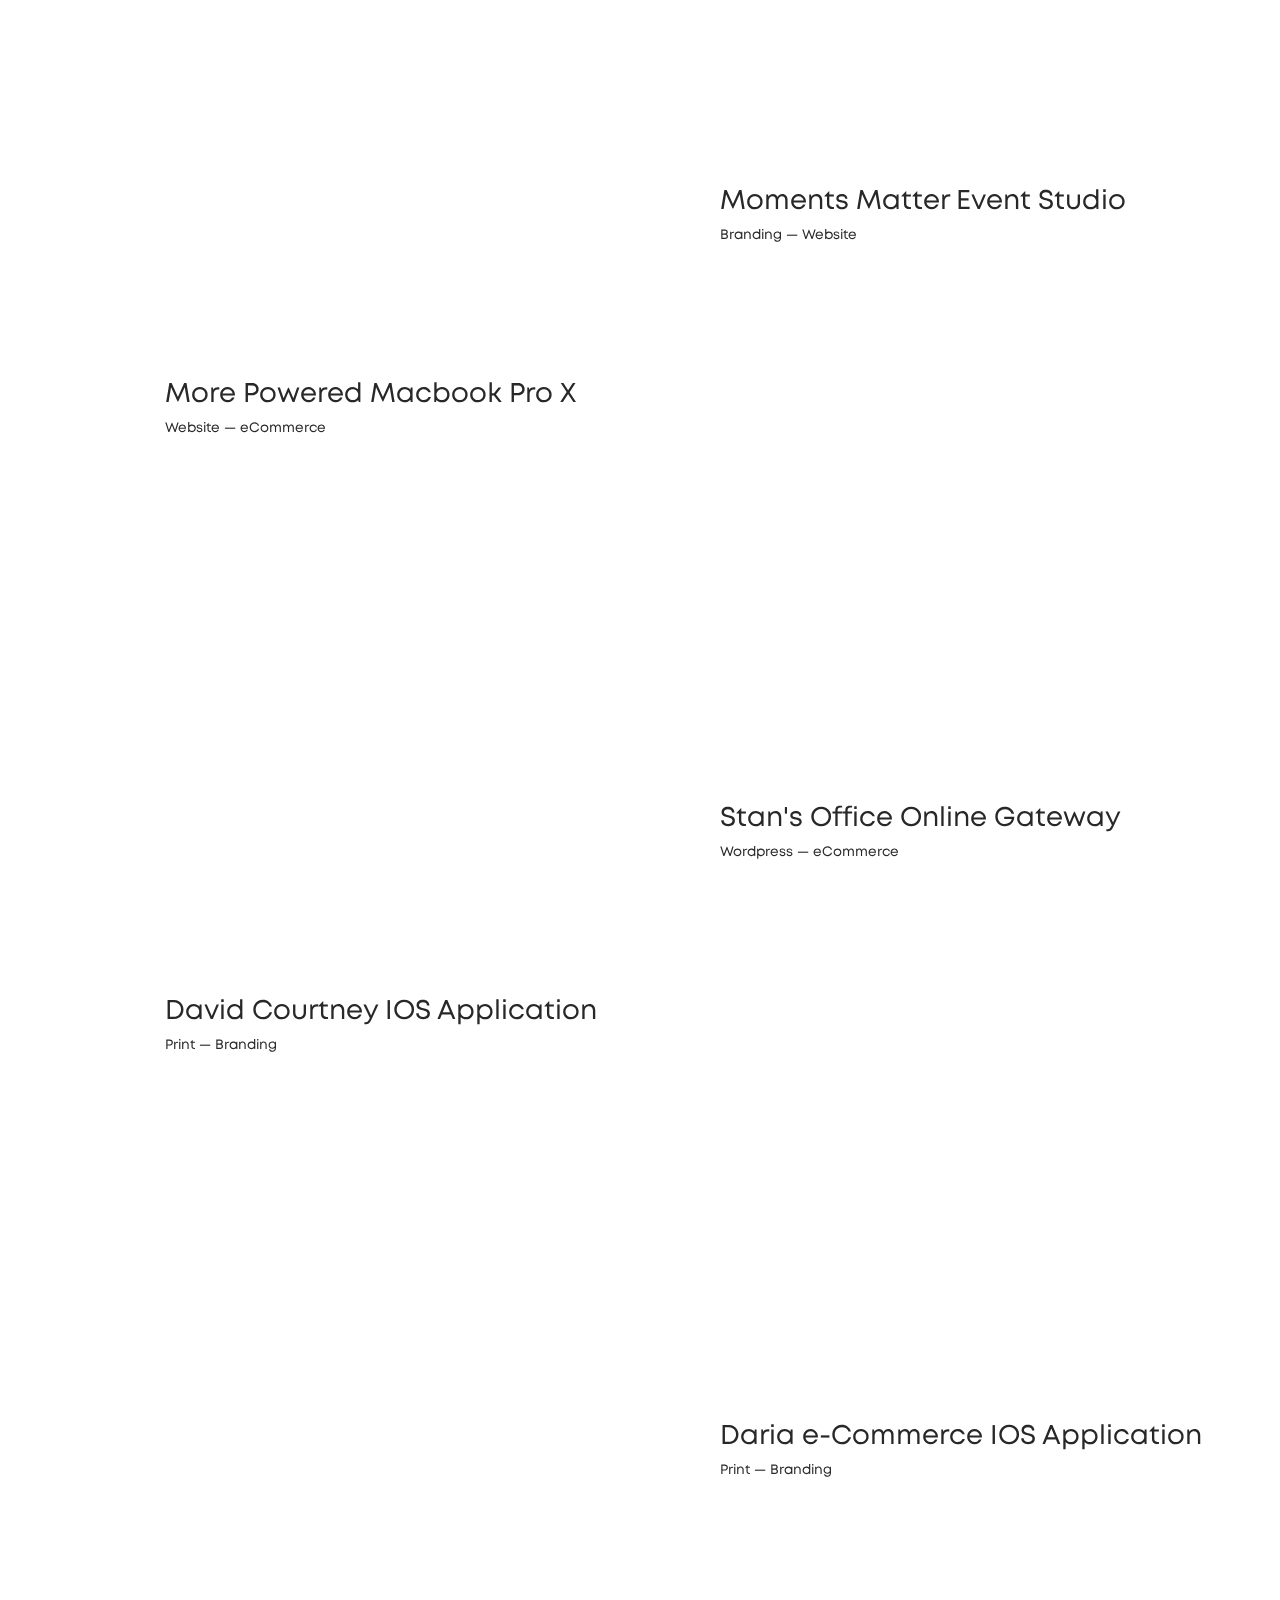
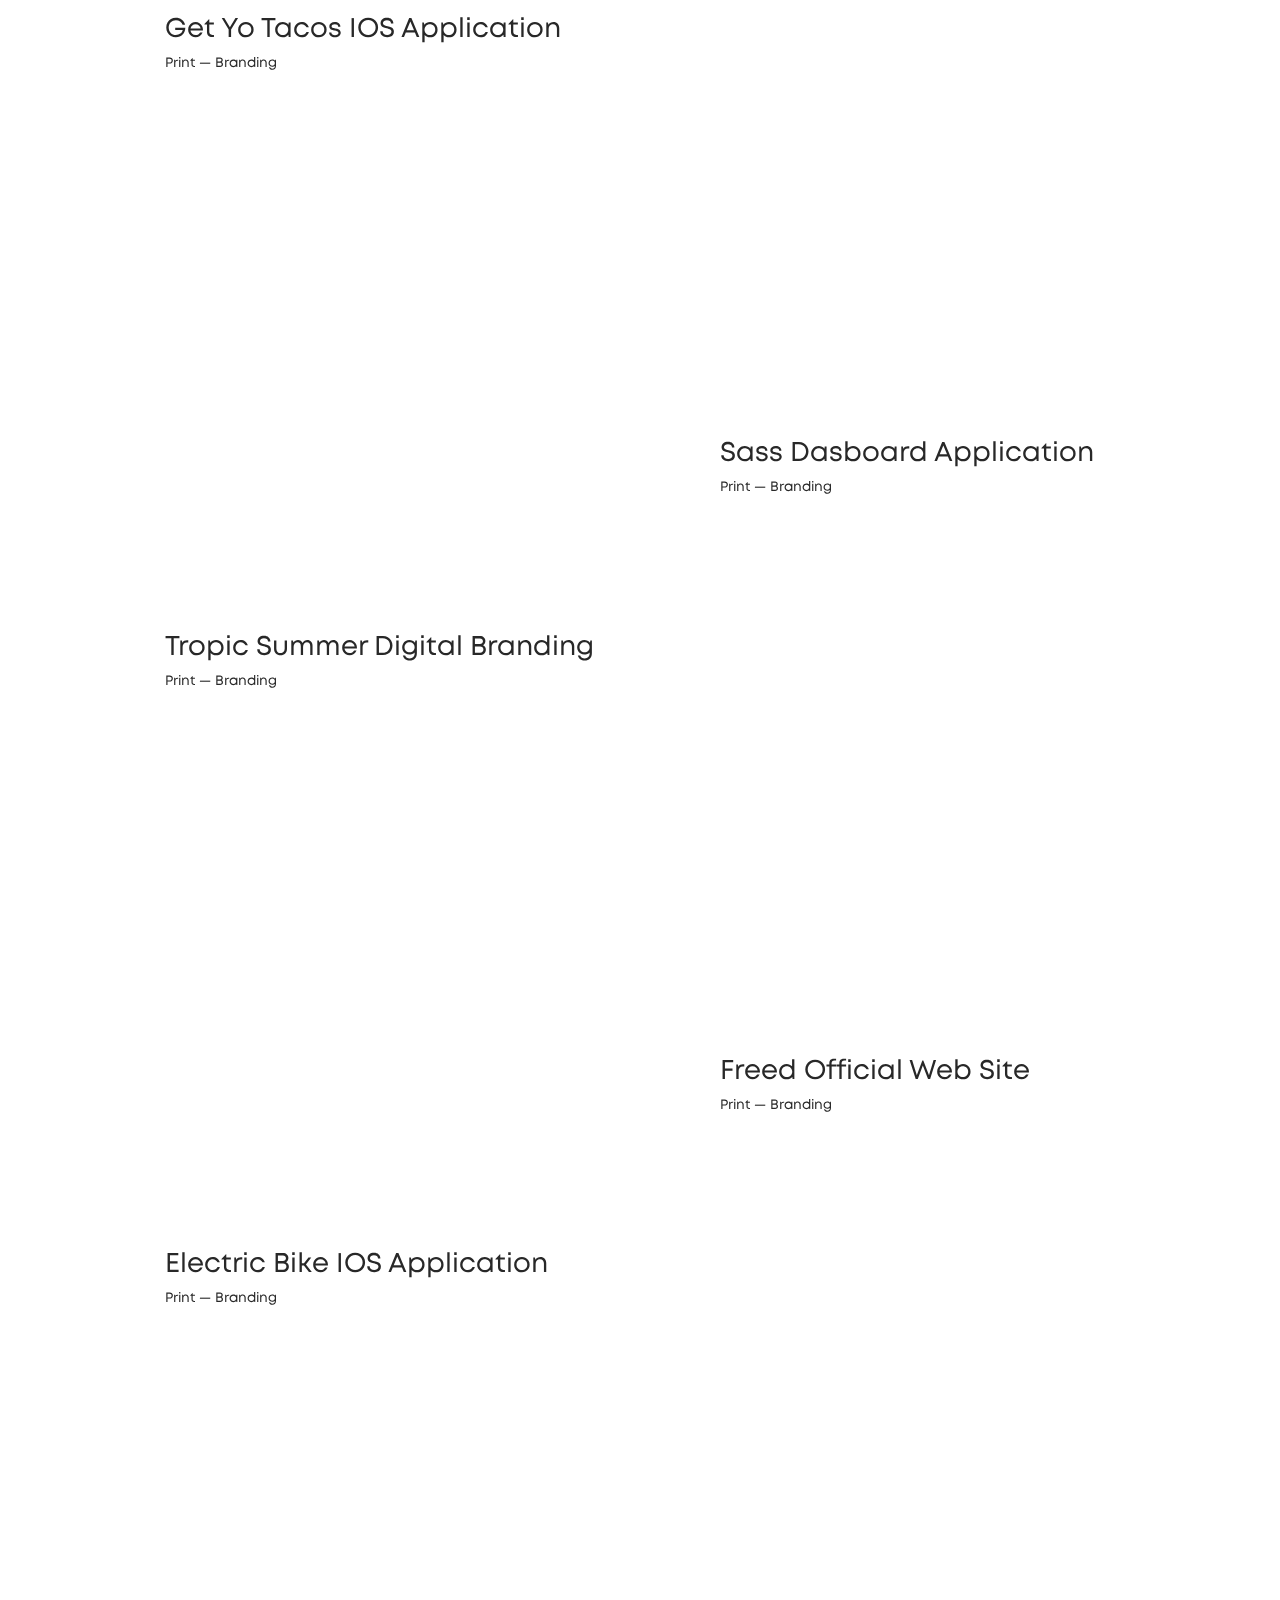
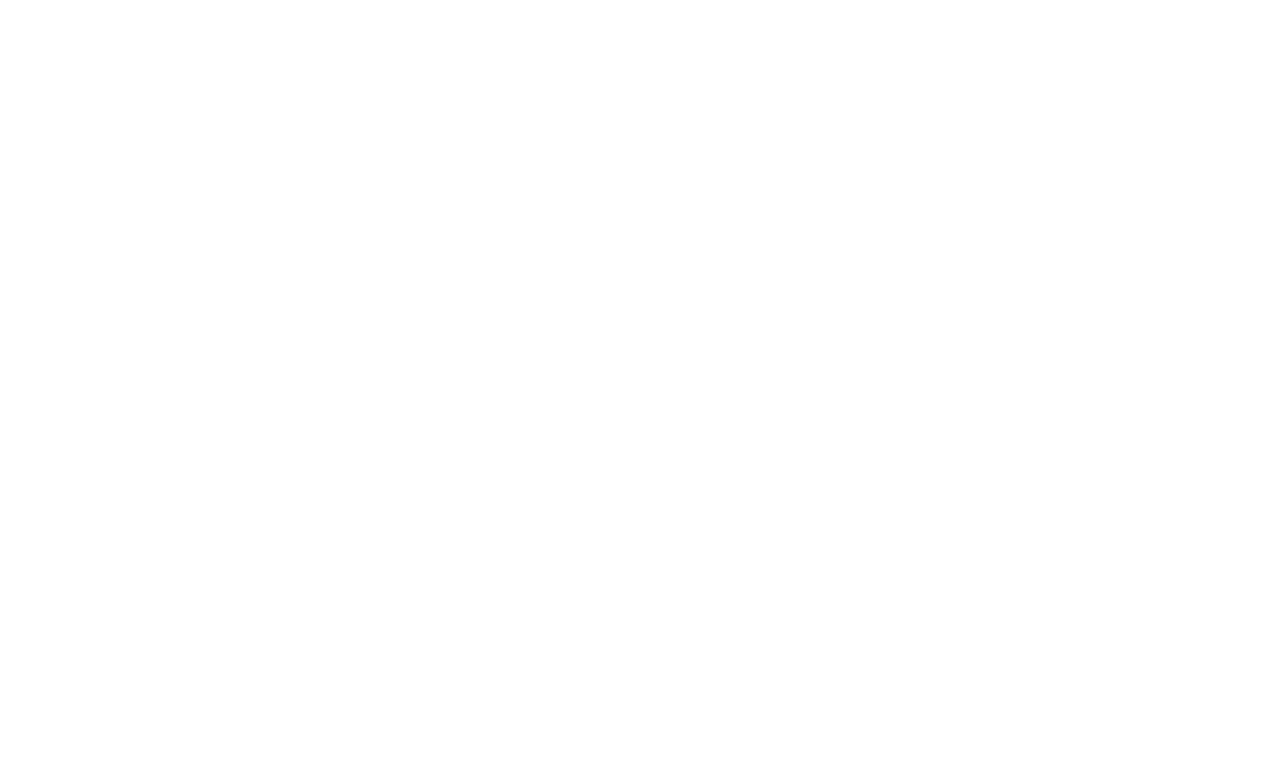
<file: cases.html>
<!doctype html>
<html lang="en">
<head>
<meta charset="utf-8">
<meta name="viewport" content="width=device-width, initial-scale=1, shrink-to-fit=no">
<meta name="format-detection" content="telephone=no">
<meta name="theme-color" content="#282828"/>
<title>Agensy | Digital Lab & Creative Solutions</title>
<meta name="author" content="Themezinho">
<meta name="description" content="Agensy | Digital Lab & Creative Solutions">
<meta name="keywords" content="creative, works, showcase, portfolio, highlight, projects, modern, agency, digital, studio, css, animation, transition, freelancers">

<!-- SOCIAL MEDIA META -->
<meta property="og:description" content="Agensy | Digital Lab & Creative Solutions">
<meta property="og:image" content="http://www.themezinho.net/agensy/preview.png">
<meta property="og:site_name" content="agensy">
<meta property="og:title" content="agensy">
<meta property="og:type" content="website">
<meta property="og:url" content="http://www.themezinho.net/agensy">

<!-- TWITTER META -->
<meta name="twitter:card" content="summary">
<meta name="twitter:site" content="@agensy">
<meta name="twitter:creator" content="@agensy">
<meta name="twitter:title" content="agensy">
<meta name="twitter:description" content="Agensy | Digital Lab & Creative Solutions">
<meta name="twitter:image" content="http://www.themezinho.net/agensy/preview.png">

<!-- FAVICON FILES -->
<link href="ico/apple-touch-icon-144-precomposed.png" rel="apple-touch-icon" sizes="144x144">
<link href="ico/apple-touch-icon-114-precomposed.png" rel="apple-touch-icon" sizes="114x114">
<link href="ico/apple-touch-icon-72-precomposed.png" rel="apple-touch-icon" sizes="72x72">
<link href="ico/apple-touch-icon-57-precomposed.png" rel="apple-touch-icon">
<link href="ico/favicon.png" rel="shortcut icon">

<!-- CSS FILES -->
<link rel="stylesheet" href="css/animate.min.css">
<link rel="stylesheet" href="css/odometer.min.css">
<link rel="stylesheet" href="css/fancybox.min.css">
<link rel="stylesheet" href="css/swiper.min.css">
<link rel="stylesheet" href="css/bootstrap.min.css">
<link rel="stylesheet" href="css/style.css">
</head>
<body>
	<div class="preloader">
  <div class="inner">
  <figure class="logo"><img src="images/logo-light.png" alt="Image"></figure>
  	<span class="percentage"></span>
  </div>
  <!-- end inner -->
</div>
<!-- end preloader -->
<div class="transition-overlay"></div>
<!-- end transition-overlay -->
<div class="navigation-menu">
	<div class="inner">
	<div class="side-menu">
      <ul>
        <li><a href="agensy.html">Agensy</a></li>
        <li><a href="cases.html">Cases</a></li>
        <li><a href="blog.html">Blog</a></li>
        <li><a href="contact.html">Contact</a></li>
      </ul>
    </div>
    <!-- end side-menu -->
	<div class="sides">
	<div id="map">
	<iframe src="https://www.google.com/maps/embed?pb=!1m18!1m12!1m3!1d325518.68780316407!2d30.252511957059642!3d50.4016990487754!2m3!1f0!2f0!3f0!3m2!1i1024!2i768!4f13.1!3m3!1m2!1s0x40d4cf4ee15a4505%3A0x764931d2170146fe!2z0JrQuNGX0LIsIDAyMDAw!5e0!3m2!1suk!2sua!4v1552081224273" width="600" height="450" style="border:0" allowfullscreen></iframe>
	</div>
	<!-- end map -->
		<figure><img src="images/office01.jpg" alt="Image">
		<a href="#map" data-fancybox><img src="images/icon-map-marker.svg" alt="Image"></a>
		</figure>
	</div>
	<!-- end sides -->
	<div class="sides"><h2>Agensy is a creative portfolio <strong>Themeforest</strong> layout will help freelancers and digital agencies to create unique websites.</h2>
	<address>Kristiatik 15th Street, Floot 17<br>
Kiev, Ukraine 78692<br>
<a href="#">hello@agensy.com.ua </a>
+380 98 294 80 86
</address>
	</div>
	<!-- end sides -->
	</div>
	<!-- end inner -->
</div>
<!-- end navigation-menu -->
<aside class="left-side">
 <div class="logo">
 	<img src="images/logo-symbol.png" alt="Image">
 </div>
  <ul>
    <li><a href="#">FACEBOOK</a></li>
    <li><a href="#">BEHANCE</a></li>
    <li><a href="#">DRIBBLE</a></li>
  </ul> <a href="#top" class="gotop"><img src="images/icon-gotop.svg" alt="Image"></a> 
</aside>
<!-- end left-side -->
<header class="header">
  <nav class="navbar">
    <div class="logo"> <a href="index.html"><img src="images/logo.png" alt="Image"></a> </div>
    <!-- end logo -->
    <div class="phone"> T: +330 294 05 11 </div>
    <!-- end phone -->
    <div class="main-menu">
      <ul>
        <li><a href="agensy.html">Agensy</a></li>
        <li><a href="cases.html">Cases</a></li>
        <li><a href="blog.html">Blog</a></li>
        <li><a href="contact.html">Contact</a></li>
      </ul>
    </div>
    <!-- end main-menu -->
    <div class="hamburger-menu" id="hamburger-menu">
      <div class="burger">
        <svg id="burger-svg" data-name="Layer 1" xmlns="http://www.w3.org/2000/svg" viewBox="0 0 50 50">
          <title>Show / Hide Navigation</title>
          <rect class="burger-svg__base" width="50" height="50"/>
          <g class="burger-svg__bars">
            <rect class="burger-svg__bar burger-svg__bar-1" x="14" y="18" width="22" height="2"/>
            <rect class="burger-svg__bar burger-svg__bar-2" x="14" y="24" width="22" height="2"/>
            <rect class="burger-svg__bar burger-svg__bar-3" x="14" y="30" width="22" height="2"/>
          </g>
        </svg>
      </div>
      <!-- end burger --> 
    </div>
    <!-- end hamburger-menu --> 
  </nav>
  <!-- end navbar -->
 <div class="page-title">
 	<div class="container">
<h2>Cases</h2>
	<h4>Agensy is compatible with popular WordPress plugins</h4>
</div>
<!-- end container -->
 </div>
 <!-- end page-title -->
</header>
<!-- end header -->
<section class="page-header">
<figure>
	<a href="case-detail.html"><img src="images/works-featured.jpg" alt="Image"></a>
</figure>
</section>
<!-- end page-header -->
<section class="works">
  <div class="container">
    <ul>
      <li>
        <div class="title">
          <h2>Explore our all works</h2>
          <p>Adding new features. Working to help your section business grow. We’re constantly refining our product.</p>
          </div>
        <!-- end title --> 
      </li>
      <li>
        <div class="project-box">
          <figure class="project-image reveal-effect masker wow"> <a href="case-detail"><img src="images/works01.jpg" alt="Image"></a> </figure>
          <div class="project-content">
            <h3><a href="case-detail.html">Moments Matter Event Studio</a></h3>
            <small>Branding — Website</small> </div>
          <!-- end project-content --> 
        </div>
        <!-- end project-box --> 
      </li>
      <li>
        <div class="project-box">
          <figure class="project-image reveal-effect masker wow"> <a href="case-detail.html"><img src="images/works02.jpg" alt="Image"></a> </figure>
          <div class="project-content">
            <h3><a href="case-detail.html">More Powered Macbook Pro X</a></h3>
            <small>Website — eCommerce</small> </div>
          <!-- end project-content --> 
        </div>
        <!-- end project-box --> 
      </li>
      <li>
        <div class="project-box">
          <figure class="project-image reveal-effect masker wow"> <a href="case-detail.html"><img src="images/works03.jpg" alt="Image"></a> </figure>
          <div class="project-content">
            <h3><a href="case-detail.html">Stan's Office Online Gateway</a></h3>
            <small>Wordpress — eCommerce</small> </div>
          <!-- end project-content --> 
        </div>
        <!-- end project-box --> 
      </li>
      <li>
        <div class="project-box">
          <figure class="project-image reveal-effect masker wow"> <a href="case-detail.html"><img src="images/works04.jpg" alt="Image"> </a></figure>
          <div class="project-content">
            <h3><a href="case-detail.html">David Courtney IOS Application</a></h3>
            <small>Print — Branding</small> </div>
          <!-- end project-content --> 
        </div>
        <!-- end project-box --> 
      </li>
      <li>
        <div class="project-box">
          <figure class="project-image reveal-effect masker wow"> <a href="case-detail.html"><img src="images/works05.jpg" alt="Image"> </a></figure>
          <div class="project-content">
            <h3><a href="case-detail.html">Daria e-Commerce IOS Application</a></h3>
            <small>Print — Branding</small> </div>
          <!-- end project-content --> 
        </div>
        <!-- end project-box --> 
      </li>
      <li>
        <div class="project-box">
          <figure class="project-image reveal-effect masker wow"> <a href="case-detail.html"><img src="images/works06.jpg" alt="Image"> </a></figure>
          <div class="project-content">
            <h3><a href="case-detail.html">Get Yo Tacos IOS Application</a></h3>
            <small>Print — Branding</small> </div>
          <!-- end project-content --> 
        </div>
        <!-- end project-box --> 
      </li>
      <li>
        <div class="project-box">
          <figure class="project-image reveal-effect masker wow"> <a href="case-detail.html"><img src="images/works07.jpg" alt="Image"> </a></figure>
          <div class="project-content">
            <h3><a href="case-detail.html">Sass Dasboard Application</a></h3>
            <small>Print — Branding</small> </div>
          <!-- end project-content --> 
        </div>
        <!-- end project-box --> 
      </li>
      <li>
        <div class="project-box">
          <figure class="project-image reveal-effect masker wow"> <a href="case-detail.html"><img src="images/works08.jpg" alt="Image"> </a></figure>
          <div class="project-content">
            <h3><a href="case-detail.html">Tropic Summer Digital Branding</a></h3>
            <small>Print — Branding</small> </div>
          <!-- end project-content --> 
        </div>
        <!-- end project-box --> 
      </li>
      <li>
        <div class="project-box">
          <figure class="project-image reveal-effect masker wow"> <a href="case-detail.html"><img src="images/works09.jpg" alt="Image"> </a></figure>
          <div class="project-content">
            <h3><a href="case-detail.html">Freed Official Web Site</a></h3>
            <small>Print — Branding</small> </div>
          <!-- end project-content --> 
        </div>
        <!-- end project-box --> 
      </li>
      <li>
        <div class="project-box">
          <figure class="project-image reveal-effect masker wow"> <a href="case-detail.html"><img src="images/works10.jpg" alt="Image"> </a></figure>
          <div class="project-content">
            <h3><a href="case-detail.html">Electric Bike IOS Application</a></h3>
            <small>Print — Branding</small> </div>
          <!-- end project-content --> 
        </div>
        <!-- end project-box --> 
      </li>
    </ul>
  </div>
  <!-- end container --> 
</section>
<!-- end works -->
<footer class="footer">
  <div class="container">
    <div class="row">
      <div class="col-12">
        <div class="career wow fadeInUp">
          <h6>CAREER OF AGENSY UKRAINE</h6>
          <h2>We allways looking for talented peoples, soo let's work together</h2>
          <div class="custom-link"><a href="#">Apply Now</a> <span></span> <i></i>
          </div>
          <!-- end custom-link -->
          </div>
        <!-- end career --> 
      </div>
      <!-- end col-12 -->
      <div class="col-lg-5 wow fadeInUp">
        <figure class="logo"> <img src="images/logo.png" alt="Image"> </figure>
      </div>
      <!-- end col-5 --> <div class="col-lg-4 col-md-6 wow fadeInUp">
        <h5>Location</h5>
        <address>
        Studio Agensy<br>
        Kristiatik 15th Street, Floot 17<br>
        Kiev, Ukraine 78692
        </address>
      </div>
      <!-- end col-4 -->
      <div class="col-lg-3 col-md-6 wow fadeInUp">
        <h5>Say Hello</h5>
        <address>
        hello@agensy.com.ua <br>
        +380 98 294 80 86
        </address>
      </div>
      <!-- end col-3 -->
      <div class="col-12 wow fadeInUp">
        <div class="sub-footer">
          <ul>
            <li><a href="#">Career</a></li>
            <li><a href="#">Term & Condutions</a></li>
            <li><a href="#">Awwwards</a></li>
          </ul>
          <span>© 2019 Agensy - All rights Reserved</span> </div>
        <!-- end sub-footer --> 
      </div>
      <!-- end col-12 --> 
    </div>
    <!-- end row --> 
  </div>
  <!-- end container --> 
</footer>
<!-- end footer --> 
<audio id="hamburger-hover" src="audio/link.mp3" preload="auto"></audio>

<!-- JS FILES --> <script src="js/jquery.min.js"></script> 
<script src="js/bootstrap.min.js"></script> 
<script src="js/imagesloaded.pkgd.min.js"></script> 
<script src="js/isotope.min.js"></script> 
<script src="js/swiper.min.js"></script> 
<script src='js/TweenMax.min.js'></script> 
<script src='js/odometer.min.js'></script> 
<script src='js/fancybox.min.js'></script> 
<script src='js/wow.min.js'></script> 
<script src='js/scripts.js'></script> 


</body>
</html>
</file>
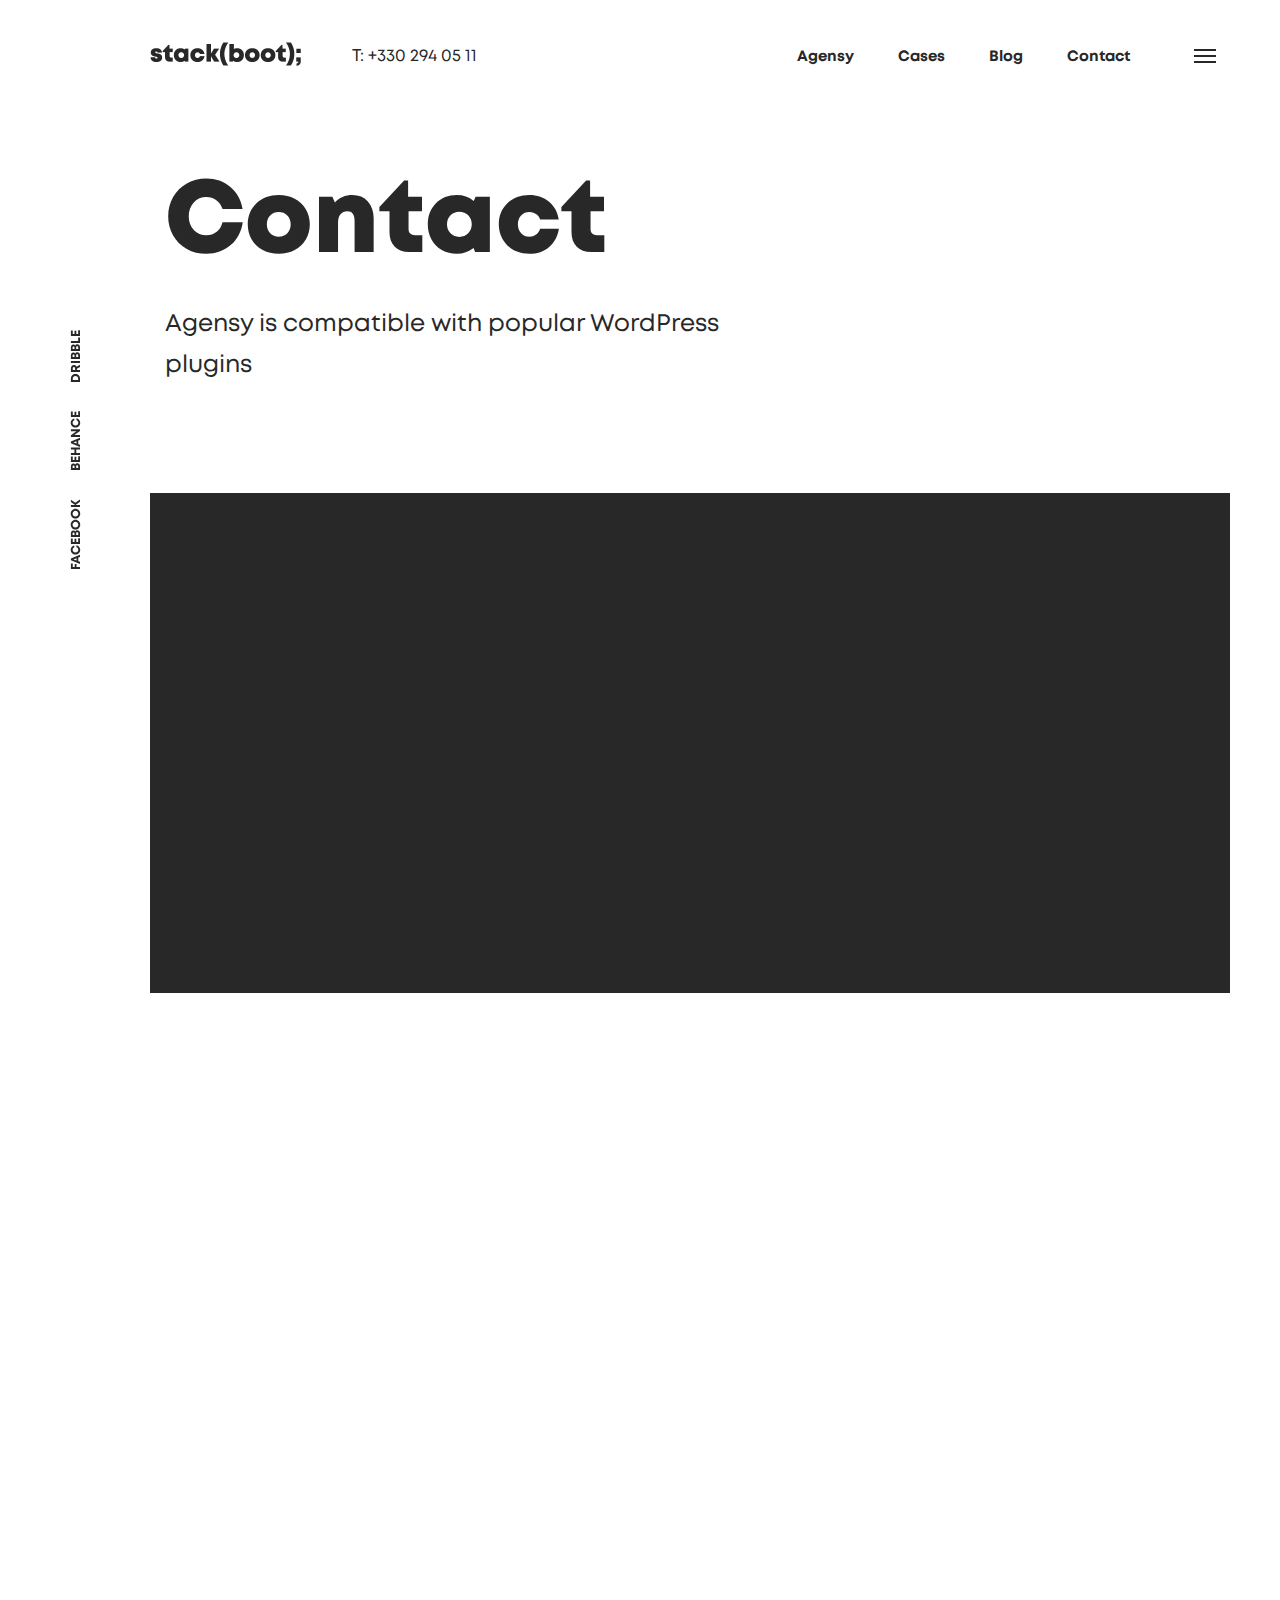
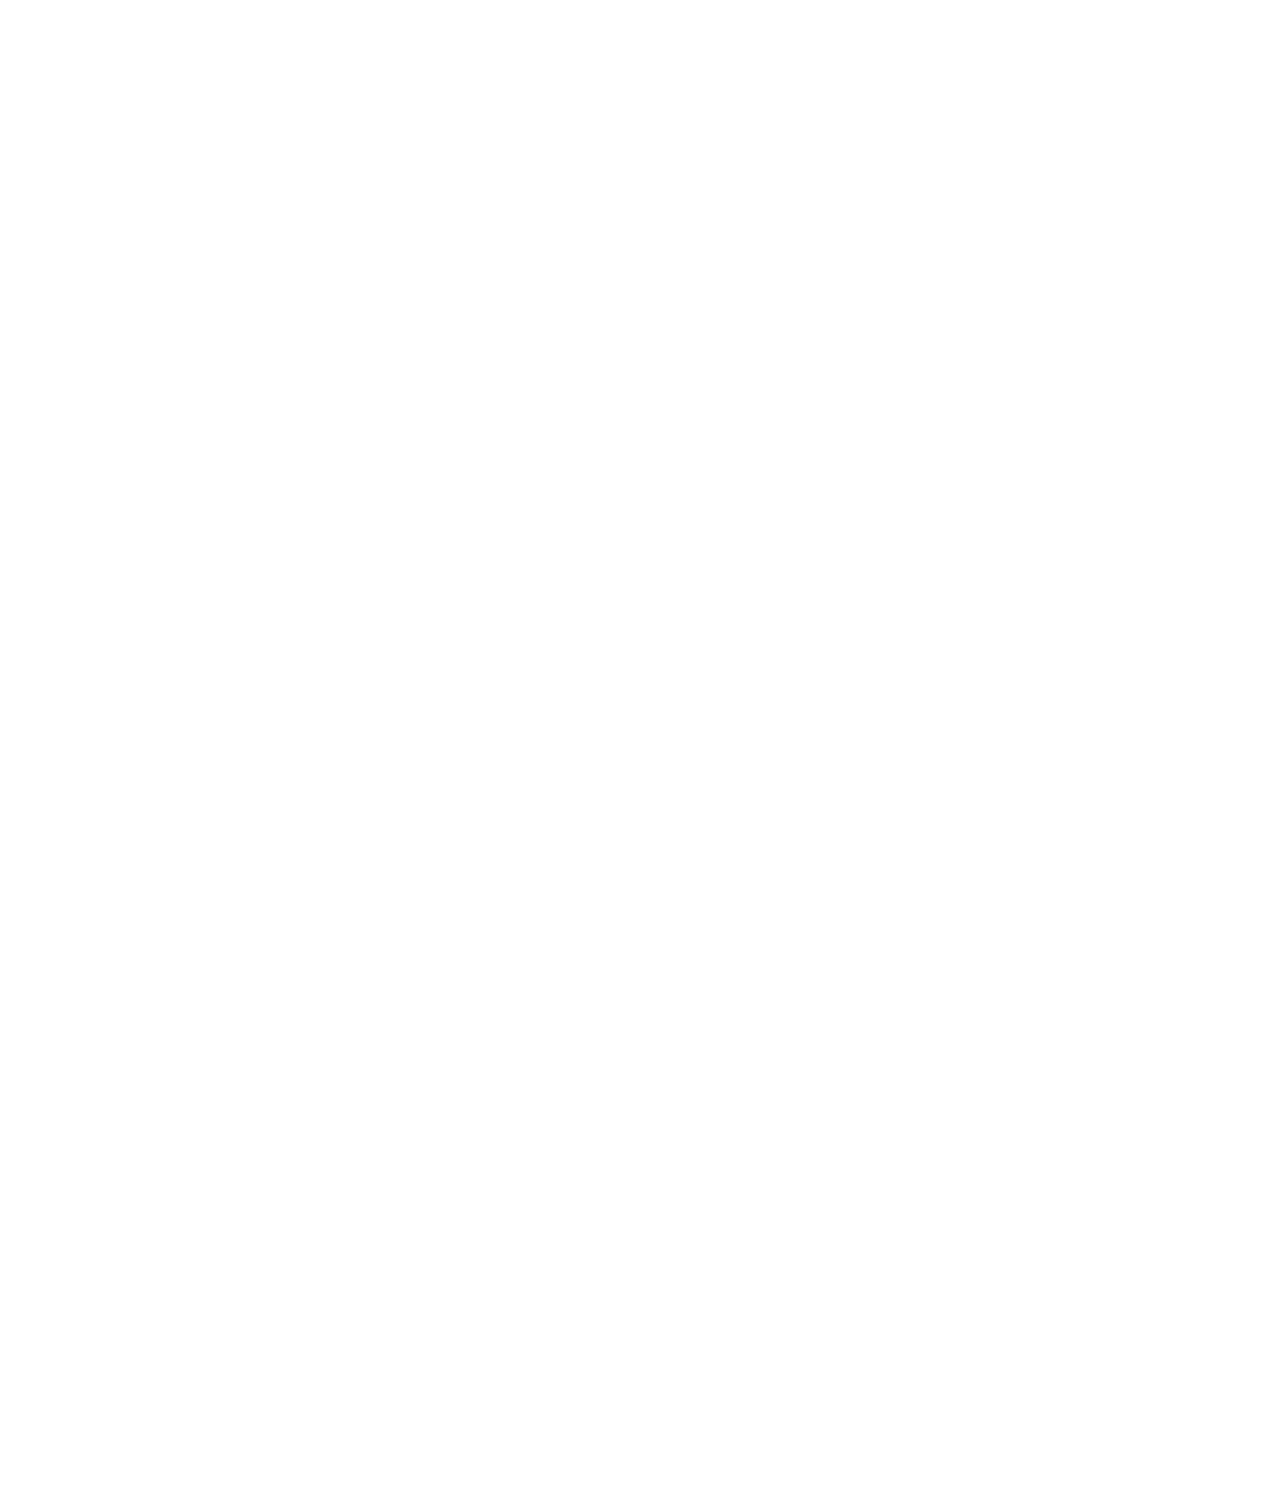
<file: contact.html>
<!doctype html>
<html lang="en">
<head>
<meta charset="utf-8">
<meta name="viewport" content="width=device-width, initial-scale=1, shrink-to-fit=no">
<meta name="format-detection" content="telephone=no">
<meta name="theme-color" content="#282828"/>
<title>Agensy | Digital Lab & Creative Solutions</title>
<meta name="author" content="Themezinho">
<meta name="description" content="Agensy | Digital Lab & Creative Solutions">
<meta name="keywords" content="creative, works, showcase, portfolio, highlight, projects, modern, agency, digital, studio, css, animation, transition, freelancers">

<!-- SOCIAL MEDIA META -->
<meta property="og:description" content="Agensy | Digital Lab & Creative Solutions">
<meta property="og:image" content="http://www.themezinho.net/agensy/preview.png">
<meta property="og:site_name" content="agensy">
<meta property="og:title" content="agensy">
<meta property="og:type" content="website">
<meta property="og:url" content="http://www.themezinho.net/agensy">

<!-- TWITTER META -->
<meta name="twitter:card" content="summary">
<meta name="twitter:site" content="@agensy">
<meta name="twitter:creator" content="@agensy">
<meta name="twitter:title" content="agensy">
<meta name="twitter:description" content="Agensy | Digital Lab & Creative Solutions">
<meta name="twitter:image" content="http://www.themezinho.net/agensy/preview.png">

<!-- FAVICON FILES -->
<link href="ico/apple-touch-icon-144-precomposed.png" rel="apple-touch-icon" sizes="144x144">
<link href="ico/apple-touch-icon-114-precomposed.png" rel="apple-touch-icon" sizes="114x114">
<link href="ico/apple-touch-icon-72-precomposed.png" rel="apple-touch-icon" sizes="72x72">
<link href="ico/apple-touch-icon-57-precomposed.png" rel="apple-touch-icon">
<link href="ico/favicon.png" rel="shortcut icon">

<!-- CSS FILES -->
<link rel="stylesheet" href="css/animate.min.css">
<link rel="stylesheet" href="css/odometer.min.css">
<link rel="stylesheet" href="css/fancybox.min.css">
<link rel="stylesheet" href="css/swiper.min.css">
<link rel="stylesheet" href="css/bootstrap.min.css">
<link rel="stylesheet" href="css/style.css">
</head>
<body>
	<div class="preloader">
  <div class="inner">
  <figure class="logo"><img src="images/logo-light.png" alt="Image"></figure>
  	<span class="percentage"></span>
  </div>
  <!-- end inner -->
</div>
<!-- end preloader -->
<div class="transition-overlay"></div>
<!-- end transition-overlay -->
<div class="navigation-menu">
	<div class="inner">
	<div class="side-menu">
      <ul>
        <li><a href="agensy.html">Agensy</a></li>
        <li><a href="cases.html">Cases</a></li>
        <li><a href="blog.html">Blog</a></li>
        <li><a href="contact.html">Contact</a></li>
      </ul>
    </div>
    <!-- end side-menu -->
	<div class="sides">
	<div id="map">
	<iframe src="https://www.google.com/maps/embed?pb=!1m18!1m12!1m3!1d325518.68780316407!2d30.252511957059642!3d50.4016990487754!2m3!1f0!2f0!3f0!3m2!1i1024!2i768!4f13.1!3m3!1m2!1s0x40d4cf4ee15a4505%3A0x764931d2170146fe!2z0JrQuNGX0LIsIDAyMDAw!5e0!3m2!1suk!2sua!4v1552081224273" width="600" height="450" style="border:0" allowfullscreen></iframe>
	</div>
	<!-- end map -->
		<figure><img src="images/office01.jpg" alt="Image">
		<a href="#map" data-fancybox><img src="images/icon-map-marker.svg" alt="Image"></a>
		</figure>
	</div>
	<!-- end sides -->
	<div class="sides"><h2>Agensy is a creative portfolio <strong>Themeforest</strong> layout will help freelancers and digital agencies to create unique websites.</h2>
	<address>Kristiatik 15th Street, Floot 17<br>
Kiev, Ukraine 78692<br>
<a href="#">hello@agensy.com.ua </a>
+380 98 294 80 86
</address>
	</div>
	<!-- end sides -->
	</div>
	<!-- end inner -->
</div>
<!-- end navigation-menu -->
<aside class="left-side">
 <div class="logo">
 	<img src="images/logo-symbol.png" alt="Image">
 </div>
  <ul>
    <li><a href="#">FACEBOOK</a></li>
    <li><a href="#">BEHANCE</a></li>
    <li><a href="#">DRIBBLE</a></li>
  </ul> <a href="#top" class="gotop"><img src="images/icon-gotop.svg" alt="Image"></a> 
</aside>
<!-- end left-side -->
<header class="header">
  <nav class="navbar">
    <div class="logo"> <a href="index.html"><img src="images/logo.png" alt="Image"></a> </div>
    <!-- end logo -->
    <div class="phone"> T: +330 294 05 11 </div>
    <!-- end phone -->
    <div class="main-menu">
      <ul>
        <li><a href="agensy.html">Agensy</a></li>
        <li><a href="cases.html">Cases</a></li>
        <li><a href="blog.html">Blog</a></li>
        <li><a href="contact.html">Contact</a></li>
      </ul>
    </div>
    <!-- end main-menu -->
    <div class="hamburger-menu" id="hamburger-menu">
      <div class="burger">
        <svg id="burger-svg" data-name="Layer 1" xmlns="http://www.w3.org/2000/svg" viewBox="0 0 50 50">
          <title>Show / Hide Navigation</title>
          <rect class="burger-svg__base" width="50" height="50"/>
          <g class="burger-svg__bars">
            <rect class="burger-svg__bar burger-svg__bar-1" x="14" y="18" width="22" height="2"/>
            <rect class="burger-svg__bar burger-svg__bar-2" x="14" y="24" width="22" height="2"/>
            <rect class="burger-svg__bar burger-svg__bar-3" x="14" y="30" width="22" height="2"/>
          </g>
        </svg>
      </div>
      <!-- end burger --> 
    </div>
    <!-- end hamburger-menu --> 
  </nav>
  <!-- end navbar -->
 <div class="page-title">
 	<div class="container">
<h2>Contact</h2>
	<h4>Agensy is compatible with popular WordPress plugins</h4>
</div>
<!-- end container -->
 </div>
 <!-- end page-title -->
</header>
<!-- end header -->
<section class="page-header">
<iframe src="https://www.google.com/maps/embed?pb=!1m18!1m12!1m3!1d325518.68780316407!2d30.252511957059642!3d50.4016990487754!2m3!1f0!2f0!3f0!3m2!1i1024!2i768!4f13.1!3m3!1m2!1s0x40d4cf4ee15a4505%3A0x764931d2170146fe!2z0JrQuNGX0LIsINCj0LrRgNCw0ZfQvdCwLCAwMjAwMA!5e0!3m2!1suk!2str!4v1555663203384!5m2!1suk!2str"></iframe>
</section>
<!-- end page-header -->
<section class="contact">
	<div class="container">
	<div class="row">
		<div class="col-md-6 wow fadeInUp">
		<h5>ADDRESS</h5>
			<address>Studio Agensy<br>
Kristiatik 15th Street, Floot 17<br>
Kiev, Ukraine 78692
</address>
		</div>
		<!-- end col-6 -->
		<div class="col-md-6 wow fadeInUp">
		<h5>CALL US</h5>
			<address>p: +380 98 294 80 86<br>
			m: +380 98 748 35 57
</address>
		</div>
		<!-- end col-6 -->
		<div class="col-12 wow fadeInUp">
		<h5>REACH US</h5>
		<address>
		<p>We allways looking for talented peoples, soo let's work together</p>
		<a href="#">hello@agensy.com.ua</a>
			</address>
		</div>
		<!-- end col-12 -->
		<div class="col-lg-7 wow fadeInUp">
		 <div class="contact-form">
			 <h5>CONTACT FORM</h5>
			 <form id="contact" name="contact" method="post">
          <div class="form-group">
            <input type="text" name="name" id="name" autocomplete="off" required>
             <span>Your name</span>
          </div>
          <!-- end form-group -->
          <div class="form-group"> 
            <input type="text" name="email" id="email" autocomplete="off" required>
            <span>Your e-mail</span>
          </div>
          <!-- end form-group -->
          <div class="form-group"> 
            <input type="text" name="subject" id="subject" autocomplete="off" required>
            <span>Subject</span>
          </div>
          <!-- end form-group -->
          <div class="form-group"> 
            <textarea name="message" id="message" autocomplete="off" required></textarea>
            <span>Your message</span>
          </div>
          <!-- end form-group -->
          <div class="form-group">
            <button id="submit" type="submit" name="submit">
<strong>Submit Now<b></b> <i></i></strong>
         </button>
          </div>
          <!-- end form-group -->
        </form>
        <!-- end form --> 
         <div class="form-group">
          <div id="success" class="alert alert-success wow fadeInUp" role="alert"> Your message was sent successfully! We will be in touch as soon as we can. </div>
        <!-- end success -->
        <div id="error" class="alert alert-danger wow fadeInUp" role="alert"> Something went wrong, try refreshing and submitting the form again. </div>
        <!-- end error --> 
        </div>
        <!-- end form-group -->
        </div>
        <!-- end contat-form -->
		</div>
		<!-- end col-7 -->
	</div>
	<!-- end row -->
	</div>
	<!-- end container -->
</section>
<!-- end contact -->	
<footer class="footer">
  <div class="container">
    <div class="row">
      <div class="col-12">
        <div class="career wow fadeInUp">
          <h6>CAREER OF AGENSY UKRAINE</h6>
          <h2>We allways looking for talented peoples, soo let's work together</h2>
          <div class="custom-link"><a href="#">Apply Now</a> <span></span> <i></i>
          </div>
          <!-- end custom-link -->
          </div>
        <!-- end career --> 
      </div>
      <!-- end col-12 -->
      <div class="col-lg-5 wow fadeInUp">
        <figure class="logo"> <img src="images/logo.png" alt="Image"> </figure>
      </div>
      <!-- end col-5 --> <div class="col-lg-4 col-md-6 wow fadeInUp">
        <h5>Location</h5>
        <address>
        Studio Agensy<br>
        Kristiatik 15th Street, Floot 17<br>
        Kiev, Ukraine 78692
        </address>
      </div>
      <!-- end col-4 -->
      <div class="col-lg-3 col-md-6 wow fadeInUp">
        <h5>Say Hello</h5>
        <address>
        hello@agensy.com.ua <br>
        +380 98 294 80 86
        </address>
      </div>
      <!-- end col-3 -->
      <div class="col-12 wow fadeInUp">
        <div class="sub-footer">
          <ul>
            <li><a href="#">Career</a></li>
            <li><a href="#">Term & Condutions</a></li>
            <li><a href="#">Awwwards</a></li>
          </ul>
          <span>© 2019 Agensy - All rights Reserved</span> </div>
        <!-- end sub-footer --> 
      </div>
      <!-- end col-12 --> 
    </div>
    <!-- end row --> 
  </div>
  <!-- end container --> 
</footer>
<!-- end footer --> 
<audio id="hamburger-hover" src="audio/link.mp3" preload="auto"></audio>

<!-- JS FILES --> <script src="js/jquery.min.js"></script> 
<script src="js/bootstrap.min.js"></script> 
<script src="js/imagesloaded.pkgd.min.js"></script> 
<script src="js/isotope.min.js"></script> 
<script src="js/swiper.min.js"></script> 
<script src='js/TweenMax.min.js'></script> 
<script src='js/odometer.min.js'></script> 
<script src='js/fancybox.min.js'></script> 
<script src='js/wow.min.js'></script> 
<script src="js/jquery.form.min.js"></script> 
<script src="js/jquery.validate.min.js"></script> 
<script src="js/contact.form.min.js"></script> 
<script src='js/scripts.js'></script> 


</body>
</html>
</file>
<file: css/style.css>
@charset "UTF-8";
/* CUSTOM FONTS */
@font-face {
  font-family: "Mont";
  src: url("../fonts/Mont-Regular.eot");
  src: local("☺"), url("../fonts/Mont-Regular.woff") format("woff"), url("../fonts/Mont-Regular.ttf") format("truetype"), url("../fonts/Mont-Regular.svg") format("svg");
  font-weight: 400;
  font-style: normal;
}
@font-face {
  font-family: "Mont";
  src: url("../fonts/Mont-Bold.eot");
  src: local("☺"), url("../fonts/Mont-Bold.woff") format("woff"), url("../fonts/Mont-Bold.ttf") format("truetype"), url("../fonts/Mont-Bold.svg") format("svg");
  font-weight: 600;
  font-style: normal;
}
@font-face {
  font-family: "Mont";
  src: url("../fonts/Mont-Heavy.eot");
  src: local("☺"), url("../fonts/Mont-Heavy.woff") format("woff"), url("../fonts/Mont-Heavy.ttf") format("truetype"), url("../fonts/Mont-Heavy.svg") format("svg");
  font-weight: 800;
  font-style: normal;
}
/* BODY */
* {
  outline: none !important;
}

body {
  margin: 0;
  padding-left: 150px;
  padding-right: 50px;
  font-family: "Mont";
  font-size: 17px;
  color: #282828;
  -webkit-transition: all 0.4s ease-in-out;
  -moz-transition: all 0.4s ease-in-out;
  -ms-transition: all 0.4s ease-in-out;
  -o-transition: all 0.4s ease-in-out;
  transition: all 0.4s ease-in-out;
  -webkit-font-smoothing: antialiased;
  text-rendering: optimizeLegibility;
  -moz-osx-font-smoothing: grayscale;
}

/* LINKS */
a {
  color: #282828;
  -webkit-transition: all 0.25s ease-in-out;
  -moz-transition: all 0.25s ease-in-out;
  -ms-transition: all 0.25s ease-in-out;
  -o-transition: all 0.25s ease-in-out;
  transition: all 0.25s ease-in-out;
}

a:hover {
  text-decoration: underline;
  color: #282828;
}

a:active {
  text-decoration: underline;
}

/* HTML ELEMENTS */
img {
  max-width: 100%;
}

p {
  line-height: 1.5;
}

/* FORM ELEMENTS */
input[type=text] {
  width: 100%;
  height: 54px;
  border: 1px solid #eee;
  padding: 0 20px;
}

textarea {
  width: 100%;
  height: 160px;
  border: 1px solid #eee;
  padding: 15px 20px;
}

button[type=submit] {
  height: 58px;
  display: -ms-flexbox;
  display: flex;
  -ms-flex-wrap: wrap;
  flex-wrap: wrap;
  -ms-flex-align: center;
  -ms-flex-pack: justify;
  justify-content: space-between;
  text-align: center;
  border: none;
  margin: 0;
  padding: 0;
}
button[type=submit] * {
  -webkit-transition: all 0.25s ease-in-out;
  -moz-transition: all 0.25s ease-in-out;
  -ms-transition: all 0.25s ease-in-out;
  -o-transition: all 0.25s ease-in-out;
  transition: all 0.25s ease-in-out;
}
button[type=submit] strong {
  display: flex;
  flex-wrap: wrap;
  justify-content: center;
  align-content: center;
  height: 58px;
  border: 1px solid #282828;
  font-size: 13px;
  font-weight: 600;
  text-transform: uppercase;
  padding: 0 30px;
  background: #282828;
  color: #fff;
}
button[type=submit] strong:hover {
  text-decoration: none;
}
button[type=submit] b {
  width: 20px;
  height: 1px;
  background: #fff;
  display: inline-block;
  margin-left: 20px;
  margin-top: 8px;
}
button[type=submit] i {
  width: 0;
  height: 0;
  display: inline-block;
  margin-left: 0;
  margin-right: auto;
  border-style: solid;
  border-width: 4px 0 4px 4px;
  border-color: transparent transparent transparent #fff;
  opacity: 1;
  margin-top: 5px;
}
button[type=submit]:hover b {
  width: 50px;
  margin-left: 20px;
}
button[type=submit]:hover i {
  opacity: 0;
}

/* CUSTOM CONTAINER */
@media (min-width: 1240px) {
  .container {
    max-width: 1200px;
  }
}
/* CUSTOM ELEMENTS */
.color-dark {
  background-color: #282828;
}
.color-dark .left-side ul {
  width: 100vh;
  line-height: 1;
  display: block;
  margin: 0;
  margin-top: 50vh;
  margin-left: -9px;
  padding: 0;
  transform: rotate(-90deg);
  transform-origin: 0 0;
  position: absolute;
  left: 50%;
  top: 50%;
  text-align: center;
}
.color-dark .left-side ul li {
  display: inline-block;
  margin: 0 10px;
  padding: 0;
  list-style: none;
}
.color-dark .left-side ul li a {
  display: block;
  font-size: 13px;
  font-weight: 600;
  position: relative;
  padding: 0 2px;
  color: #fff;
}
moe .color-dark .left-side ul li a:hover {
  text-decoration: none;
}
.color-dark .left-side ul li a:before {
  content: "";
  display: block;
  position: absolute;
  left: 0;
  bottom: 6px;
  height: 1px;
  width: 0;
  transition: width 0s ease, background 0.25s ease;
}
.color-dark .left-side ul li a:after {
  content: "";
  display: block;
  position: absolute;
  right: 0;
  bottom: 6px;
  height: 1px;
  width: 0;
  background: #fff;
  transition: width 0.25s ease;
}
.color-dark .left-side ul li a:hover:before {
  width: 100%;
  background: #fff;
  transition: width 0.25s ease;
}
.color-dark .left-side ul li a:hover:after {
  width: 100%;
  background: transparent;
  transition: all 0s ease;
}
.color-dark .left-side .logo img {
  -webkit-filter: invert(100%);
  filter: invert(100%);
}
.color-dark .left-side .gotop img {
  -webkit-filter: invert(100%);
  filter: invert(100%);
}

.color-light {
  background-color: #fff;
}

.color-undefined {
  background-color: transparent;
}

.overflow {
  overflow: hidden;
}

/* ODOMETER */
.odometer {
  line-height: 1;
}
.odometer .odometer-digit {
  padding: 0;
}
.odometer .odometer-digit-inner {
  left: 0;
}

/* PAGINATION */
.pagination {
  width: 100%;
  display: flex;
  flex-wrap: wrap;
}
.pagination li.page-item {
  margin-right: 5px;
}
.pagination li.page-item:first-child a.page-link {
  padding-left: 0;
}
.pagination li.page-item.active a.page-link {
  border: 1px solid #282828;
  background: none;
}
.pagination li.page-item a.page-link {
  border: none;
  color: #282828;
  font-size: 13px;
  font-weight: 600;
  border-radius: 50%;
}
.pagination li.page-item a.page-link:hover {
  background: none;
  opacity: 0.5;
}
.pagination li.page-item a.page-link:focus {
  border: none;
  background: none;
  box-shadow: none;
}

/* TRANSITION OVERLAY */
.transition-overlay {
  width: 100vw;
  height: 100vh;
  position: fixed;
  right: calc(-100% - 200px);
  bottom: 0;
  background: #282828;
  z-index: 99;
  -webkit-transition: all 0.3s ease;
  -moz-transition: all 0.3s ease;
  transition: all 0.3s ease;
  transition-duration: 500ms;
  -webkit-transition-duration: 500ms;
  transition-timing-function: cubic-bezier(0.86, 0, 0.07, 1);
  -webkit-transition-timing-function: cubic-bezier(0.86, 0, 0.07, 1);
  visibility: hidden;
}
.transition-overlay:before {
  content: "";
  width: 0;
  height: 0;
  border-style: solid;
  border-width: 0 200px 100vh 0;
  border-color: transparent #282828 transparent transparent;
  position: absolute;
  left: -200px;
  top: 0;
}
.transition-overlay.active {
  right: 0;
  visibility: visible;
}

/* PRELOADER */
.preloader {
  position: fixed;
  top: 0;
  left: 0;
  margin: auto;
  width: 100vw;
  height: 100vh;
  background: #282828;
  opacity: 1;
  -webkit-transition: all 0.3s ease;
  -moz-transition: all 0.3s ease;
  transition: all 0.3s ease;
  transition-duration: 500ms;
  -webkit-transition-duration: 500ms;
  transition-timing-function: cubic-bezier(0.86, 0, 0.07, 1);
  -webkit-transition-timing-function: cubic-bezier(0.86, 0, 0.07, 1);
  z-index: 99;
  transition-delay: 0.65s;
}
.preloader * {
  -webkit-transition: all 0.3s ease;
  -moz-transition: all 0.3s ease;
  transition: all 0.3s ease;
  transition-duration: 500ms;
  -webkit-transition-duration: 500ms;
  transition-timing-function: cubic-bezier(0.86, 0, 0.07, 1);
  -webkit-transition-timing-function: cubic-bezier(0.86, 0, 0.07, 1);
}
.preloader:before {
  content: "";
  width: 0;
  height: 0;
  border-style: solid;
  border-width: 0 200px 100vh 0;
  border-color: transparent #282828 transparent transparent;
  position: absolute;
  left: -200px;
  top: 0;
}
.preloader:after {
  content: "";
  width: 0;
  height: 0;
  border-style: solid;
  border-width: 100vh 0 0 200px;
  border-color: transparent transparent transparent #282828;
  position: absolute;
  right: -200px;
  top: 0;
}
.preloader .inner {
  width: 100vw;
  height: 100vh;
  display: flex;
  flex-wrap: wrap;
  align-items: center;
  justify-content: center;
  overflow: hidden;
}
.preloader .inner .logo {
  display: inline-block;
  margin: 0;
  animation: fadeInUp ease 0.6s;
}
.preloader .inner .logo img {
  height: 50px;
}
.preloader .inner .percentage {
  width: 100%;
  font-size: 70vh;
  line-height: 1;
  font-weight: 800;
  color: #fff;
  position: absolute;
  top: 50%;
  transform: translateY(-50%);
  text-align: center;
  opacity: 0.05;
  transition-delay: 0.1s;
}

.page-loaded.preloader {
  left: calc(-100% - 200px);
  visibility: hidden;
}

.page-loaded.preloader .logo {
  transform: translateX(-100px);
  opacity: 0;
}

.page-loaded.preloader .percentage {
  margin-left: 100px;
  opacity: 0;
}

/* BURGER */
.burger {
  margin-top: 1px;
  z-index: 3;
  display: inline-block;
  width: 50px;
  height: 50px;
  padding: 0;
  border: none;
  outline: none;
  cursor: pointer;
}

.isNavOpen {
  overflow: hidden;
}

.burger-svg__base {
  fill: #fff;
}

.burger-svg__bars {
  fill: #282828;
}

/* NAVIGATION MENU */
.navigation-menu {
  width: 100%;
  height: 100%;
  display: flex;
  flex-wrap: wrap;
  flex-direction: column;
  justify-content: center;
  position: fixed;
  right: calc(-100% + -200px);
  top: 0;
  z-index: 2;
  background: #282828;
  -webkit-transition: all 0.3s ease;
  -moz-transition: all 0.3s ease;
  transition: all 0.3s ease;
  transition-duration: 500ms;
  -webkit-transition-duration: 500ms;
  transition-timing-function: cubic-bezier(0.86, 0, 0.07, 1);
  -webkit-transition-timing-function: cubic-bezier(0.86, 0, 0.07, 1);
  visibility: hidden;
}
.navigation-menu:before {
  content: "";
  width: 0;
  height: 0;
  border-style: solid;
  border-width: 0 200px 100vh 0;
  border-color: transparent #282828 transparent transparent;
  position: absolute;
  left: -200px;
  top: 0;
}
.navigation-menu.active {
  right: 0;
  visibility: visible;
}
.navigation-menu.active .inner {
  opacity: 1;
  transform: translateX(0);
}
.navigation-menu #map {
  width: 600px;
  height: 450px;
  display: none;
  border: none;
}
.navigation-menu .inner {
  display: flex;
  flex-wrap: wrap;
  align-content: center;
  padding: 0 10%;
  color: #fff;
  transform: translateX(40%);
  opacity: 0;
  -webkit-transition: all 0.3s ease;
  -moz-transition: all 0.3s ease;
  transition: all 0.3s ease;
  transition-duration: 500ms;
  -webkit-transition-duration: 500ms;
  transition-timing-function: cubic-bezier(0.86, 0, 0.07, 1);
  -webkit-transition-timing-function: cubic-bezier(0.86, 0, 0.07, 1);
  transition-delay: 0.35s;
  padding-top: 80px;
}
.navigation-menu .inner .side-menu {
  width: 100%;
  float: right;
  display: none;
}
.navigation-menu .inner .side-menu ul {
  float: right;
  margin: 0;
  padding: 0;
  text-align: right;
}
.navigation-menu .inner .side-menu ul li {
  display: block;
  list-style: none;
  margin-bottom: 5px;
}
.navigation-menu .inner .side-menu ul li a {
  font-size: 8vw;
  color: #fff;
  font-weight: 600;
}
.navigation-menu .inner .sides {
  flex: 1;
  display: flex;
  flex-wrap: wrap;
  flex-direction: column;
  justify-content: center;
}
.navigation-menu .inner .sides:last-child {
  padding-left: 50px;
}
.navigation-menu .inner h2 {
  display: block;
  margin-bottom: 20px;
  line-height: 1.7;
  font-size: 25px;
}
.navigation-menu .inner h2 strong {
  font-weight: 600;
}
.navigation-menu .inner figure {
  display: block;
  margin: 0;
  background: #fff;
  padding: 6px;
  position: relative;
}
.navigation-menu .inner figure a {
  width: 50px;
  height: 50px;
  line-height: 44px;
  position: absolute;
  right: 6px;
  top: 6px;
  background: #fff;
  text-align: center;
}
.navigation-menu .inner address {
  display: block;
  font-size: 19px;
}
.navigation-menu .inner address a {
  display: block;
  color: #fff;
  text-decoration: underline;
}

/* REVEAL EFFECT */
.reveal-effect {
  float: left;
  overflow: hidden;
  position: relative;
}

.reveal-effect > * {
  -webkit-animation-duration: 1s;
  animation-duration: 1s;
  -webkit-animation-fill-mode: forwards;
  animation-fill-mode: forwards;
  -webkit-animation-timing-function: cubic-bezier(0.785, 0.135, 0.15, 0.86);
  animation-timing-function: cubic-bezier(0.785, 0.135, 0.15, 0.86);
  position: relative;
}

.reveal-effect > * {
  -webkit-animation-fill-mode: forwards;
  animation-fill-mode: forwards;
}

.reveal-effect {
  -webkit-transition-property: -webkit-transform;
  transition-property: -webkit-transform;
  transition-property: transform;
  transition-property: transform, -webkit-transform;
}

.reveal-effect {
  -webkit-transition-duration: 1.2s;
  transition-duration: 1.2s;
  -webkit-transition-timing-function: cubic-bezier(0.25, 0.1, 0.25, 1);
  transition-timing-function: cubic-bezier(0.25, 0.1, 0.25, 1);
}

.reveal-effect.animated {
  -webkit-transform: translate(0, 0);
  transform: translate(0, 0);
}

.reveal-effect.animated * {
  -webkit-animation-name: show-img-1;
  animation-name: show-img-1;
}

.reveal-effect:after {
  -webkit-animation-fill-mode: forwards;
  animation-fill-mode: forwards;
  -webkit-animation-timing-function: cubic-bezier(0.785, 0.135, 0.15, 0.86);
  animation-timing-function: cubic-bezier(0.785, 0.135, 0.15, 0.86);
}

.reveal-effect:after {
  content: "";
  width: 100%;
  height: 100%;
  display: block;
  position: absolute;
  top: 0;
  left: 0;
}

.reveal-effect:after {
  -webkit-transform-origin: left top;
  transform-origin: left top;
  -webkit-transform: scale(0.05, 0);
  transform: scale(0.05, 0);
  -webkit-animation-duration: 1s;
  animation-duration: 1s;
  -webkit-animation-fill-mode: forwards;
  animation-fill-mode: forwards;
  -webkit-animation-timing-function: cubic-bezier(0.785, 0.135, 0.15, 0.86);
  animation-timing-function: cubic-bezier(0.785, 0.135, 0.15, 0.86);
}

.reveal-effect.masker:after {
  background-color: #eee;
}

.reveal-effect.animated:after {
  -webkit-animation-name: slide-bg-2;
  animation-name: slide-bg-2;
}

/* TITLES */
.titles {
  width: 100%;
  display: flex;
  flex-wrap: wrap;
  flex-direction: column;
  padding-right: 50%;
  margin-bottom: 80px;
}
.titles h6 {
  font-size: 17px;
  font-weight: 600;
  margin-bottom: 20px;
  letter-spacing: 2px;
}
.titles p {
  font-size: 20px;
  line-height: 1.5;
  margin-bottom: 0;
  font-weight: 300;
}

/* CUSTOM LINK */
.custom-link {
  display: -ms-flexbox;
  display: flex;
  -ms-flex-wrap: wrap;
  flex-wrap: wrap;
  -ms-flex-align: center;
  align-items: center;
  -ms-flex-pack: justify;
  justify-content: space-between;
}
.custom-link * {
  -webkit-transition: all 0.25s ease-in-out;
  -moz-transition: all 0.25s ease-in-out;
  -ms-transition: all 0.25s ease-in-out;
  -o-transition: all 0.25s ease-in-out;
  transition: all 0.25s ease-in-out;
}
.custom-link a {
  display: inline-block;
  margin-right: 15px;
  font-size: 13px;
  font-weight: 600;
  text-transform: uppercase;
}
.custom-link a:hover {
  text-decoration: none;
}
.custom-link span {
  width: 20px;
  height: 1px;
  background: #282828;
  display: inline-block;
  margin: 0;
}
.custom-link i {
  width: 0;
  height: 0;
  display: inline-block;
  margin-left: 0;
  margin-right: auto;
  border-style: solid;
  border-width: 4px 0 4px 4px;
  border-color: transparent transparent transparent #282828;
  opacity: 1;
}
.custom-link:hover a {
  margin-left: 20px;
}
.custom-link:hover span {
  width: 50px;
  margin-left: 20px;
}
.custom-link:hover i {
  opacity: 0;
}

/* CUSTOM BUTTON */
.custom-btn {
  display: -ms-flexbox;
  display: flex;
  -ms-flex-wrap: wrap;
  flex-wrap: wrap;
  -ms-flex-align: center;
  align-items: center;
  -ms-flex-pack: justify;
  justify-content: space-between;
  text-align: center;
}
.custom-btn * {
  -webkit-transition: all 0.25s ease-in-out;
  -moz-transition: all 0.25s ease-in-out;
  -ms-transition: all 0.25s ease-in-out;
  -o-transition: all 0.25s ease-in-out;
  transition: all 0.25s ease-in-out;
}
.custom-btn a {
  display: flex;
  flex-wrap: wrap;
  justify-content: center;
  height: 58px;
  border: 1px solid #282828;
  font-size: 13px;
  font-weight: 600;
  text-transform: uppercase;
  padding: 0 30px;
  padding-top: 18px;
  background: #282828;
  color: #fff;
}
.custom-btn a:hover {
  text-decoration: none;
}
.custom-btn span {
  width: 20px;
  height: 1px;
  background: #fff;
  display: inline-block;
  margin-left: 20px;
  margin-top: 8px;
}
.custom-btn i {
  width: 0;
  height: 0;
  display: inline-block;
  margin-left: 0;
  margin-right: auto;
  border-style: solid;
  border-width: 4px 0 4px 4px;
  border-color: transparent transparent transparent #fff;
  opacity: 1;
  margin-top: 5px;
}
.custom-btn:hover span {
  width: 50px;
  margin-left: 20px;
}
.custom-btn:hover i {
  opacity: 0;
}

/* HEADER */
.header {
  width: 100%;
  display: flex;
  flex-wrap: wrap;
  flex-direction: column;
}
.header .navbar {
  width: 100%;
  margin-bottom: 0;
}
.header .page-title {
  width: 100%;
  margin-bottom: 100px;
  margin-top: 50px;
}
.header .page-title h2 {
  font-weight: 700;
  font-size: 8vw;
  margin-bottom: 20px;
}
.header .page-title h4 {
  padding-right: 40%;
  line-height: 1.7;
}
.header .headlines {
  width: 100%;
  margin-bottom: 100px;
  margin-top: 50px;
}
.header .headlines h1 {
  font-size: 6.5vw;
  font-weight: 800;
  line-height: 1;
  margin: 0;
  padding-bottom: 5px;
}

/* NAVBAR */
.navbar {
  width: 100%;
  display: flex;
  flex-wrap: wrap;
  padding: 30px 0;
  position: relative;
  z-index: 9;
  -webkit-transition: all 0.25s ease-in-out;
  -moz-transition: all 0.25s ease-in-out;
  -ms-transition: all 0.25s ease-in-out;
  -o-transition: all 0.25s ease-in-out;
  transition: all 0.25s ease-in-out;
}
.navbar.hide {
  transform: translateY(-100px);
  -webkit-transition: all 0.25s ease-in-out;
  -moz-transition: all 0.25s ease-in-out;
  -ms-transition: all 0.25s ease-in-out;
  -o-transition: all 0.25s ease-in-out;
  transition: all 0.25s ease-in-out;
}
.navbar.light {
  color: #fff;
}
.navbar.light .logo a img {
  -webkit-filter: brightness(0) invert(1);
  filter: brightness(0) invert(1);
}
.navbar.light .main-menu ul li a {
  color: #fff;
}
.navbar.light .main-menu ul li a:after {
  background: #fff;
}
.navbar.light .main-menu ul li a:hover:before {
  background: #fff;
}
.navbar .logo {
  margin-left: 0;
}
.navbar .logo a {
  margin: 0;
}
.navbar .logo a img {
  height: 42px;
  margin-top: -4px;
}
.drk {
  background-color: #985efe;
}
.lgt {
  background-color: #bb85fc;
}

.navbar .phone {
  margin-left: 50px;
}
.navbar .main-menu {
  margin-left: auto;
}
.navbar .main-menu ul {
  margin: 0;
  padding: 0;
}
.navbar .main-menu ul li {
  display: inline-block;
  margin: 0 18px;
  padding: 0;
}
.navbar .main-menu ul li a {
  display: block;
  font-size: 15px;
  font-weight: 600;
  position: relative;
  padding: 0 2px;
}
.navbar .main-menu ul li a:hover {
  text-decoration: none;
}
.navbar .main-menu ul li a:before {
  content: "";
  display: block;
  position: absolute;
  left: 0;
  bottom: 9px;
  height: 1px;
  width: 0;
  transition: width 0s ease, background 0.25s ease;
}
.navbar .main-menu ul li a:after {
  content: "";
  display: block;
  position: absolute;
  right: 0;
  bottom: 9px;
  height: 1px;
  width: 0;
  background: #282828;
  transition: width 0.25s ease;
}
.navbar .main-menu ul li a:hover:before {
  width: 100%;
  background: #282828;
  transition: width 0.25s ease;
}
.navbar .main-menu ul li a:hover:after {
  width: 100%;
  background: transparent;
  transition: all 0s ease;
}
.navbar .hamburger-menu {
  margin-right: 0;
  margin-left: 30px;
}

/* LEFT SIDE */
.left-side {
  width: 150px;
  height: 100vh;
  position: fixed;
  left: 0;
  top: 0;
}
.left-side .logo {
  width: 100%;
  display: block;
  height: 42px;
  text-align: center;
  margin-top: 35px;
  -webkit-transition: all 0.25s ease-in-out;
  -moz-transition: all 0.25s ease-in-out;
  -ms-transition: all 0.25s ease-in-out;
  -o-transition: all 0.25s ease-in-out;
  transition: all 0.25s ease-in-out;
  opacity: 0;
  transform: translateY(-30px);
}
.left-side .logo img {
  height: 42px;
}
.left-side .logo.sticky {
  opacity: 1;
  transform: translateY(0);
}
.left-side ul {
  width: 100vh;
  line-height: 1;
  display: block;
  margin: 0;
  margin-top: 50vh;
  margin-left: -9px;
  padding: 0;
  transform: rotate(-90deg);
  transform-origin: 0 0;
  position: absolute;
  left: 50%;
  top: 50%;
  text-align: center;
}
.left-side ul li {
  display: inline-block;
  margin: 0 10px;
  padding: 0;
  list-style: none;
}
.left-side ul li a {
  display: block;
  font-size: 13px;
  font-weight: 600;
  position: relative;
  padding: 0 2px;
}
.left-side ul li a:hover {
  text-decoration: none;
}
.left-side ul li a:before {
  content: "";
  display: block;
  position: absolute;
  left: 0;
  bottom: 6px;
  height: 1px;
  width: 0;
  transition: width 0s ease, background 0.25s ease;
}
.left-side ul li a:after {
  content: "";
  display: block;
  position: absolute;
  right: 0;
  bottom: 6px;
  height: 1px;
  width: 0;
  background: #282828;
  transition: width 0.25s ease;
}
.left-side ul li a:hover:before {
  width: 100%;
  background: #282828;
  transition: width 0.25s ease;
}
.left-side ul li a:hover:after {
  width: 100%;
  background: transparent;
  transition: all 0s ease;
}
.left-side .gotop {
  width: 50px;
  padding: 14px;
  position: absolute;
  left: 50px;
  bottom: 35px;
  display: none;
}
.left-side .gotop img {
  display: block;
}

/* SLIDER */
.slider {
  width: calc(100% + 50px);
  height: 560px;
  display: flex;
  flex-wrap: wrap;
  background: #282828;
  margin-right: -50px;
  overflow: hidden;
  position: relative;
}
.slider:hover .swiper-container .swiper-slide {
  margin-left: -10px;
}
.slider:hover .swiper-button-next span {
  width: 100%;
}
.slider .swiper-container {
  width: 100%;
  height: 100%;
  position: relative;
}
.slider .swiper-container .swiper-slide {
  width: calc(100% - 80px);
  display: -webkit-box;
  display: -ms-flexbox;
  display: -webkit-flex;
  display: flex;
  -webkit-box-pack: center;
  -ms-flex-pack: center;
  -webkit-justify-content: center;
  justify-content: center;
  -webkit-box-align: center;
  -ms-flex-align: center;
  -webkit-align-items: center;
  align-items: center;
  opacity: 0.3;
  -webkit-transition: all 0.25s ease-in-out;
  -moz-transition: all 0.25s ease-in-out;
  -ms-transition: all 0.25s ease-in-out;
  -o-transition: all 0.25s ease-in-out;
  transition: all 0.25s ease-in-out;
  overflow: hidden;
  background-size: cover;
  background-position: center;
}
.slider .swiper-container .swiper-slide-active {
  opacity: 1;
  z-index: 2;
}
.slider .swiper-container .swiper-slide-active .slide-inner {
  opacity: 1;
}
.slider .swiper-container .slide-inner {
  width: 100%;
  padding: 0 100px;
  padding-right: 40%;
  opacity: 0;
  -webkit-transition: all 0.25s ease-in-out;
  -moz-transition: all 0.25s ease-in-out;
  -ms-transition: all 0.25s ease-in-out;
  -o-transition: all 0.25s ease-in-out;
  transition: all 0.25s ease-in-out;
}
.slider .swiper-container .slide-inner figure {
  display: block;
  margin-bottom: 10px;
}
.slider .swiper-container .slide-inner figure img {
  max-width: 120px;
}
.slider .swiper-container .slide-inner h2 {
  font-size: 52px;
  font-weight: 600;
  color: #fff;
  margin-left: -3px;
}
.slider .swiper-container .slide-inner .link {
  display: block;
  margin-top: 50px;
}
.slider .swiper-container .slide-inner .link a {
  display: inline-block;
  font-weight: 600;
  color: #fff;
  font-size: 13px;
  position: relative;
}
.slider .swiper-container .slide-inner .link a:before {
  content: "";
  width: 100%;
  height: 6px;
  background: #fff;
  position: absolute;
  left: 0;
  bottom: 0;
  opacity: 0.3;
}
.slider .swiper-container .slide-inner .link a:after {
  content: "";
  width: 0;
  height: 6px;
  background: #fff;
  position: absolute;
  right: 0;
  bottom: 0;
  -webkit-transition: all 0.25s ease-in-out;
  -moz-transition: all 0.25s ease-in-out;
  -ms-transition: all 0.25s ease-in-out;
  -o-transition: all 0.25s ease-in-out;
  transition: all 0.25s ease-in-out;
}
.slider .swiper-container .slide-inner .link a:hover {
  text-decoration: none;
}
.slider .swiper-container .slide-inner .link a:hover:after {
  width: 100%;
}

/* SWIPER BUTTONS */
.swiper-button-next {
  width: 80px;
  height: 100%;
  display: flex;
  flex-wrap: wrap;
  flex-direction: column;
  justify-content: center;
  position: absolute;
  left: auto;
  right: 20px;
  top: 0;
  z-index: 2;
  background: none;
  text-align: right;
}
.swiper-button-next span {
  width: 50%;
  height: 1px;
  margin-left: auto;
  background: #fff;
  display: inline-block;
  -webkit-transition: all 0.25s ease-in-out;
  -moz-transition: all 0.25s ease-in-out;
  -ms-transition: all 0.25s ease-in-out;
  -o-transition: all 0.25s ease-in-out;
  transition: all 0.25s ease-in-out;
}
.swiper-button-next b {
  font-weight: 600;
  display: block;
  font-size: 12px;
  color: #fff;
  margin-top: 5px;
}

/* SWIPER PAGINATION */
.swiper-pagination-bullet {
  opacity: 1;
  background: rgba(0, 0, 0, 0.2);
  position: relative;
  height: 40px;
  width: 40px;
  background: none;
  text-align: center;
  transform: scaleX(-1) scale(0.7);
  margin: 0;
}
.swiper-pagination-bullet:before {
  content: "";
  width: 100%;
  height: 100%;
  border: 3px solid rgba(255, 255, 255, 0.3);
  border-radius: 50%;
  position: absolute;
  left: 0;
  top: 0;
}

.swiper-pagination-bullet-active {
  color: #fff;
  background: none;
}
.swiper-pagination-bullet-active:after {
  content: "";
  width: 14px;
  height: 14px;
  border-radius: 50%;
  background: #fff;
  position: absolute;
  left: 50%;
  top: 50%;
  margin-left: -7px;
  margin-top: -7px;
}

.swiper-pagination-bullet svg {
  position: absolute;
  top: 0;
  right: 0;
  width: 40px;
  height: 40px;
  transform: rotateY(-180deg) rotateZ(-90deg);
}

.swiper-pagination-bullet.swiper-pagination-bullet-active svg circle {
  animation-play-state: running;
  stroke-width: 3px;
  animation: countdown 6s linear forwards;
}

.swiper-pagination-bullet svg circle {
  stroke-dasharray: 113px;
  stroke-dashoffset: 0px;
  stroke-linecap: round;
  stroke-width: 0;
  stroke: #fff;
  fill: none;
  animation: none;
  animation-play-state: paused;
  animation-fill-mode: none;
}

/* PAGE HEADER */
.page-header {
  width: 100%;
  display: flex;
  flex-wrap: wrap;
  background: #282828;
}
.page-header .video-bg {
  width: 100%;
}
.page-header .video-bg video {
  width: 100%;
  display: flex;
}
.page-header iframe {
  width: 100%;
  height: 500px;
  display: block;
  border: none;
}
.page-header figure {
  width: 100%;
  margin: 0;
}
.page-header figure img {
  width: 100%;
}

/* ABOUT INTRO */
.about-intro {
  width: 100%;
  display: flex;
  flex-wrap: wrap;
  padding-top: 150px;
}
.about-intro h2 {
  font-size: 4vw;
  font-weight: 700;
  margin-bottom: 50px;
}
.about-intro p {
  line-height: 2;
  margin: 0;
}
.about-intro p:nth-child(2) {
  margin-bottom: 30px;
  font-weight: 600;
}

/* MAIN SERVICES */
.main-services {
  width: 100%;
  display: flex;
  flex-wrap: wrap;
  padding: 150px 0;
  text-align: center;
}
.main-services .titles {
  padding: 0 20%;
  color: #fff;
}
.main-services figure {
  display: inline-block;
  margin-bottom: 0;
}
.main-services figure img {
  height: 60px;
  display: inline-block;
}
.main-services article {
  width: 100%;
  float: left;
  margin-bottom: 50px;
  color: #fff;
  position: relative;
  padding: 0 30px;
}
.main-services article span {
  display: block;
  font-weight: 700;
  font-size: 40px;
  opacity: 0.1;
}
.main-services article h4 {
  display: block;
  margin-top: -25px;
  font-weight: 600;
  font-size: 18px;
}

/* WORKS */
.works {
  width: 100%;
  display: flex;
  flex-wrap: wrap;
  padding: 80px 0;
}
.works .titles {
  display: block;
  padding-right: 15%;
  margin-bottom: 20px;
}
.works .titles h2 {
  font-size: 18px;
  font-weight: 600;
  letter-spacing: 2px;
  text-transform: uppercase;
}
.works .titles p {
  font-size: 20px;
  line-height: 1.5;
  margin-bottom: 40px;
  font-weight: 300;
}
.works ul {
  margin-bottom: 0;
  margin-left: -30px;
  margin-right: -30px;
  padding: 0;
}
.works ul li {
  width: 50%;
  margin: 40px 0;
  padding: 0 30px;
  list-style: none;
}

/* PROJECT BOX */
.project-box {
  width: 100%;
  display: block;
}
.project-box .project-image {
  width: 100%;
  display: block;
}
.project-box .project-image a {
  display: block;
}
.project-box .project-image a img {
  width: 100%;
}
.project-box .project-content {
  width: 100%;
  display: block;
}
.project-box .project-content h3 {
  font-size: 27px;
  display: block;
}
.project-box .project-content h3 a {
  display: block;
}
.project-box .project-content h3 a:hover {
  text-decoration: none;
}
.project-box .project-content small {
  display: block;
}

/* CASE DETAIL */
.case-detail {
  width: 100%;
  display: flex;
  flex-wrap: wrap;
  padding: 120px 0;
}
.case-detail figure {
  display: block;
  margin-bottom: 50px;
}
.case-detail figure img {
  width: 100%;
}
.case-detail h6 {
  font-size: 16px;
  font-weight: 600;
  margin-bottom: 5px;
}
.case-detail h5 {
  font-size: 20px;
  font-weight: 600;
  margin-bottom: 15px;
}
.case-detail h3 {
  font-size: 50px;
  font-weight: 800;
  margin-top: 100px;
}
.case-detail p {
  display: block;
  margin-bottom: 50px;
}

/* FEATURED SERVICES */
.featured-services {
  width: 100%;
  display: flex;
  flex-wrap: wrap;
  padding: 150px 0;
  color: #fff;
}
.featured-services .col-lg-3:nth-child(2n+2) {
  margin-top: 134px;
}
.featured-services figure {
  width: 100%;
  display: flex;
  flex-wrap: wrap;
  flex-direction: column;
  position: relative;
  margin: 15px 0;
  border: 1px solid rgba(255, 255, 255, 0.05);
}
.featured-services figure:hover {
  background: #fff;
}
.featured-services figure:hover img {
  margin: 0;
  filter: invert(100%);
}
.featured-services figure:hover figcaption {
  color: #282828;
}
.featured-services figure img {
  opacity: 0.1;
  padding: 0 35%;
  filter: blur(10px);
}
.featured-services figure figcaption {
  width: 100%;
  height: 100%;
  display: flex;
  flex-direction: column;
  justify-content: center;
  position: absolute;
  bottom: 0;
  left: 0;
  padding: 20px;
  text-align: center;
}
.featured-services figure figcaption span {
  font-size: 13px;
  font-weight: 600;
  margin-bottom: 10px;
}
.featured-services figure figcaption h4 {
  font-size: 17px;
  font-weight: 600;
  margin-bottom: 0;
}

/* RECENT NEWS */
.recent-news {
  width: 100%;
  display: flex;
  flex-wrap: wrap;
  padding: 0;
}
.recent-news .row {
  margin-left: -25px;
  margin-right: -25px;
}
.recent-news .col-lg-4 {
  padding-left: 25px;
  padding-right: 25px;
}
.recent-news .col-12 {
  padding-left: 25px;
  padding-right: 25px;
}
.recent-news .inner h3 {
  font-size: 20px;
}
.recent-news .content-box {
  display: flex;
  flex-wrap: wrap;
  flex-direction: column;
  margin-bottom: 80px;
  padding-bottom: 40px;
  border-bottom: 1px solid rgba(40, 40, 40, 0.1);
  -webkit-transition: all 0.25s ease-in-out;
  -moz-transition: all 0.25s ease-in-out;
  -ms-transition: all 0.25s ease-in-out;
  -o-transition: all 0.25s ease-in-out;
  transition: all 0.25s ease-in-out;
  position: relative;
}
.recent-news .content-box:before {
  content: "";
  display: block;
  position: absolute;
  left: 0;
  bottom: -1px;
  height: 1px;
  width: 0;
  transition: width 0s ease, background 0.25s ease;
}
.recent-news .content-box:after {
  content: "";
  display: block;
  position: absolute;
  right: 0;
  bottom: -1px;
  height: 1px;
  width: 0;
  background: #282828;
  transition: width 0.25s ease;
}
.recent-news .content-box:hover:before {
  width: 100%;
  background: #282828;
  transition: width 0.25s ease;
}
.recent-news .content-box:hover:after {
  width: 100%;
  background: transparent;
  transition: all 0s ease;
}
.recent-news .content-box.selected {
  padding-bottom: 80px;
}
.recent-news .content-box.selected h3 {
  font-size: 4vw;
  font-weight: 600;
}
.recent-news .content-box small {
  opacity: 0.5;
  margin-bottom: 10px;
}
.recent-news .content-box h3 {
  display: block;
  margin-bottom: 20px;
  padding-bottom: 20px;
}
.recent-news .content-box h3 a {
  display: block;
}
.recent-news .content-box h3 a:hover {
  text-decoration: none;
}
.recent-news .content-box span {
  display: block;
  font-weight: 600;
}

/* OUR AWARDS */
.our-awards {
  width: 100%;
  display: flex;
  flex-wrap: wrap;
  padding: 150px 0;
}
.our-awards .titles {
  text-align: center;
  padding: 0 20%;
}
.our-awards ul {
  width: 100%;
  margin: 0;
  padding: 0;
  text-align: center;
}
.our-awards ul li {
  width: 20%;
  float: left;
  margin: 0;
  padding: 0;
  list-style: none;
}
.our-awards ul li:last-child figure {
  border-right: 0;
}
.our-awards ul li figure {
  width: 100%;
  margin-bottom: 40px;
  padding: 0 30%;
  border-right: 1px solid rgba(40, 40, 40, 0.1);
}
.our-awards ul li h5 {
  font-weight: 600;
  font-size: 15px;
  margin-bottom: 15px;
}
.our-awards ul li small {
  display: block;
  opacity: 0.6;
  margin-bottom: 5px;
}
.our-awards ul li .odometer {
  font-size: 60px;
  font-weight: 800;
}

/* SHOWREEL */
.showreel {
  width: 100%;
  display: flex;
  flex-wrap: wrap;
  padding: 150px 0;
}
.showreel .video {
  width: 100%;
  float: left;
  display: flex;
  flex-wrap: wrap;
  flex-direction: column;
  justify-content: center;
  position: relative;
}
.showreel .video h2 {
  width: 100%;
  height: 200px;
  line-height: 200px;
  position: absolute;
  left: 0;
  top: 50%;
  margin-top: -100px;
  text-align: center;
  color: #fff;
  font-size: 4vw;
  font-weight: 800;
}
.showreel .video video {
  width: 100%;
  min-width: 100%;
  min-height: 100%;
  float: left;
}

/* TEAM */
.team {
  width: 100%;
  display: flex;
  flex-wrap: wrap;
  padding: 150px 0;
  color: #fff;
}
.team figure {
  display: block;
  margin: 0;
}
.team figure img {
  width: 100%;
  display: block;
  margin-bottom: 20px;
}
.team figure figcaption {
  display: block;
  margin: 0;
}
.team figure figcaption span {
  display: block;
  font-size: 14px;
  opacity: 0.5;
  margin-bottom: 10px;
}
.team figure figcaption h5 {
  display: block;
  font-weight: 600;
  margin-bottom: 0;
}
.team figure figcaption a {
  color: #fff;
  margin-right: 10px;
  margin-bottom: 10px;
}

/* LOGOS */
.logos {
  width: 100%;
  display: flex;
  flex-wrap: wrap;
  padding: 150px 0;
}
.logos ul {
  width: 100%;
  display: flex;
  flex-wrap: wrap;
  margin: 0;
  padding: 0;
  position: relative;
  border-left: 1px solid rgba(40, 40, 40, 0.1);
  border-top: 1px solid rgba(40, 40, 40, 0.1);
}
.logos ul li {
  width: 20%;
  float: left;
  list-style: none;
  border-right: 1px solid rgba(40, 40, 40, 0.1);
  border-bottom: 1px solid rgba(40, 40, 40, 0.1);
  text-align: center;
}
.logos ul li:hover figure {
  opacity: 1;
}
.logos ul li figure {
  display: block;
  height: 80px;
  margin: 30px 0;
  opacity: 0.6;
  -webkit-transition: all 0.25s ease-in-out;
  -moz-transition: all 0.25s ease-in-out;
  -ms-transition: all 0.25s ease-in-out;
  -o-transition: all 0.25s ease-in-out;
  transition: all 0.25s ease-in-out;
  position: relative;
}
.logos ul li figure img {
  display: none;
  height: 80px;
  position: absolute;
  left: 50%;
  top: 0;
  transform: translateX(-50%);
}

/* BLOG */
.post-header {
  width: 100%;
  display: flex;
  flex-wrap: wrap;
}
.post-header .post-image {
  width: 100%;
  margin: 0;
}
.post-header .post-image img {
  width: 100%;
}

.post-body {
  width: 100%;
  margin-bottom: 50px;
}
.post-body .avatar {
  width: 100%;
  margin-bottom: 20px;
  font-size: 13px;
}
.post-body .avatar img {
  height: 60px;
  margin-right: 20px;
  border-radius: 50%;
}
.post-body .avatar a {
  text-decoration: underline;
}
.post-body .post-title {
  display: block;
  margin-bottom: 15px;
  font-weight: 700;
  font-size: 3vw;
}
.post-body .post-date {
  display: block;
  margin-bottom: 30px;
  opacity: 0.5;
}
.post-body .post-intro {
  display: block;
  margin-bottom: 20px;
  font-size: 18px;
  line-height: 1.7;
}
.post-body .image-left {
  width: 50%;
  float: left;
  margin-right: 30px;
  margin-bottom: 20px;
  margin-top: 5px;
}
.post-body .image-left img {
  width: 100%;
}
.post-body .image-right {
  width: 50%;
  float: right;
  margin-left: 30px;
  margin-bottom: 20px;
  margin-top: 5px;
}
.post-body .image-right img {
  width: 100%;
}
.post-body .image-full {
  width: 100%;
  display: inline-block;
  margin: 30px 0;
}
.post-body .image-full img {
  width: 100%;
}
.post-body h5 {
  font-weight: 600;
  margin-top: 15px;
  margin-bottom: 15px;
}
.post-body ul {
  padding-left: 20px;
  margin-bottom: 30px;
}
.post-body ul li {
  margin-bottom: 5px;
}
.post-body blockquote {
  display: inline-block;
  padding: 40px;
  margin-top: 20px;
  margin-bottom: 40px;
  background: #282828;
  position: relative;
  color: #fff;
  background: url(../images/quote-bg.svg) left top no-repeat #282828;
  background-size: contain;
}
.post-body blockquote p {
  display: block;
}
.post-body blockquote h5 {
  font-weight: 600;
  margin: 0;
}

.post-navigation {
  width: 100%;
  display: flex;
  flex-wrap: wrap;
  background: #f9f9f9;
}
.post-navigation a {
  font-weight: 600;
  font-size: 18px;
  padding: 40px 25px;
}
.post-navigation a:nth-child(1) {
  width: 50%;
  float: left;
  border-right: 1px solid #eee;
}
.post-navigation a:nth-child(2) {
  width: 50%;
  float: right;
  padding-left: 25px;
}

.blog {
  width: 100%;
  display: flex;
  flex-wrap: wrap;
  padding-top: 150px;
}
.blog .post {
  width: 100%;
  display: flex;
  flex-wrap: wrap;
  margin-bottom: 150px;
}
.blog .post .post-image {
  width: 100%;
  margin-bottom: 30px;
}
.blog .post .post-image img {
  width: 100%;
}
.blog .post .post-content {
  width: 100%;
  margin: 0;
}
.blog .post .post-content .avatar {
  width: 100%;
  margin-bottom: 20px;
  font-size: 13px;
}
.blog .post .post-content .avatar img {
  height: 60px;
  margin-right: 20px;
  border-radius: 50%;
}
.blog .post .post-content .avatar a {
  text-decoration: underline;
}
.blog .post .post-content .post-title {
  display: block;
  margin-bottom: 15px;
  font-weight: 700;
  font-size: 3vw;
}
.blog .post .post-content .post-date {
  display: block;
  margin-bottom: 30px;
  opacity: 0.5;
}
.blog .post .post-content .post-intro {
  display: block;
  margin-bottom: 20px;
  font-size: 18px;
  line-height: 1.7;
}
.blog .post .post-content .post-link {
  display: inline-block;
  font-weight: 700;
  padding-bottom: 8px;
  position: relative;
}
.blog .post .post-content .post-link:hover {
  text-decoration: none;
}
.blog .post .post-content .post-link:hover:after {
  width: 0;
}
.blog .post .post-content .post-link:before {
  content: "";
  width: 100%;
  height: 3px;
  background: #eee;
  position: absolute;
  left: 0;
  bottom: 0;
}
.blog .post .post-content .post-link:after {
  content: "";
  width: 100%;
  height: 3px;
  background: #282828;
  position: absolute;
  right: 0;
  bottom: 0;
  -webkit-transition: all 0.25s ease-in-out;
  -moz-transition: all 0.25s ease-in-out;
  -ms-transition: all 0.25s ease-in-out;
  -o-transition: all 0.25s ease-in-out;
  transition: all 0.25s ease-in-out;
}
.blog .sidebar {
  width: calc(100% - 50px);
  display: flex;
  flex-wrap: wrap;
  margin-left: auto;
  border: 1px solid rgba(40, 40, 40, 0.1);
  padding: 25px;
}
.blog .sidebar .widget {
  width: 100%;
  border-bottom: 1px solid rgba(40, 40, 40, 0.1);
  padding-bottom: 25px;
  margin-bottom: 25px;
}
.blog .sidebar .widget:last-child {
  margin-bottom: 0;
  padding-bottom: 0;
  border-bottom: none;
}
.blog .sidebar .widget .title {
  display: block;
  font-size: 22px;
  font-weight: 700;
  margin-bottom: 20px;
  padding-bottom: 20px;
  position: relative;
}
.blog .sidebar .widget .title:after {
  content: "";
  width: 30%;
  height: 3px;
  background: #282828;
  position: absolute;
  left: -25px;
  bottom: 0;
}
.blog .sidebar .widget form {
  display: block;
}
.blog .sidebar .widget form input[type=text] {
  margin-bottom: 10px;
}
.blog .sidebar .widget form button[type=submit] {
  font-weight: 600;
  font-size: 14px;
  color: #fff;
  background: #282828;
  padding: 0 30px;
}
.blog .sidebar .widget .categories {
  display: block;
  margin: 0;
  padding: 0;
}
.blog .sidebar .widget .categories li {
  display: block;
  margin: 0;
  padding: 3px 0;
  list-style: none;
}
.blog .sidebar .widget .categories li:before {
  content: "";
  width: 5px;
  height: 5px;
  float: left;
  border-radius: 50%;
  background: #282828;
  margin-right: 15px;
  margin-top: 11px;
}
.blog .sidebar .widget .categories li span {
  float: right;
  opacity: 0.5;
}
.blog .sidebar .widget .tags {
  display: block;
  margin: 0;
  padding: 0;
}
.blog .sidebar .widget .tags li {
  display: inline-block;
  margin-right: 5px;
  margin-bottom: 10px;
  padding: 0;
  list-style: none;
}
.blog .sidebar .widget .tags li a {
  display: inline-block;
  border: 1px solid rgba(40, 40, 40, 0.1);
  line-height: 30px;
  font-size: 14px;
  padding: 0 10px;
}
.blog .sidebar .widget .tags li a:hover {
  text-decoration: none;
  border: 1px solid #282828;
  background: #282828;
  color: #fff;
}
.blog .sidebar .widget .works {
  display: block;
  margin: 0;
  margin-left: -5px;
  margin-right: -5px;
  padding: 0;
}
.blog .sidebar .widget .works li {
  width: 33.33333%;
  float: left;
  margin: 0;
  padding: 5px;
  list-style: none;
}

/* POST STICKY */
.post-sticky {
  width: 100%;
  display: flex;
  flex-wrap: wrap;
  position: relative;
}
.post-sticky .post-image {
  width: 100%;
  margin-bottom: 0;
}
.post-sticky .post-image img {
  width: 100%;
  opacity: 0.5;
}
.post-sticky .post-content {
  width: 100%;
  margin: 0;
  position: absolute;
  left: 0;
  bottom: 0;
  color: #fff;
  padding: 50px;
  padding-right: 30%;
}
.post-sticky .post-content .avatar {
  width: 100%;
  margin-bottom: 20px;
  font-size: 13px;
}
.post-sticky .post-content .avatar img {
  height: 60px;
  margin-right: 20px;
  border-radius: 50%;
}
.post-sticky .post-content .avatar a {
  text-decoration: underline;
  color: #fff;
}
.post-sticky .post-content .post-title {
  display: block;
  margin-bottom: 15px;
  font-weight: 700;
  font-size: 4vw;
}
.post-sticky .post-content .post-title a {
  display: block;
  color: #fff;
}
.post-sticky .post-content .post-date {
  display: block;
  margin-bottom: 30px;
}
.post-sticky .post-content .post-intro {
  display: block;
  margin-bottom: 20px;
  font-size: 18px;
  line-height: 1.7;
}
.post-sticky .post-content .post-link {
  display: inline-block;
  font-weight: 700;
  padding-bottom: 8px;
  position: relative;
  color: #fff;
}
.post-sticky .post-content .post-link:hover {
  text-decoration: none;
}
.post-sticky .post-content .post-link:hover:after {
  width: 0;
}
.post-sticky .post-content .post-link:before {
  content: "";
  width: 100%;
  height: 3px;
  background: rgba(255, 255, 255, 0.2);
  position: absolute;
  left: 0;
  bottom: 0;
}
.post-sticky .post-content .post-link:after {
  content: "";
  width: 100%;
  height: 3px;
  background: #fff;
  position: absolute;
  right: 0;
  bottom: 0;
  -webkit-transition: all 0.25s ease-in-out;
  -moz-transition: all 0.25s ease-in-out;
  -ms-transition: all 0.25s ease-in-out;
  -o-transition: all 0.25s ease-in-out;
  transition: all 0.25s ease-in-out;
}

/* WORK WITH US */
.work-with-us {
  width: 100%;
  display: flex;
  flex-wrap: wrap;
  padding: 150px 0;
  color: #fff;
}
.work-with-us h6 {
  font-size: 17px;
  font-weight: 600;
  margin-bottom: 20px;
}
.work-with-us h2 {
  font-size: 6vw;
  font-weight: 800;
  margin-bottom: 50px;
}
.work-with-us p {
  display: block;
  margin: 0;
  font-size: 19px;
}
.work-with-us a {
  color: #fff;
  text-decoration: underline;
}
.work-with-us small {
  display: block;
  margin: 15px 0;
}

/* CONTACT */
.contact {
  width: 100%;
  display: flex;
  flex-wrap: wrap;
  padding-top: 150px;
}
.contact h5 {
  font-weight: 600;
  margin-bottom: 20px;
  display: block;
}
.contact address {
  display: block;
  margin-bottom: 50px;
}
.contact address p {
  margin: 0;
}
.contact address a {
  text-decoration: underline;
}
.contact .contact-form {
  display: block;
  margin-top: 50px;
}
.contact .contact-form h5 {
  margin-bottom: 40px;
}
.contact .contact-form #contact {
  display: block;
}
.contact .contact-form #contact .form-group {
  display: block;
  position: relative;
  margin-bottom: 35px;
}
.contact .contact-form #contact .form-group span {
  width: 100%;
  line-height: 54px;
  position: absolute;
  left: 0;
  top: 0;
  padding: 0 20px;
  z-index: 0;
  -webkit-transition: all 0.25s ease-in-out;
  -moz-transition: all 0.25s ease-in-out;
  -ms-transition: all 0.25s ease-in-out;
  -o-transition: all 0.25s ease-in-out;
  transition: all 0.25s ease-in-out;
}
.contact .contact-form #contact .form-group span.label-up {
  font-size: 13px;
  line-height: 16px;
  top: -20px;
  font-weight: 600;
}
.contact .contact-form #contact .form-group input[type=text] {
  background: none;
  position: relative;
  z-index: 2;
}
.contact .contact-form #contact .form-group input:focus + span {
  font-size: 13px;
  line-height: 16px;
  top: -20px;
  font-weight: 600;
}
.contact .contact-form #contact .form-group textarea {
  background: none;
  position: relative;
  z-index: 2;
}
.contact .contact-form #contact .form-group textarea:focus + span {
  font-size: 13px;
  line-height: 16px;
  top: -20px;
  font-weight: 600;
}
.contact .contact-form #contact .form-group label.error {
  color: red;
  margin-top: 5px;
  margin-bottom: 0;
  font-weight: 600;
  font-size: 13px;
}
.contact .contact-form #success, .contact .contact-form #error {
  display: none;
  float: left;
}
.contact .contact-form #error {
  background: red;
  color: #fff;
}
.contact .contact-form #success {
  background: green;
  color: #fff;
}
.contact .contact-form .alert {
  border: none;
  border-radius: 0;
  padding: 20px 30px;
}

/* FOOTER */
.footer {
  width: 100%;
  display: flex;
  flex-wrap: wrap;
  padding: 150px 0;
}
.footer .career {
  display: block;
  border-bottom: 1px solid rgba(40, 40, 40, 0.1);
  padding-bottom: 100px;
  margin-bottom: 100px;
}
.footer .career h6 {
  font-size: 17px;
  font-weight: 600;
  margin-bottom: 20px;
}
.footer .career h2 {
  font-size: 3vw;
  font-weight: 800;
  margin-bottom: 50px;
}
.footer .logo {
  display: block;
  margin: 0;
}
.footer .logo img {
  height: 42px;
}
.footer h5 {
  font-size: 15px;
  font-weight: 600;
  margin-bottom: 20px;
}
.footer .sub-footer {
  width: 100%;
  display: flex;
  flex-wrap: wrap;
  margin-top: 100px;
  font-size: 13px;
}
.footer .sub-footer ul {
  display: inline-block;
  margin-left: 0;
  margin-right: auto;
  margin-bottom: 0;
  padding: 0;
}
.footer .sub-footer ul li {
  display: inline-block;
  margin-right: 20px;
  padding: 0;
  list-style: none;
}
.footer .sub-footer ul li a {
  display: block;
  position: relative;
  padding: 0 2px;
}
.footer .sub-footer ul li a:hover {
  text-decoration: none;
}
.footer .sub-footer ul li a:before {
  content: "";
  display: block;
  position: absolute;
  left: 0;
  bottom: 8px;
  height: 1px;
  width: 0;
  transition: width 0s ease, background 0.25s ease;
}
.footer .sub-footer ul li a:after {
  content: "";
  display: block;
  position: absolute;
  right: 0;
  bottom: 8px;
  height: 1px;
  width: 0;
  background: #282828;
  transition: width 0.25s ease;
}
.footer .sub-footer ul li a:hover:before {
  width: 100%;
  background: #282828;
  transition: width 0.25s ease;
}
.footer .sub-footer ul li a:hover:after {
  width: 100%;
  background: transparent;
  transition: all 0s ease;
}
.footer .sub-footer span {
  margin-right: 0;
}

/* ANIMATIONS */
@keyframes countdown {
  from {
    stroke-dashoffset: 113px;
  }
  to {
    stroke-dashoffset: 0;
  }
}
/* MEDIUM FIXES */
@media only screen and (max-width: 1199px), only screen and (max-device-width: 1199px) {
  body {
    padding: 0;
  }

  .left-side {
    display: none;
  }

  .navbar {
    padding: 30px;
  }

  .slider {
    width: 100%;
    margin-right: 0;
  }

  .slider .swiper-container .slide-inner {
    padding: 0 60px;
  }

  .works .titles {
    padding-right: 0;
  }
}
/* RESPONSIVE TABLET FIXES */
@media only screen and (max-width: 991px), only screen and (max-device-width: 991px) {
  .slider .swiper-container .slide-inner {
    padding: 0 30px;
  }

  .preloader .inner .percentage {
    font-size: 50vh;
  }

  .navigation-menu .inner .side-menu {
    display: block;
  }

  .navbar .main-menu {
    display: none;
  }

  .navbar .phone {
    margin-right: auto;
  }

  .navigation-menu .inner .sides {
    display: none;
  }

  .slider .swiper-container .swiper-slide {
    width: 100%;
  }

  .slider:hover .swiper-container .swiper-slide {
    margin-left: 0;
  }

  .header .page-title h4 {
    padding-right: 0;
  }

  .titles {
    padding-right: 0;
  }

  .works ul li {
    width: 50%;
  }

  .our-awards ul li {
    width: 33%;
    float: none;
    display: inline-block;
    margin: 0 6%;
  }

  .our-awards ul li figure {
    border-right: none;
  }

  .our-awards ul li .odometer {
    margin-bottom: 40px;
  }

  .team figure {
    margin-bottom: 40px;
  }

  .logos ul li {
    width: 33.33333%;
  }

  .logos ul li:nth-child(n+10) {
    display: none;
  }

  .our-awards .titles {
    padding: 0 5%;
  }

  .post-sticky .post-content {
    padding-right: 0;
  }

  .post-sticky .post-content .post-intro {
    display: none;
  }

  .blog {
    padding-top: 100px;
  }

  .blog .sidebar {
    width: 100%;
    margin-top: 100px;
  }

  .swiper-button-next {
    display: none;
  }

  .footer .logo {
    margin-bottom: 40px;
  }

  .footer .career h2 {
    font-size: 6vw;
  }

  input[type=text] {
    border-radius: 0 !important;
    -webkit-appearance: none;
  }

  textarea {
    border-radius: 0 !important;
    -webkit-appearance: none;
  }
}
/* RESPONSIVE MOBILE FIXES */
@media only screen and (max-width: 767px), only screen and (max-device-width: 767px) {
  .preloader .inner .percentage {
    font-size: 30vh;
  }

  .navbar {
    padding: 30px 15px;
  }

  .navbar .phone {
    display: none;
  }

  .slider .swiper-container .slide-inner {
    padding: 0 30px;
  }

  .slider .swiper-container .slide-inner h2 {
    font-size: 35px;
  }

  .recent-news .row {
    margin-left: -15px;
    margin-right: -15px;
  }

  .recent-news .col-lg-4 {
    padding-left: 15px;
    padding-right: 15px;
  }

  .recent-news .col-12 {
    padding-left: 15px;
    padding-right: 15px;
  }

  .header .page-title h2 {
    font-size: 14vw;
  }

  .works ul li {
    width: 100%;
  }

  .works ul {
    width: 100%;
    margin: 0 !important;
  }

  .our-awards .titles {
    padding: 0;
  }

  .logos ul li {
    width: 50%;
  }

  .logos ul li:nth-child(9) {
    display: none;
  }

  .post-sticky .post-content {
    padding: 20px 30px;
  }

  .post-sticky .post-content .post-link {
    display: none;
  }

  .blog .post .post-content .post-title {
    font-size: 6vw;
  }

  .post-body .post-title {
    font-size: 6vw;
  }

  .post-navigation a:nth-child(1) {
    width: 100%;
    border-right: 0;
    border-bottom: 1px solid #eee;
  }

  .post-navigation a:nth-child(2) {
    width: 100%;
  }

  .work-with-us h2 {
    font-size: 9vw;
  }

  .logos ul li figure {
    height: 65px;
  }

  .logos ul li figure img {
    height: 65px;
  }

  .about-intro h2 {
    font-size: 8vw;
  }

  .main-services .titles {
    padding: 0;
  }

  .footer .career h2 {
    font-size: 9vw;
  }

  .footer .sub-footer ul {
    margin-bottom: 15px;
  }
}

/*# sourceMappingURL=style.css.map */
</file>
